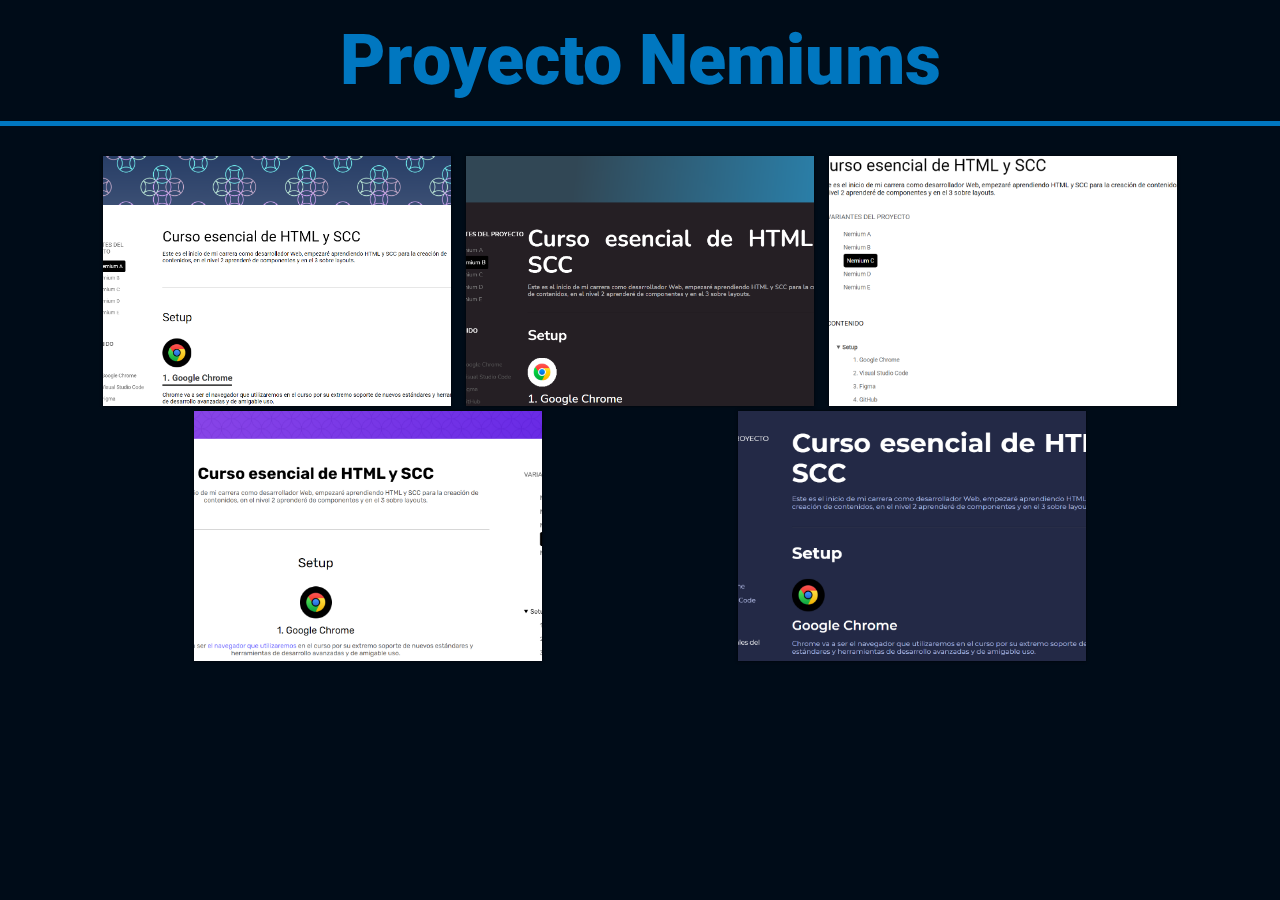
<file: index.html>
<!DOCTYPE html>
<html lang="es">
	<head>
		<meta charset="UTF-8" />
		<meta http-equiv="X-UA-Compatible" content="IE=edge" />
		<meta name="viewport" content="width=device-width, initial-scale=1.0" />
		<link rel="stylesheet" href="./css/index.css" />
		<link rel="stylesheet" href="./css/normalize.css" />
		<link rel="preconnect" href="https://fonts.googleapis.com" />
		<link rel="preconnect" href="https://fonts.gstatic.com" crossorigin />
		<link
			href="https://fonts.googleapis.com/css2?family=Roboto:wght@400;500;900&display=swap"
			rel="stylesheet"
		/>
		<link rel="apple-touch-icon" sizes="57x57" href="../Favicon/apple-icon-57x57.png" />
		<link rel="apple-touch-icon" sizes="60x60" href="../Favicon/apple-icon-60x60.png" />
		<link rel="apple-touch-icon" sizes="72x72" href="../Favicon/apple-icon-72x72.png" />
		<link rel="apple-touch-icon" sizes="76x76" href="../Favicon/apple-icon-76x76.png" />
		<link rel="apple-touch-icon" sizes="114x114" href="../Favicon/apple-icon-114x114.png" />
		<link rel="apple-touch-icon" sizes="120x120" href="../Favicon/apple-icon-120x120.png" />
		<link rel="apple-touch-icon" sizes="144x144" href="../Favicon/apple-icon-144x144.png" />
		<link rel="apple-touch-icon" sizes="152x152" href="../Favicon/apple-icon-152x152.png" />
		<link rel="apple-touch-icon" sizes="180x180" href="../Favicon/apple-icon-180x180.png" />
		<link rel="icon" type="image/png" sizes="192x192" href="../Favicon/android-icon-192x192.png" />
		<link rel="icon" type="image/png" sizes="32x32" href="../Favicon/favicon-32x32.png" />
		<link rel="icon" type="image/png" sizes="96x96" href="../Favicon/favicon-96x96.png" />
		<link rel="icon" type="image/png" sizes="16x16" href="../Favicon/favicon-16x16.png" />
		<link rel="manifest" href="../Favicon/manifest.json" />
		<title>Home</title>
	</head>
	<body>
		<div class="home-nemiums">
			<h1>Proyecto Nemiums</h1>
			<div class="line"></div>
			<div class="image-container">
				<div class="image">
					<a href="./Variantes/nemiumA.html" target="_blank"
						><img src="./images/nemiumA.png" alt=""
					/></a>
					<div class="overlay"><h2>Nemium A</h2></div>
				</div>
				<div class="image">
					<a href="./Variantes/nemiumB.html" target="_blank"
						><img src="./images/nemiumB.png" alt=""
					/></a>
					<div class="overlay"><h2>Nemium B</h2></div>
				</div>
				<div class="image">
					<a href="./Variantes/nemiumC.html" target="_blank"
						><img src="./images/nemiumC.png" alt=""
					/></a>
					<div class="overlay"><h2>Nemium C</h2></div>
				</div>
				<div class="image">
					<a href="./Variantes/nemiumD.html" target="_blank"
						><img src="./images/nemiumD.png" alt=""
					/></a>
					<div class="overlay"><h2>Nemium D</h2></div>
				</div>
				<div class="image">
					<a href="./Variantes/nemiumE.html" target="_blank"
						><img src="./images/nemiumE.png" alt=""
					/></a>
					<div class="overlay"><h2>Nemium E</h2></div>
				</div>
			</div>
		</div>
	</body>
</html>
</file>
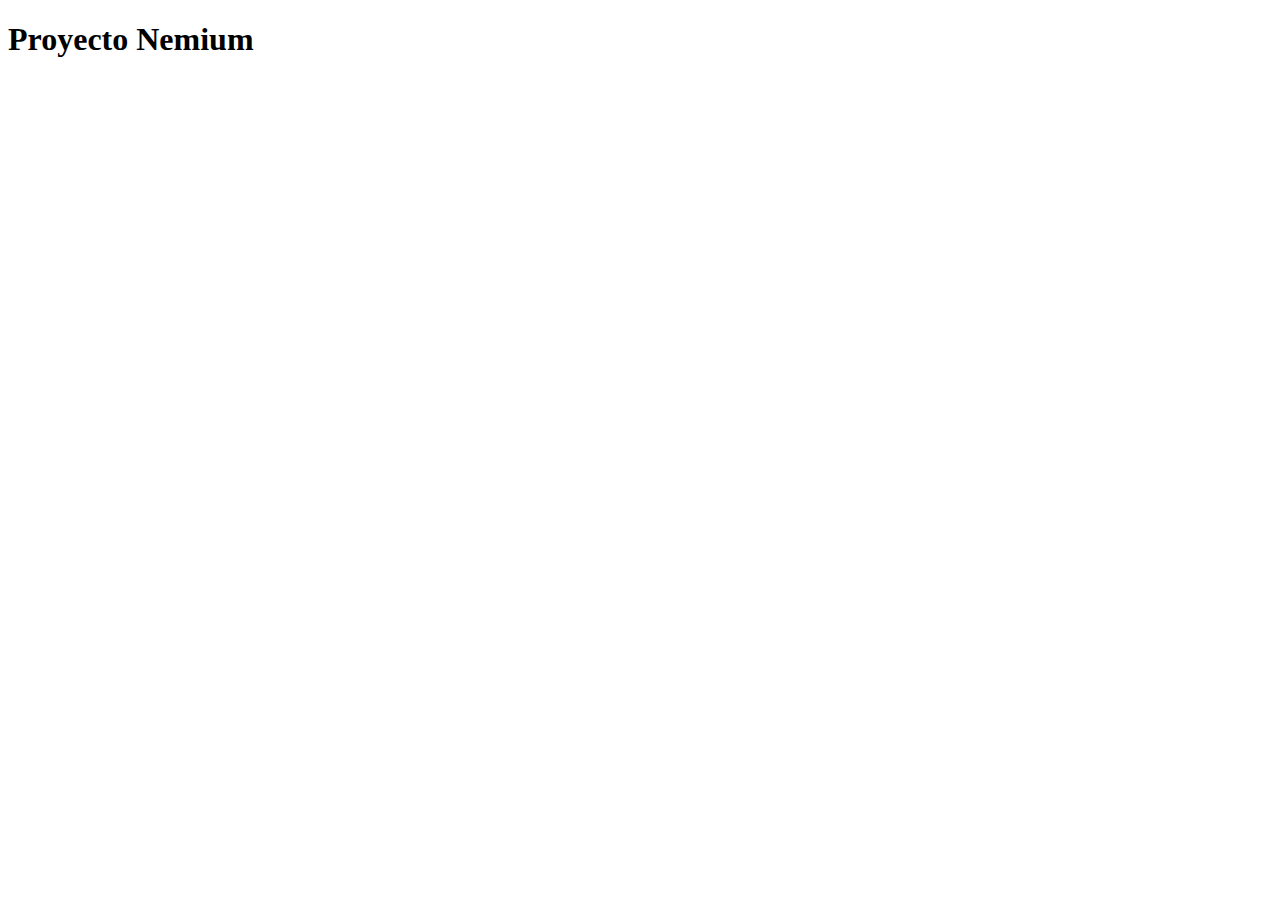
<file: index.hmtl.html>
<!DOCTYPE html>
<html lang="en">
	<head>
		<meta charset="UTF-8" />
		<meta http-equiv="X-UA-Compatible" content="IE=edge" />
		<meta name="viewport" content="width=device-width, initial-scale=1.0" />
		<title>Home</title>
	</head>
	<body>
		<h1>Proyecto Nemium</h1>
	</body>
</html>
</file>
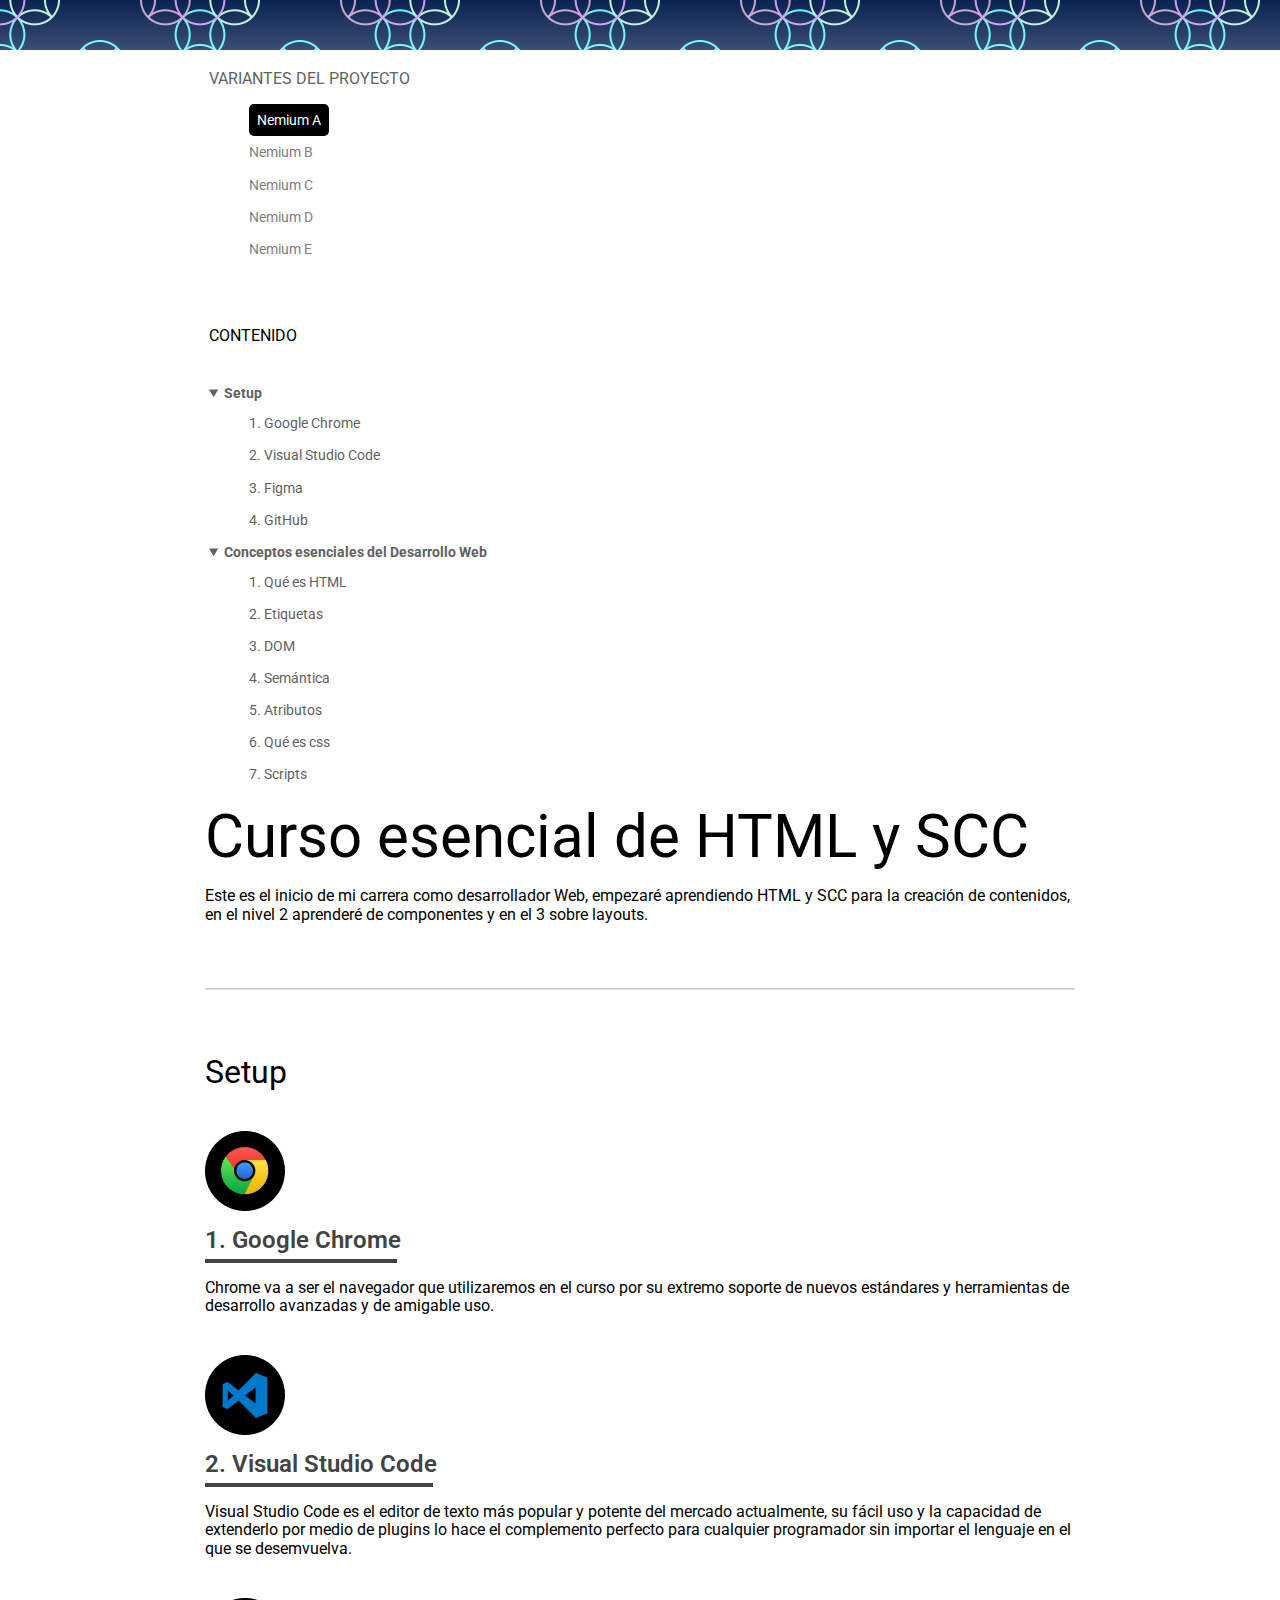
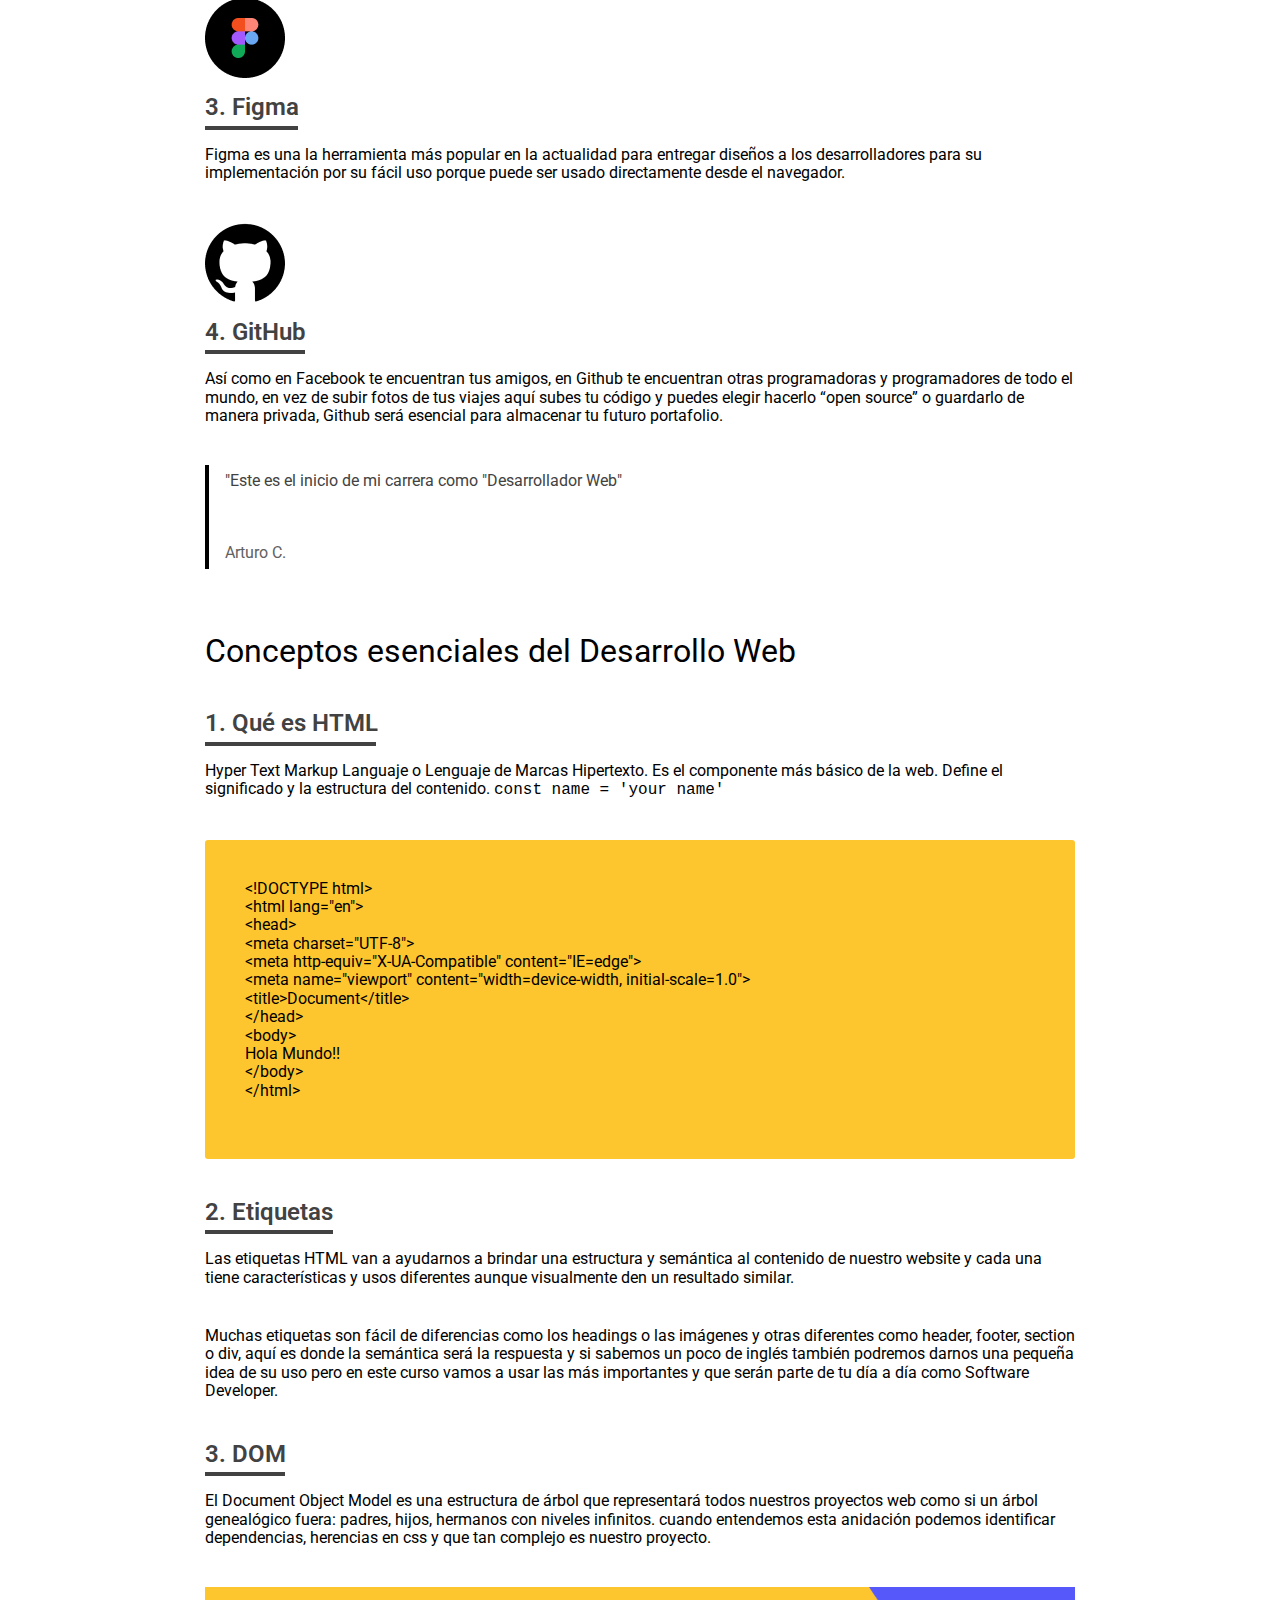
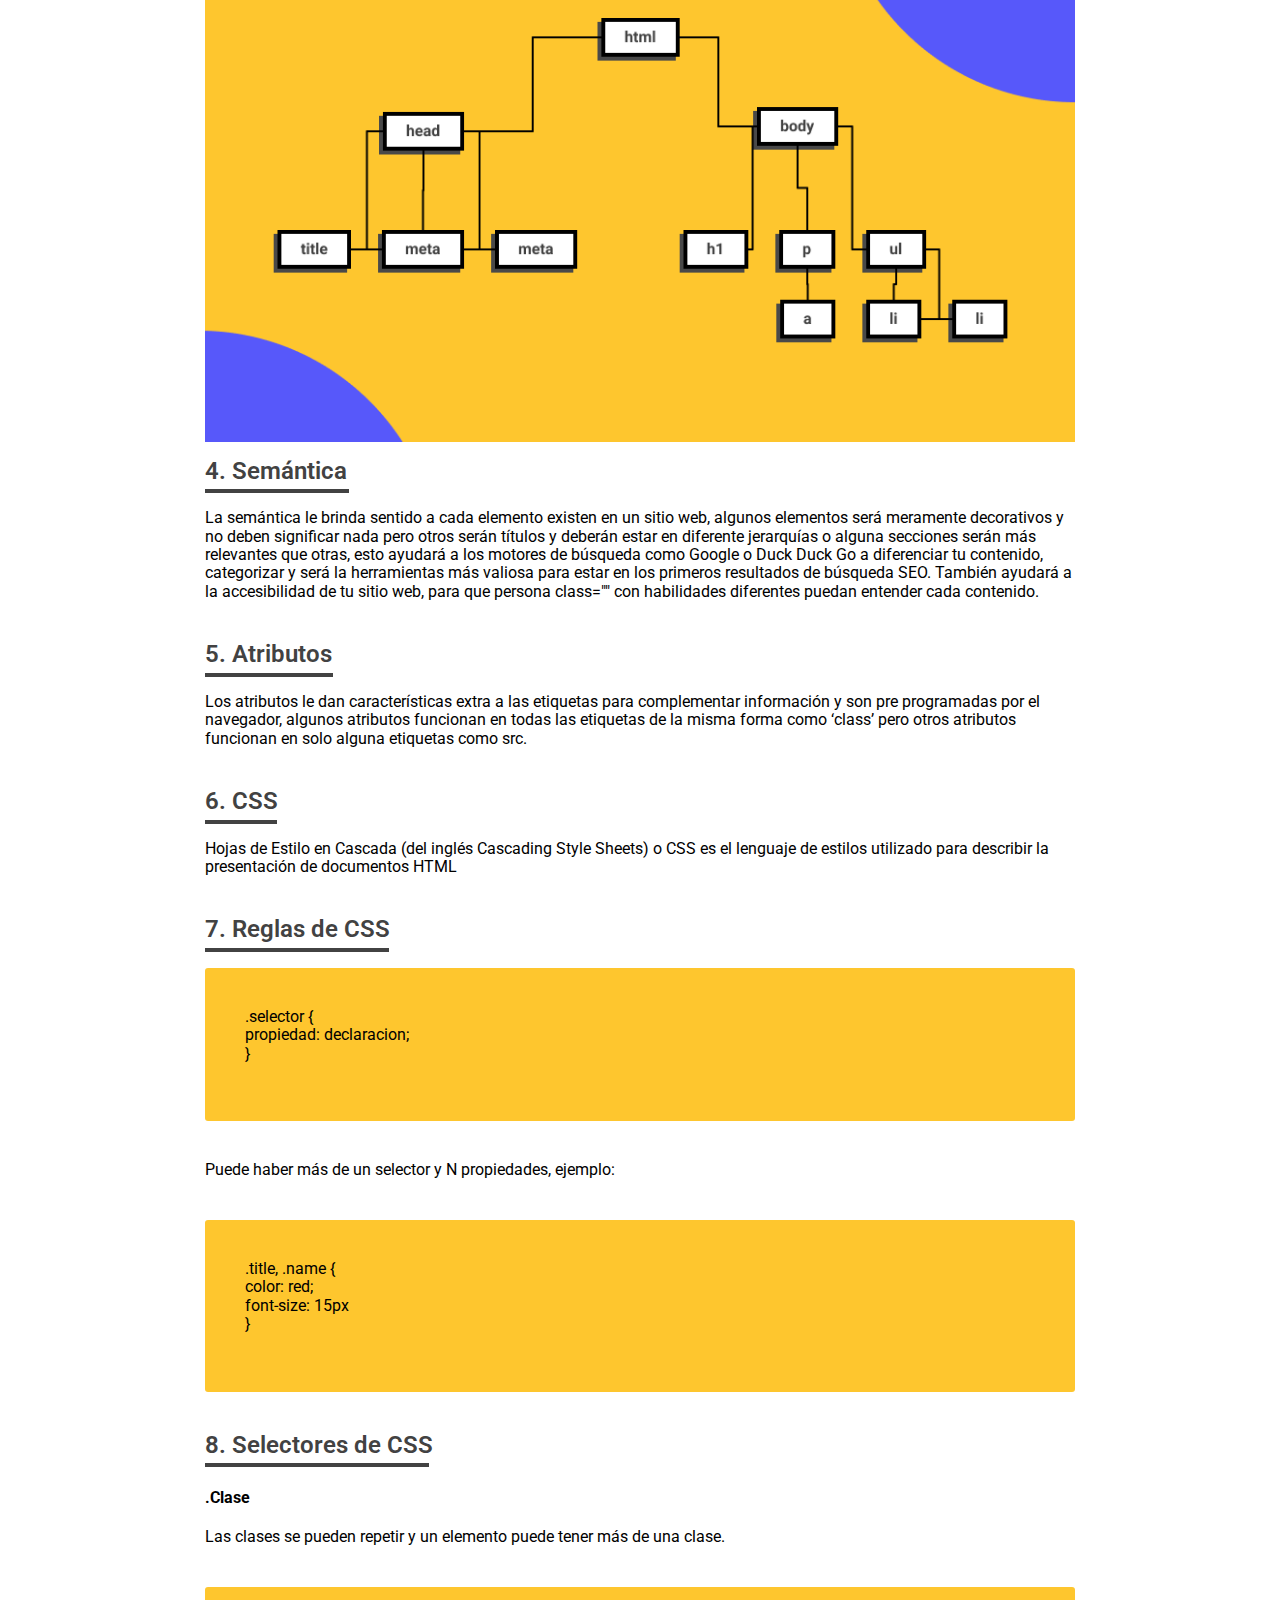
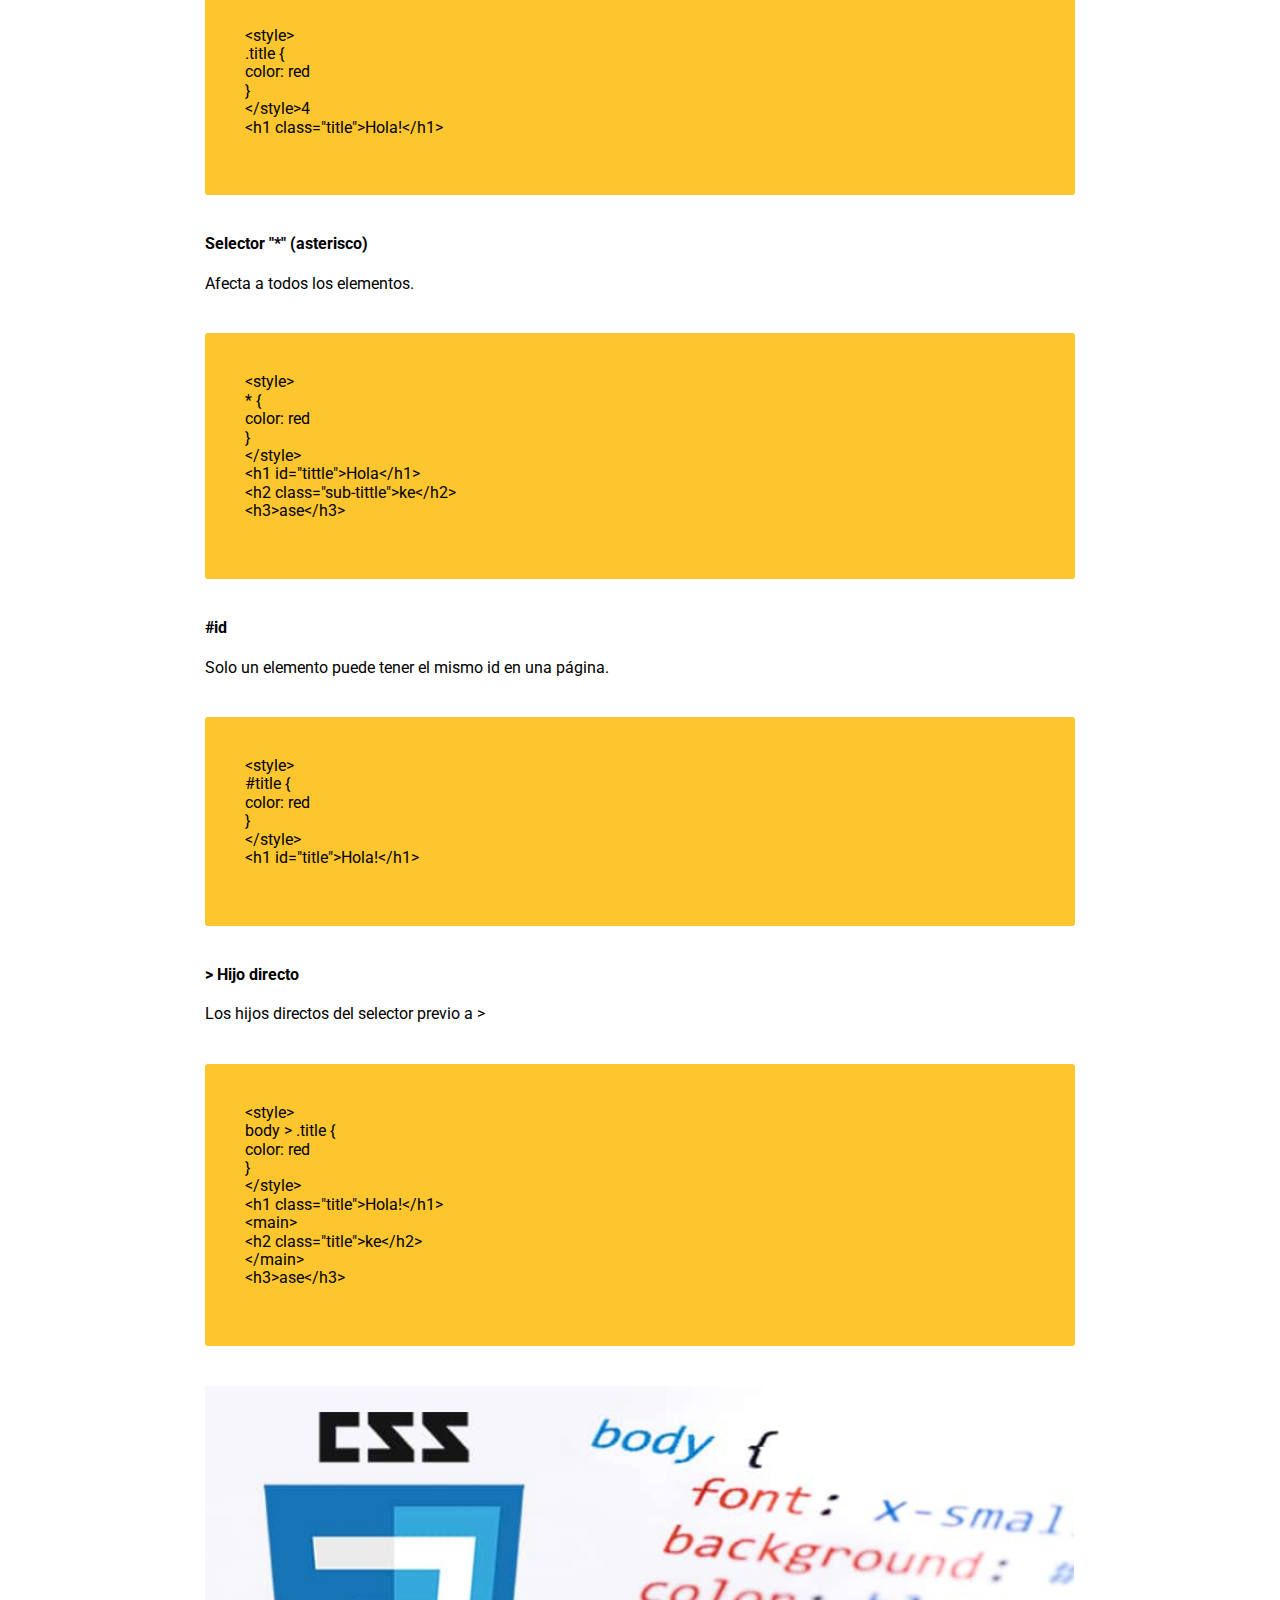
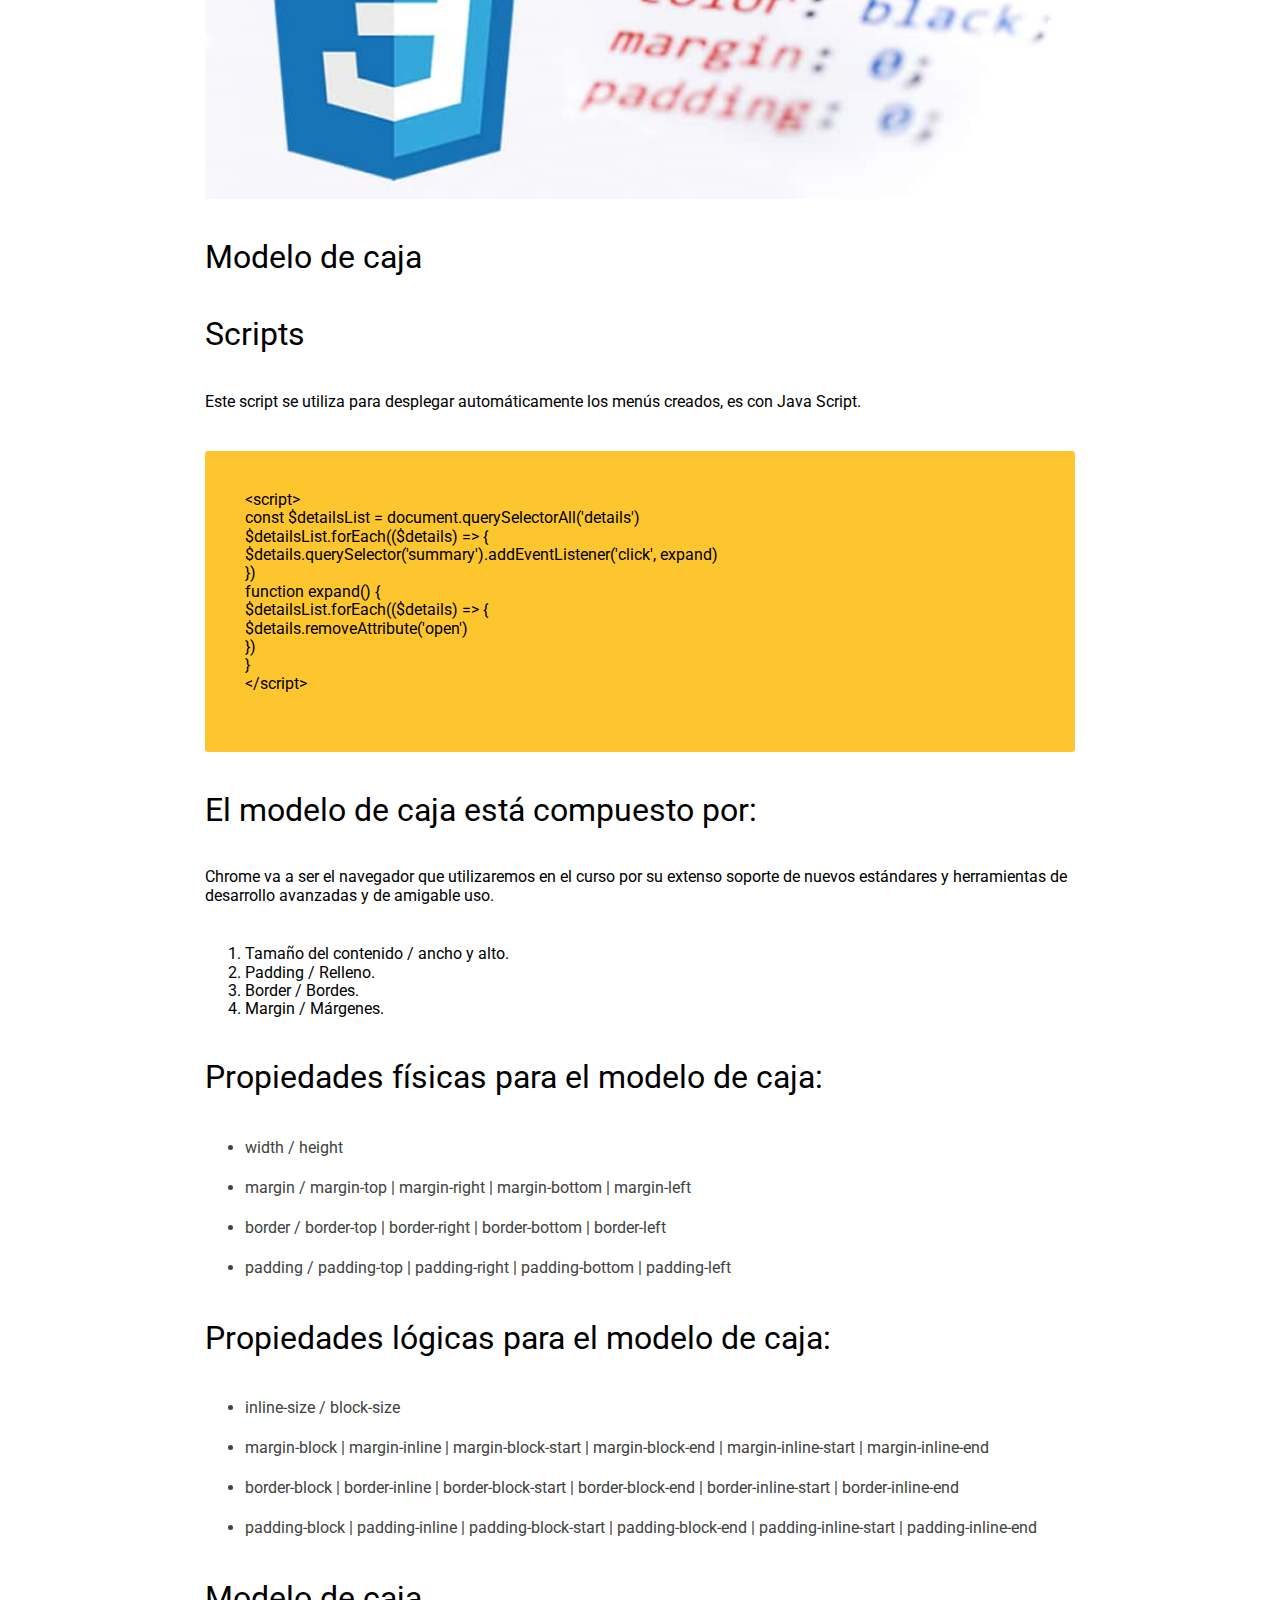
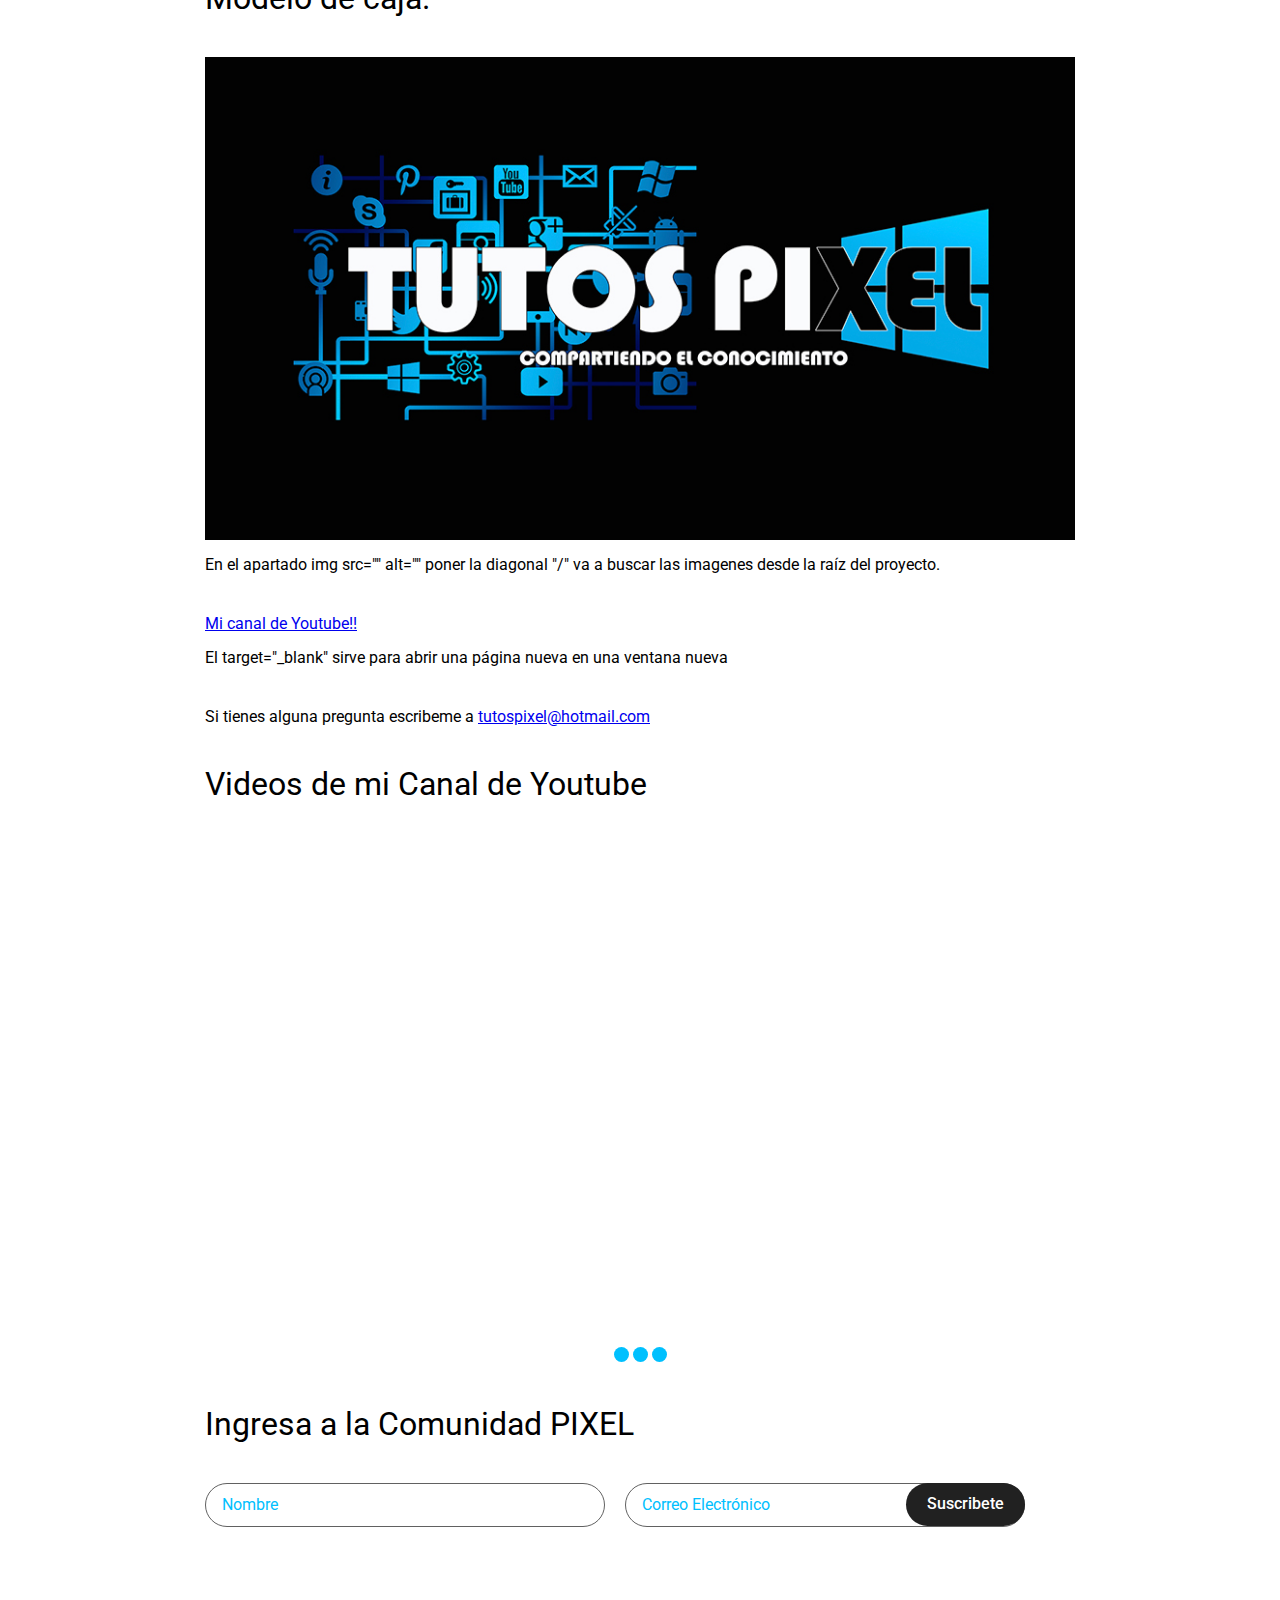
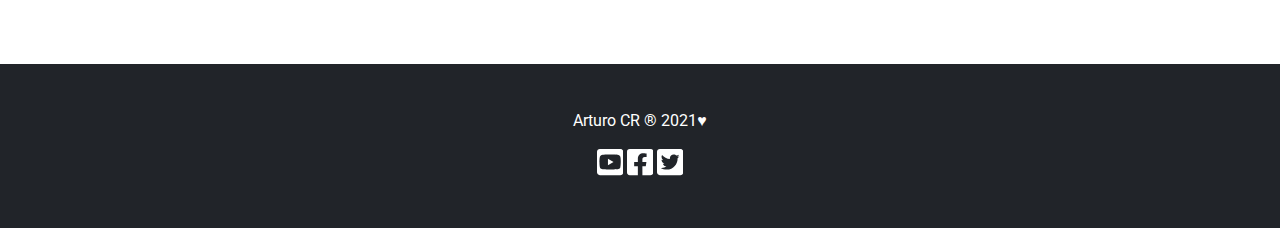
<file: Variantes/nemiumA.html>
<!DOCTYPE html>
<html lang="es">
	<head>
		<meta charset="UTF-8" />
		<meta http-equiv="X-UA-Compatible" content="IE=edge" />
		<meta name="viewport" content="width=device-width, initial-scale=1.0" />
		<link rel="stylesheet" href="../css/normalize.css">
		<link rel="stylesheet" href="../css/nemiumA.css" />
		<link rel="preconnect" href="https://fonts.googleapis.com" />
		<link rel="preconnect" href="https://fonts.gstatic.com" crossorigin />
		<link
			href="https://fonts.googleapis.com/css2?family=Roboto:wght@400;500;700&display=swap"
			rel="stylesheet"
		/>
		<title>Nemium A</title>
		<meta property="og:title" content="Proyecto del Curso Esencial de HTML y CSS" />
		<meta property="og:type" content="website" />
		<meta
			property="og:description"
			content="Todo lo que necesitas saber en tu día a día como desarrollador FrontEnd."
		/>
		<meta property="og:url" content="https://yasoom.github.io/HTML-Y-CSS/" />
		<meta property="og:image" content="https://yasoom.github.io/HTML-Y-CSS/images/dom.png" />
		<link rel="apple-touch-icon" sizes="57x57" href="../Favicon/apple-icon-57x57.png" />
		<link rel="apple-touch-icon" sizes="60x60" href="../Favicon/apple-icon-60x60.png" />
		<link rel="apple-touch-icon" sizes="72x72" href="../Favicon/apple-icon-72x72.png" />
		<link rel="apple-touch-icon" sizes="76x76" href="../Favicon/apple-icon-76x76.png" />
		<link rel="apple-touch-icon" sizes="114x114" href="../Favicon/apple-icon-114x114.png" />
		<link rel="apple-touch-icon" sizes="120x120" href="../Favicon/apple-icon-120x120.png" />
		<link rel="apple-touch-icon" sizes="144x144" href="../Favicon/apple-icon-144x144.png" />
		<link rel="apple-touch-icon" sizes="152x152" href="../Favicon/apple-icon-152x152.png" />
		<link rel="apple-touch-icon" sizes="180x180" href="../Favicon/apple-icon-180x180.png" />
		<link rel="icon" type="image/png" sizes="192x192" href="../Favicon/android-icon-192x192.png" />
		<link rel="icon" type="image/png" sizes="32x32" href="../Favicon/favicon-32x32.png" />
		<link rel="icon" type="image/png" sizes="96x96" href="../Favicon/favicon-96x96.png" />
		<link rel="icon" type="image/png" sizes="16x16" href="../Favicon/favicon-16x16.png" />
		<link rel="manifest" href="../Favicon/manifest.json" />
		<meta name="msapplication-TileColor" content="#ffffff" />
		<meta name="msapplication-TileImage" content="/ms-icon-144x144.png" />
		<meta name="theme-color" content="#ffffff" />
	</head>
	<body>
		
		<div class="hero"></div>
		
		<div class="header">
			<div class="wrapper">
				<div class="header-content">
					<header>
						<nav class="variantes">
							<div class="list">
								<div class="list1">
									<div class="list-content">
										<p class="title-nav">VARIANTES DEL PROYECTO</p>
										<ul>
											<li class="active">
												<a class="link-variantes" href="./nemiumA.html">Nemium A</a>
											</li>
											<li>
												<a class="link-variantes" href="./nemiumB.html">Nemium B</a>
											</li>
											<li>
												<a class="link-variantes" href="./nemiumC.html">Nemium C</a>
											</li>
											<li>
												<a class="link-variantes" href="./nemiumD.html">Nemium D</a>
											</li>
											<li>
												<a class="link-variantes" href="./nemiumE.html">Nemium E</a>
											</li>
										</ul>
									</div>
								</div>
							</div>
						</nav>
							<p>CONTENIDO</p>
							<nav class="content-nav">
								<details open>
									<summary>Setup</summary>
									<ol>
										<li>
											<a href="#google-chrome">1. Google Chrome </a>
										</li>
										<li>
											<a href="#vsc">2. Visual Studio Code </a>
										</li>
										<li>
											<a href="#figma">3. Figma </a>
										</li>
										<li>
											<a href="#github">4. GitHub </a>
										</li>
									</ol>
								</details>
								<details open>
									<summary>Conceptos esenciales del Desarrollo Web</summary>
									<ol>
										<li>
											<a href="#html">1. Qué es HTML </a>
										</li>
										<li>
											<a href="#etiq">2. Etiquetas </a>
										</li>
										<li>
											<a href="#dom">3. DOM </a>
										</li>
										<li>
											<a href="#seman">4. Semántica </a>
										</li>
										<li>
											<a href="#atrib">5. Atributos </a>
										</li>
										<li>
											<a href="#css">6. Qué es css </a>
										</li>
										<li>
											<a href="#script">7. Scripts </a>
										</li>
									</ol>
								</details>
								<script>
									const $detailsList = document.querySelectorAll('details');
									$detailsList.forEach(($details) => {
										$details.querySelector('summary').addEventListener('click', expand);
									});
									function expand() {
										$detailsList.forEach(($details) => {
											$details.removeAttribute('open');
										});
									}
									</script>
					</header>
				</div>
			</div>
		</div>
	</nav>
		<main class="main">
			<div class="wrapper">
				<div class="main-content">
					<h1>Curso esencial de HTML y SCC</h1>
					<p>
						Este es el inicio de mi carrera como desarrollador Web, empezaré aprendiendo HTML y SCC
						para la creación de contenidos, en el nivel 2 aprenderé de componentes y en el 3 sobre
						layouts.
					</p>
					<hr />
					<section class="section-content">
						<h2>Setup</h2>
						<img
							src="../images/google_chrome.png"
							alt="Logo de Google Chrome"
							title="Logo de Google Chrome"
						/>
						<h3 id="google-chrome" class="google underline">Google Chrome</h3>
						<p>
							Chrome va a ser el navegador que utilizaremos en el curso por su extremo soporte de
							nuevos estándares y herramientas de desarrollo avanzadas y de amigable uso.
						</p>
						<img
							src="../images/visual_studio_code.png"
							alt="Logo de Visual Studio Code"
							title="Logo de Visual Studio Code"
						/>
						<h3 id="vsc" class="vsc underline">Visual Studio Code</h3>
						<p>
							Visual Studio Code es el editor de texto más popular y potente del mercado
							actualmente, su fácil uso y la capacidad de extenderlo por medio de plugins lo hace el
							complemento perfecto para cualquier programador sin importar el lenguaje en el que se
							desemvuelva.
						</p>
						<img src="../images/figma.png" alt="Logo de Figma" title="Logo de Figma" />
						<h3 id="figma" class="fig underline">Figma</h3>
						<p>
							Figma es una la herramienta más popular en la actualidad para entregar diseños a los
							desarrolladores para su implementación por su fácil uso porque puede ser usado
							directamente desde el navegador.
						</p>
						<img src="../images/github.png" alt="Logo de GitHub" title="Logo de GitHub" />
						<h3 id="github" class="github underline">GitHub</h3>
						<p>
							Así como en Facebook te encuentran tus amigos, en Github te encuentran otras
							programadoras y programadores de todo el mundo, en vez de subir fotos de tus viajes
							aquí subes tu código y puedes elegir hacerlo “open source” o guardarlo de manera
							privada, Github será esencial para almacenar tu futuro portafolio.
						</p>
						<blockquote>
							<p class="quote-title">"Este es el inicio de mi carrera como "Desarrollador Web"</p>
							<p class="quote-user">
								<span> Arturo C. </span>
							</p>
						</blockquote>
					</section>
					<section class="section-content">
						<h2>Conceptos esenciales del Desarrollo Web</h2>
						<h3 id="html" class="html underline">Qué es HTML</h3>
						<p>
							Hyper Text Markup Languaje o Lenguaje de Marcas Hipertexto. Es el componente más
							básico de la web. Define el significado y la estructura del contenido.
							<code>const name = 'your name'</code>
						</p>
						<pre class="coding">
&lt;!DOCTYPE html&gt;
&lt;html lang=&quot;en&quot;&gt;
&lt;head&gt;
&lt;meta charset=&quot;UTF-8&quot;&gt;
&lt;meta http-equiv=&quot;X-UA-Compatible&quot; content=&quot;IE=edge&quot;&gt;
&lt;meta name=&quot;viewport&quot; content=&quot;width=device-width, initial-scale=1.0&quot;&gt;
&lt;title&gt;Document&lt;/title&gt;
&lt;/head&gt;
&lt;body&gt;
Hola Mundo!!
&lt;/body&gt;
&lt;/html&gt;
    </pre
						>
						<h3 id="etiq" class="etiq underline">Etiquetas</h3>
						<p>
							Las etiquetas HTML van a ayudarnos a brindar una estructura y semántica al contenido
							de nuestro website y cada una tiene características y usos diferentes aunque
							visualmente den un resultado similar.
						</p>
						<p>
							Muchas etiquetas son fácil de diferencias como los headings o las imágenes y otras
							diferentes como header, footer, section o div, aquí es donde la semántica será la
							respuesta y si sabemos un poco de inglés también podremos darnos una pequeña idea de
							su uso pero en este curso vamos a usar las más importantes y que serán parte de tu día
							a día como Software Developer.
						</p>
						<h3 id="dom" class="dom underline">DOM</h3>
						<p>
							El Document Object Model es una estructura de árbol que representará todos nuestros
							proyectos web como si un árbol genealógico fuera: padres, hijos, hermanos con niveles
							infinitos. cuando entendemos esta anidación podemos identificar dependencias,
							herencias en css y que tan complejo es nuestro proyecto.
						</p>
						<img
							src="../images/dom.png"
							alt="Imagen del Esquema árbol que representa al Document Object Model (DOM)"
							title="Imagen del Esquema de ártbol que representa al Document Object Model (DOM)"
						/>
						<h3 id="seman" class="seman underline">Semántica</h3>
						<p>
							La semántica le brinda sentido a cada elemento existen en un sitio web, algunos
							elementos será meramente decorativos y no deben significar nada pero otros serán
							títulos y deberán estar en diferente jerarquías o alguna secciones serán más
							relevantes que otras, esto ayudará a los motores de búsqueda como Google o Duck Duck
							Go a diferenciar tu contenido, categorizar y será la herramientas más valiosa para
							estar en los primeros resultados de búsqueda SEO. También ayudará a la accesibilidad
							de tu sitio web, para que persona class="" con habilidades diferentes puedan entender cada
							contenido.
						</p>
						<h3 id="atrib" class="atrib underline">Atributos</h3>
						<p>
							Los atributos le dan características extra a las etiquetas para complementar
							información y son pre programadas por el navegador, algunos atributos funcionan en
							todas las etiquetas de la misma forma como ‘class’ pero otros atributos funcionan en
							solo alguna etiquetas como src.
						</p>
						<h3 id="css" class="css">CSS</h3>
						<p>
							Hojas de Estilo en Cascada (del inglés Cascading Style Sheets) o CSS es el lenguaje de
							estilos utilizado para describir la presentación de documentos HTML
						</p>
						<h3 class="regla underline">Reglas de CSS</h3>
						<pre class="coding">
.selector {
propiedad: declaracion;
}
            </pre>
						<p>Puede haber más de un selector y N propiedades, ejemplo:</p>
						<pre class="coding">
.title, .name {
color: red;
font-size: 15px
}
              </pre
						>
						<h3 class="selec underline">Selectores de CSS</h3>
						<h4>.Clase</h4>
						<p>Las clases se pueden repetir y un elemento puede tener más de una clase.</p>
						<pre class="coding">
&lt;style&gt;
.title {
color: red
}
&lt;/style&gt;4
&lt;h1 class=&quot;title&quot;&gt;Hola!&lt;/h1&gt;
              </pre
						>
						<h4>Selector "*" (asterisco)</h4>
						<p>Afecta a todos los elementos.</p>
						<pre class="coding">
&lt;style&gt;
* {
color: red
}
&lt;/style&gt;
&lt;h1 id=&quot;tittle&quot;&gt;Hola&lt;/h1&gt;
&lt;h2 class=&quot;sub-tittle&quot;&gt;ke&lt;/h2&gt;
&lt;h3&gt;ase&lt;/h3&gt;
              </pre
						>
						<h4>#id</h4>
						<p>Solo un elemento puede tener el mismo id en una página.</p>
						<pre class="coding">
&lt;style&gt;
#title {
color: red
}
&lt;/style&gt;
&lt;h1 id=&quot;title&quot;&gt;Hola!&lt;/h1&gt;
              </pre
						>
						<h4>> Hijo directo</h4>
						<p>Los hijos directos del selector previo a ></p>
						<pre class="coding">
&lt;style&gt;
body &gt; .title {
color: red
}
&lt;/style&gt;
&lt;h1 class=&quot;title&quot;&gt;Hola!&lt;/h1&gt;
&lt;main&gt;
&lt;h2 class=&quot;title&quot;&gt;ke&lt;/h2&gt;
&lt;/main&gt;
&lt;h3&gt;ase&lt;/h3&gt;
              </pre
						>
						<img
							src="../images/CSS.png"
							alt="Imagen del logo de CSS con código"
							title="Imagen del logo de CSS con código"
						/>
						<h2>Modelo de caja</h2>
						<h2 id="script">Scripts</h2>
						<p>
							Este script se utiliza para desplegar automáticamente los menús creados, es con Java
							Script.
						</p>
						<pre class="coding">
&lt;script&gt;
const $detailsList = document.querySelectorAll('details')
$detailsList.forEach(($details) =&gt; {
$details.querySelector('summary').addEventListener('click', expand)
})
function expand() {
$detailsList.forEach(($details) =&gt; {
$details.removeAttribute('open')
})
}
&lt;/script&gt;
                </pre
						>
						<h2>El modelo de caja está compuesto por:</h2>
						<p>
							Chrome va a ser el navegador que utilizaremos en el curso por su extenso soporte de
							nuevos estándares y herramientas de desarrollo avanzadas y de amigable uso.
						</p>
						<ol>
							<li>Tamaño del contenido / ancho y alto.</li>
							<li>Padding / Relleno.</li>
							<li>Border / Bordes.</li>
							<li>Margin / Márgenes.</li>
						</ol>
						<h2>Propiedades físicas para el modelo de caja:</h2>
						<ul>
							<li class="li-modelBox">width / height</li>
							<li class="li-modelBox">margin / margin-top | margin-right | margin-bottom | margin-left</li>
							<li class="li-modelBox">border / border-top | border-right | border-bottom | border-left</li>
							<li class="li-modelBox">padding / padding-top | padding-right | padding-bottom | padding-left</li>
						</ul>
						<h2>Propiedades lógicas para el modelo de caja:</h2>
						<ul>
							<li class="li-modelBox">inline-size / block-size</li>
							<li class="li-modelBox">
								margin-block | margin-inline | margin-block-start | margin-block-end |
								margin-inline-start | margin-inline-end
							</li>
							<li class="li-modelBox">
								border-block | border-inline | border-block-start | border-block-end |
								border-inline-start | border-inline-end
							</li>
							<li class="li-modelBox">
								padding-block | padding-inline | padding-block-start | padding-block-end |
								padding-inline-start | padding-inline-end
							</li>
						</ul>
						<h2>Modelo de caja.</h2>
						<img
							src="../images/pixel.jpg"
							alt="Imagen de mi banner del canal de Youtube"
							title="Imagen de mi banner del canal de Youtube"
						/>
						<p>
							En el apartado img src="" alt="" poner la diagonal "/" va a buscar las imagenes desde
							la raíz del proyecto.
						</p>
						<a href="https://www.youtube.com/c/TUTOSPIXEL" target="_blank">
							Mi canal de Youtube!!
						</a>
						<p>El target="_blank" sirve para abrir una página nueva en una ventana nueva</p>
						<p>
							Si tienes alguna pregunta escribeme a
							<a href="mailto:tutospixel@hotmail.com">tutospixel@hotmail.com</a>
						</p>
					</section>
					<!-- CREACION DE SLIDER -->
					<div class="section-content">
						<h2>Videos de mi Canal de Youtube</h2>
						<div class="slider">
							<scroll-container class="slider-container">
								<scroll-page class="slider-slide" id="video-1">
									<iframe
										class="video"
										width="560"
										height="315"
										src="https://www.youtube.com/embed/mhiHRI13uW0"
										title="YouTube video player"
										frameborder="0"
										allow="accelerometer; autoplay; clipboard-write; encrypted-media; gyroscope; picture-in-picture"
										allowfullscreen
									></iframe>
								</scroll-page>
								<scroll-page class="slider-slide" id="video-2">
									<iframe
										class="video"
										width="560"
										height="315"
										src="https://www.youtube.com/embed/AzuiirmeB8Y"
										title="YouTube video player"
										frameborder="0"
										allow="accelerometer; autoplay; clipboard-write; encrypted-media; gyroscope; picture-in-picture"
										allowfullscreen
									></iframe>
								</scroll-page>
								<scroll-page class="slider-slide" id="video-3">
									<iframe
										class="video"
										width="560"
										height="315"
										src="https://www.youtube.com/embed/gb-d9k3soWU"
										title="YouTube video player"
										frameborder="0"
										allow="accelerometer; autoplay; clipboard-write; encrypted-media; gyroscope; picture-in-picture"
										allowfullscreen
									></iframe>
								</scroll-page>
							</scroll-container>
							<div class="slider-bullet-list">
								<a href="#video-1" class="slider-bullet"></a>
								<a href="#video-2" class="slider-bullet"></a>
								<a href="#video-3" class="slider-bullet"></a>
							</div>
						</div>
					</div>
					<!-- FORMULARIO -->
					<div class="form">
						<h2>Ingresa a la Comunidad PIXEL</h2>
						<form action="#">					
							  <div class="input-name">
									<input class="input" type="text" required placeholder="Nombre" />
								</div>
								<div class="input-email">
									<input class="input" type="email" required placeholder="Correo Electrónico" />
									<button class="button" type="submit">Suscribete</button>
								</div>							
						</form>
					</div>
				</div>
			</div>
		</main>
		<footer class="footer">
			<div class="footer-content">
				<p class="text-footer">Arturo CR ® 2021♥</p>
				<div class="social-networks">
					<a href="https://www.youtube.com/c/TUTOSPIXEL/join" target="_blank"><svg aria-hidden="true" data-prefix="fab" data-icon="youtube-square" class="svg-inline--fa fa-youtube-square fa-w-14" xmlns="http://www.w3.org/2000/svg" viewBox="0 0 448 512">
						<path class="youtube" d="M186.8 202.1l95.2 54.1-95.2 54.1V202.1zM448 80v352c0 26.5-21.5 48-48 48H48c-26.5 0-48-21.5-48-48V80c0-26.5 21.5-48 48-48h352c26.5 0 48 21.5 48 48zm-42 176.3s0-59.6-7.6-88.2c-4.2-15.8-16.5-28.2-32.2-32.4C337.9 128 224 128 224 128s-113.9 0-142.2 7.7c-15.7 4.2-28 16.6-32.2 32.4-7.6 28.5-7.6 88.2-7.6 88.2s0 59.6 7.6 88.2c4.2 15.8 16.5 27.7 32.2 31.9C110.1 384 224 384 224 384s113.9 0 142.2-7.7c15.7-4.2 28-16.1 32.2-31.9 7.6-28.5 7.6-88.1 7.6-88.1z"/></svg></a>
					<a href="https://www.facebook.com/tutospixel" target="_blank"><svg aria-hidden="true" data-prefix="fab" data-icon="facebook-square" class="svg-inline--fa fa-facebook-square fa-w-14" xmlns="http://www.w3.org/2000/svg" viewBox="0 0 448 512">
						<path class="facebook" d="M400 32H48A48 48 0 000 80v352a48 48 0 0048 48h137.25V327.69h-63V256h63v-54.64c0-62.15 37-96.48 93.67-96.48 27.14 0 55.52 4.84 55.52 4.84v61h-31.27c-30.81 0-40.42 19.12-40.42 38.73V256h68.78l-11 71.69h-57.78V480H400a48 48 0 0048-48V80a48 48 0 00-48-48z"/></svg></a>
					<a href="https://twitter.com/iPiixeeL" target="_blank"><svg aria-hidden="true" data-prefix="fab" data-icon="twitter-square" class="svg-inline--fa fa-twitter-square fa-w-14" xmlns="http://www.w3.org/2000/svg" viewBox="0 0 448 512">
						<path class="twitter" d="M400 32H48C21.5 32 0 53.5 0 80v352c0 26.5 21.5 48 48 48h352c26.5 0 48-21.5 48-48V80c0-26.5-21.5-48-48-48zm-48.9 158.8c.2 2.8.2 5.7.2 8.5 0 86.7-66 186.6-186.6 186.6-37.2 0-71.7-10.8-100.7-29.4 5.3.6 10.4.8 15.8.8 30.7 0 58.9-10.4 81.4-28-28.8-.6-53-19.5-61.3-45.5 10.1 1.5 19.2 1.5 29.6-1.2-30-6.1-52.5-32.5-52.5-64.4v-.8c8.7 4.9 18.9 7.9 29.6 8.3a65.447 65.447 0 01-29.2-54.6c0-12.2 3.2-23.4 8.9-33.1 32.3 39.8 80.8 65.8 135.2 68.6-9.3-44.5 24-80.6 64-80.6 18.9 0 35.9 7.9 47.9 20.7 14.8-2.8 29-8.3 41.6-15.8-4.9 15.2-15.2 28-28.8 36.1 13.2-1.4 26-5.1 37.8-10.2-8.9 13.1-20.1 24.7-32.9 34z"/></svg></a>
				</div>
			</div>
		</footer>
	</body>
</html>
</file>
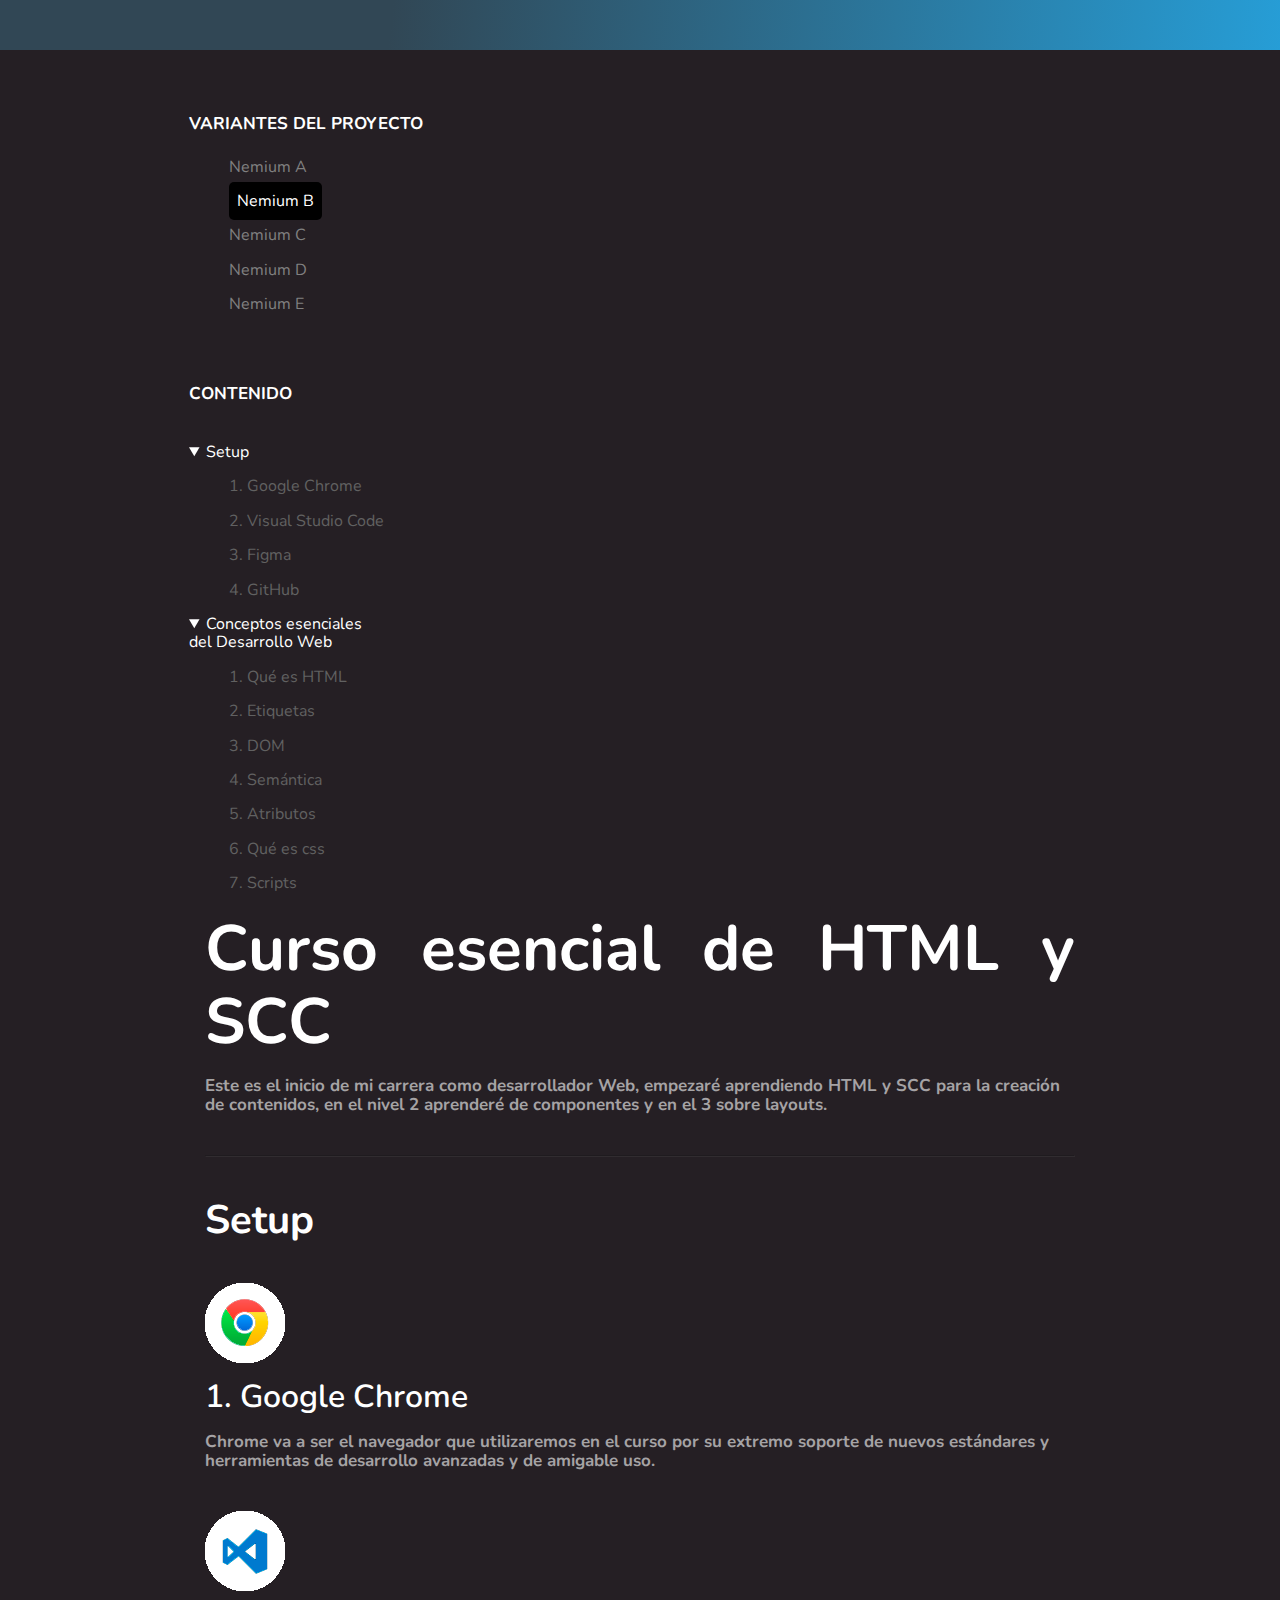
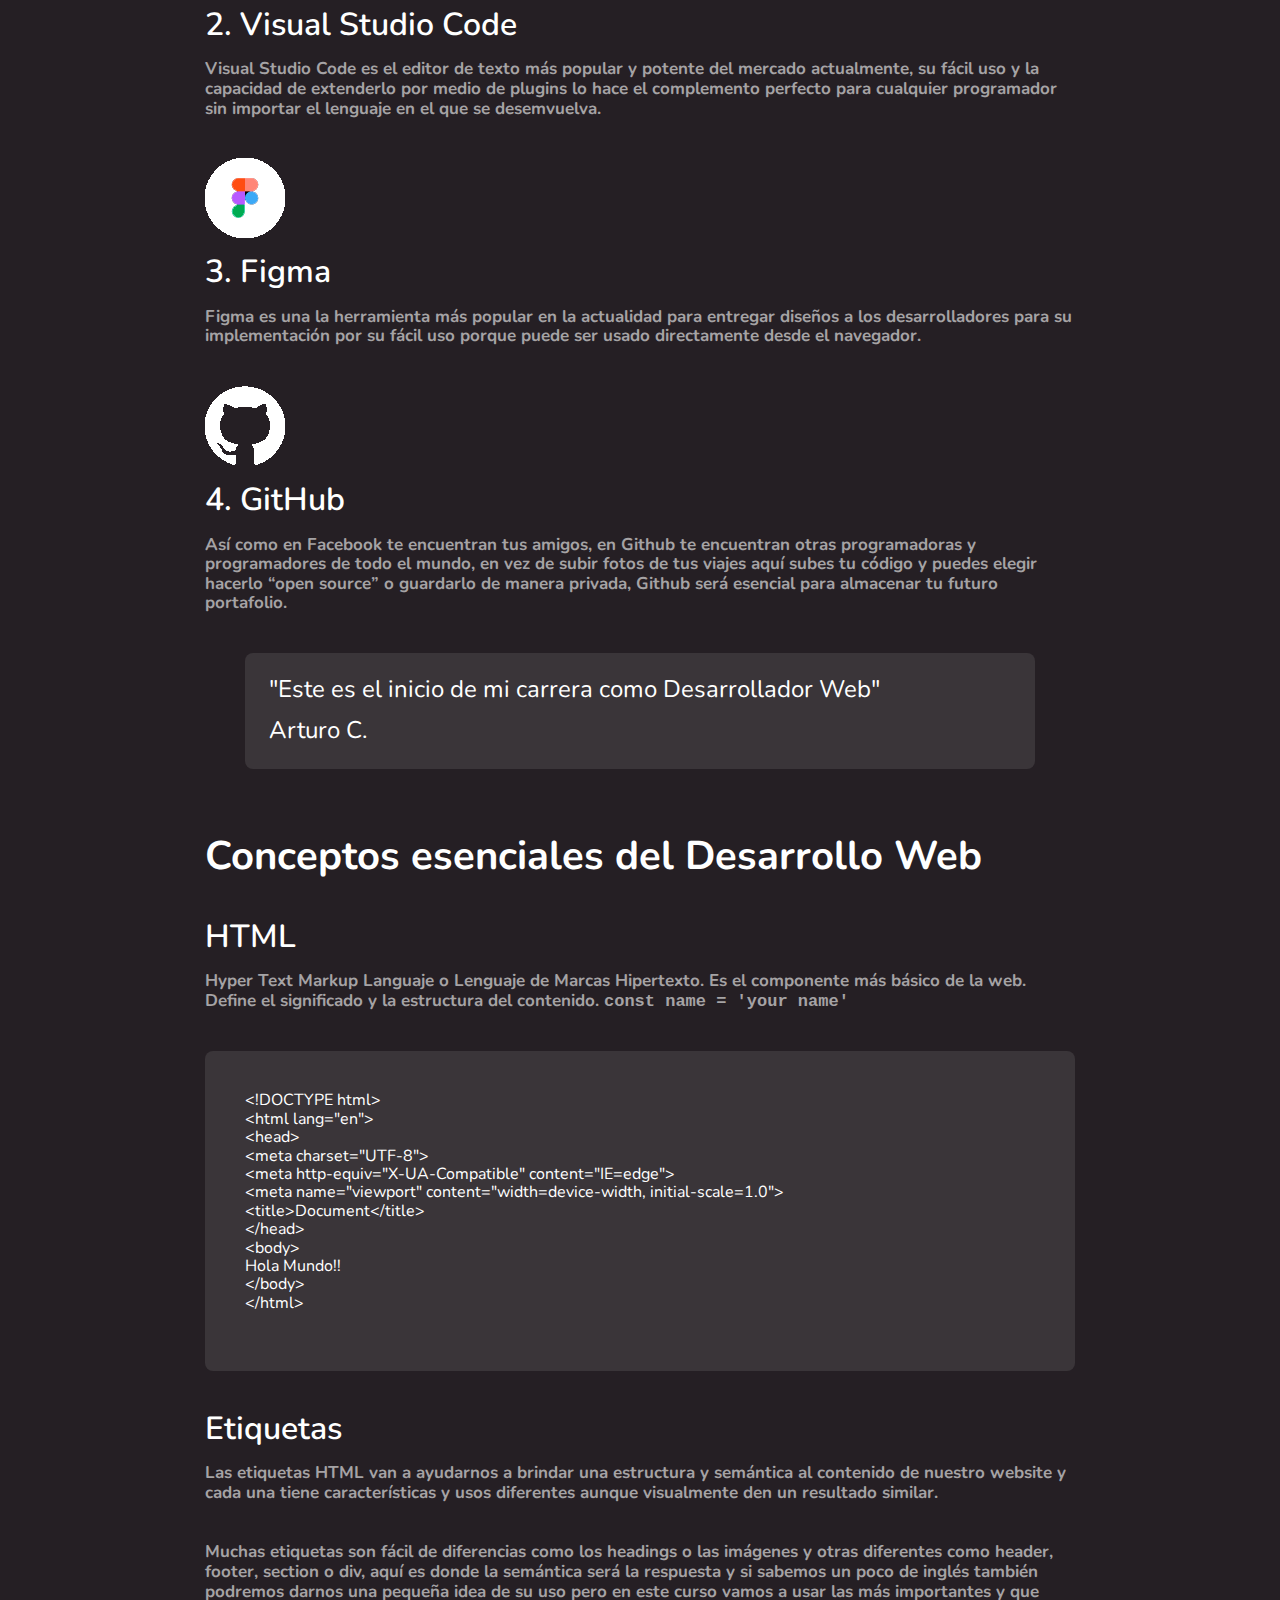
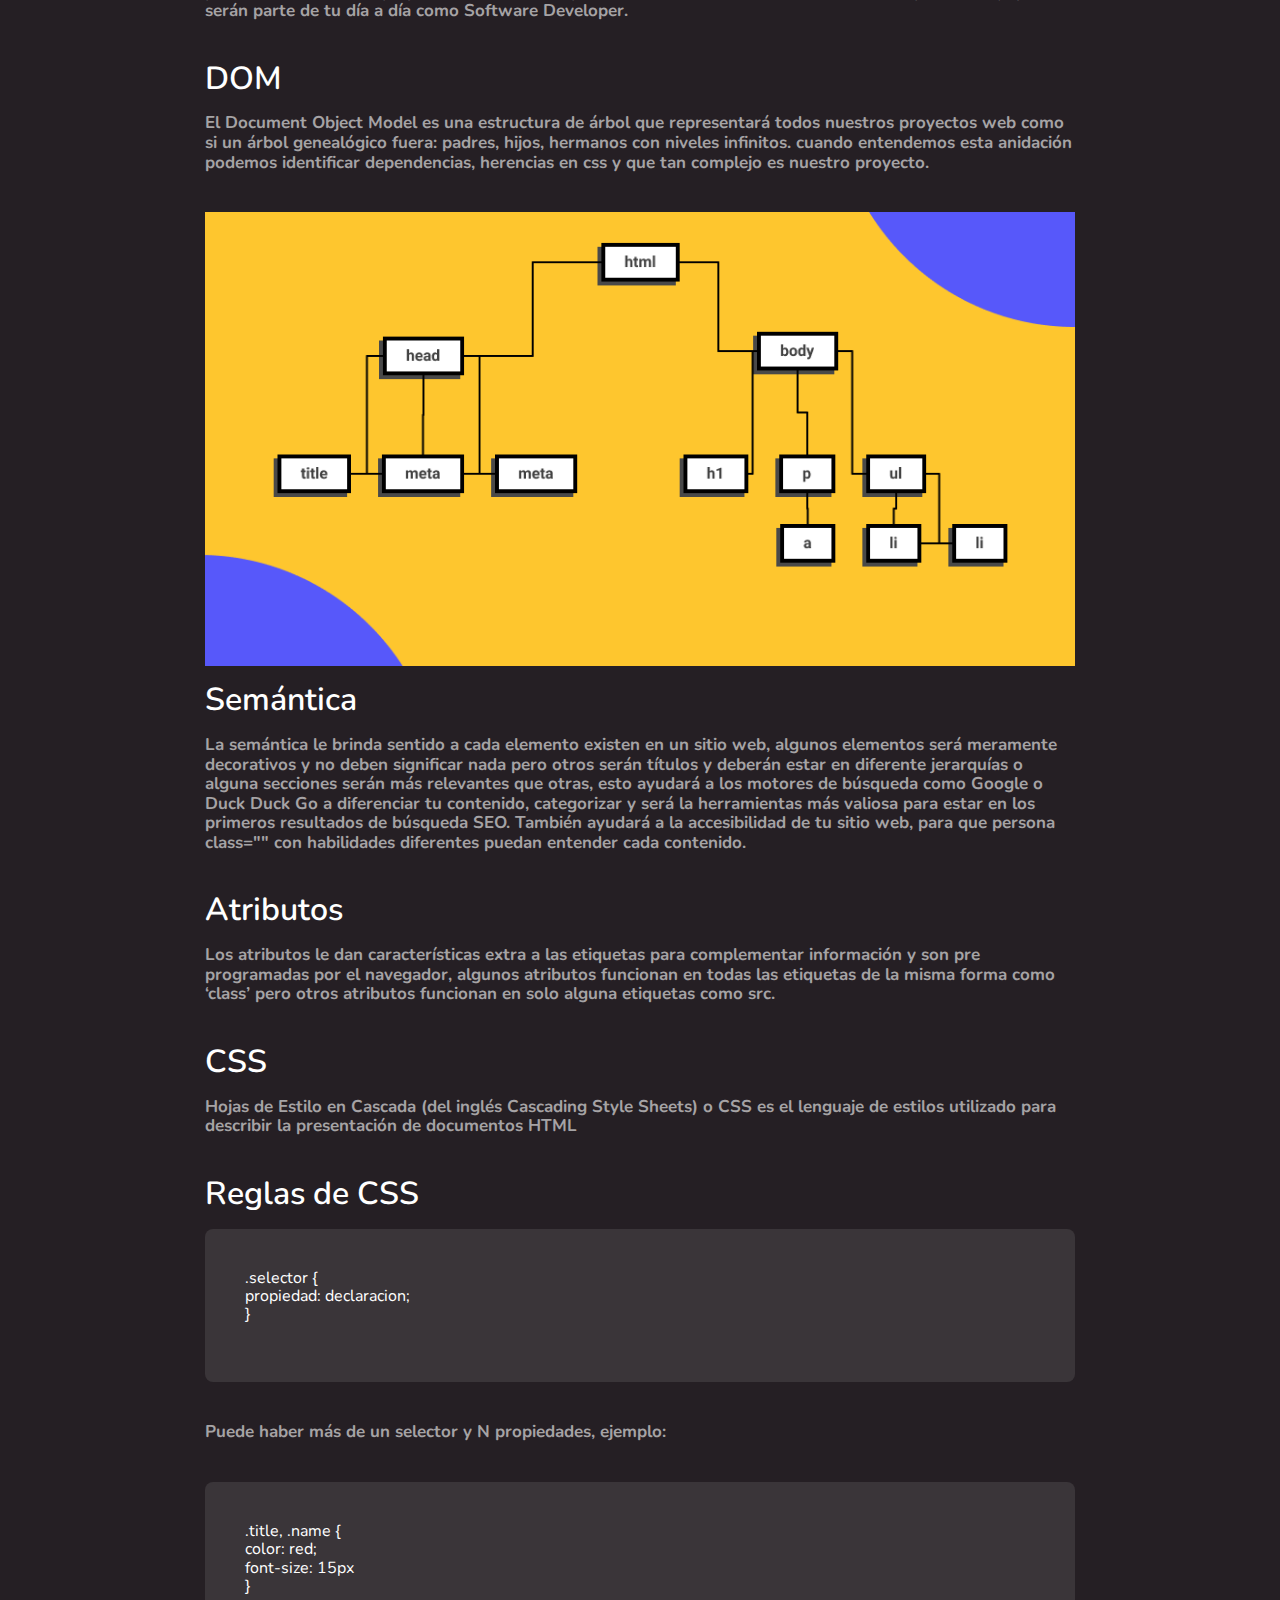
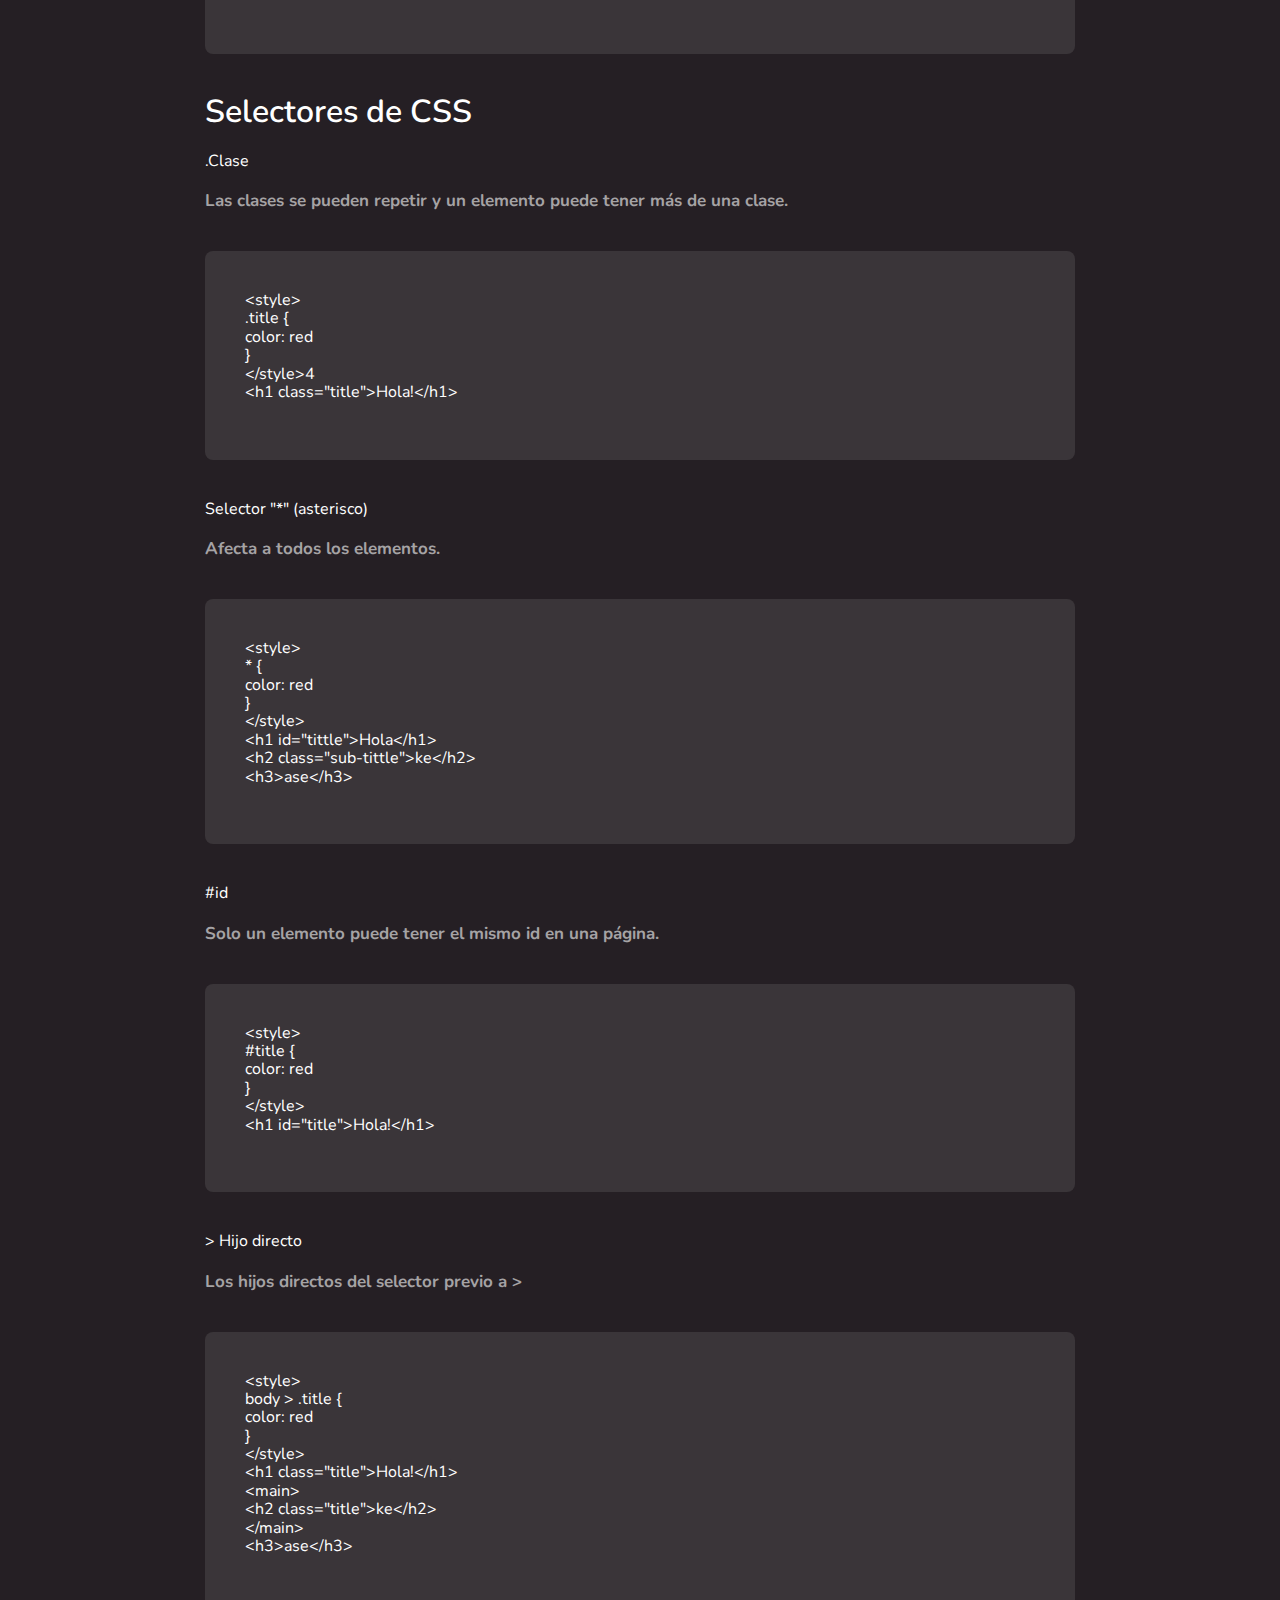
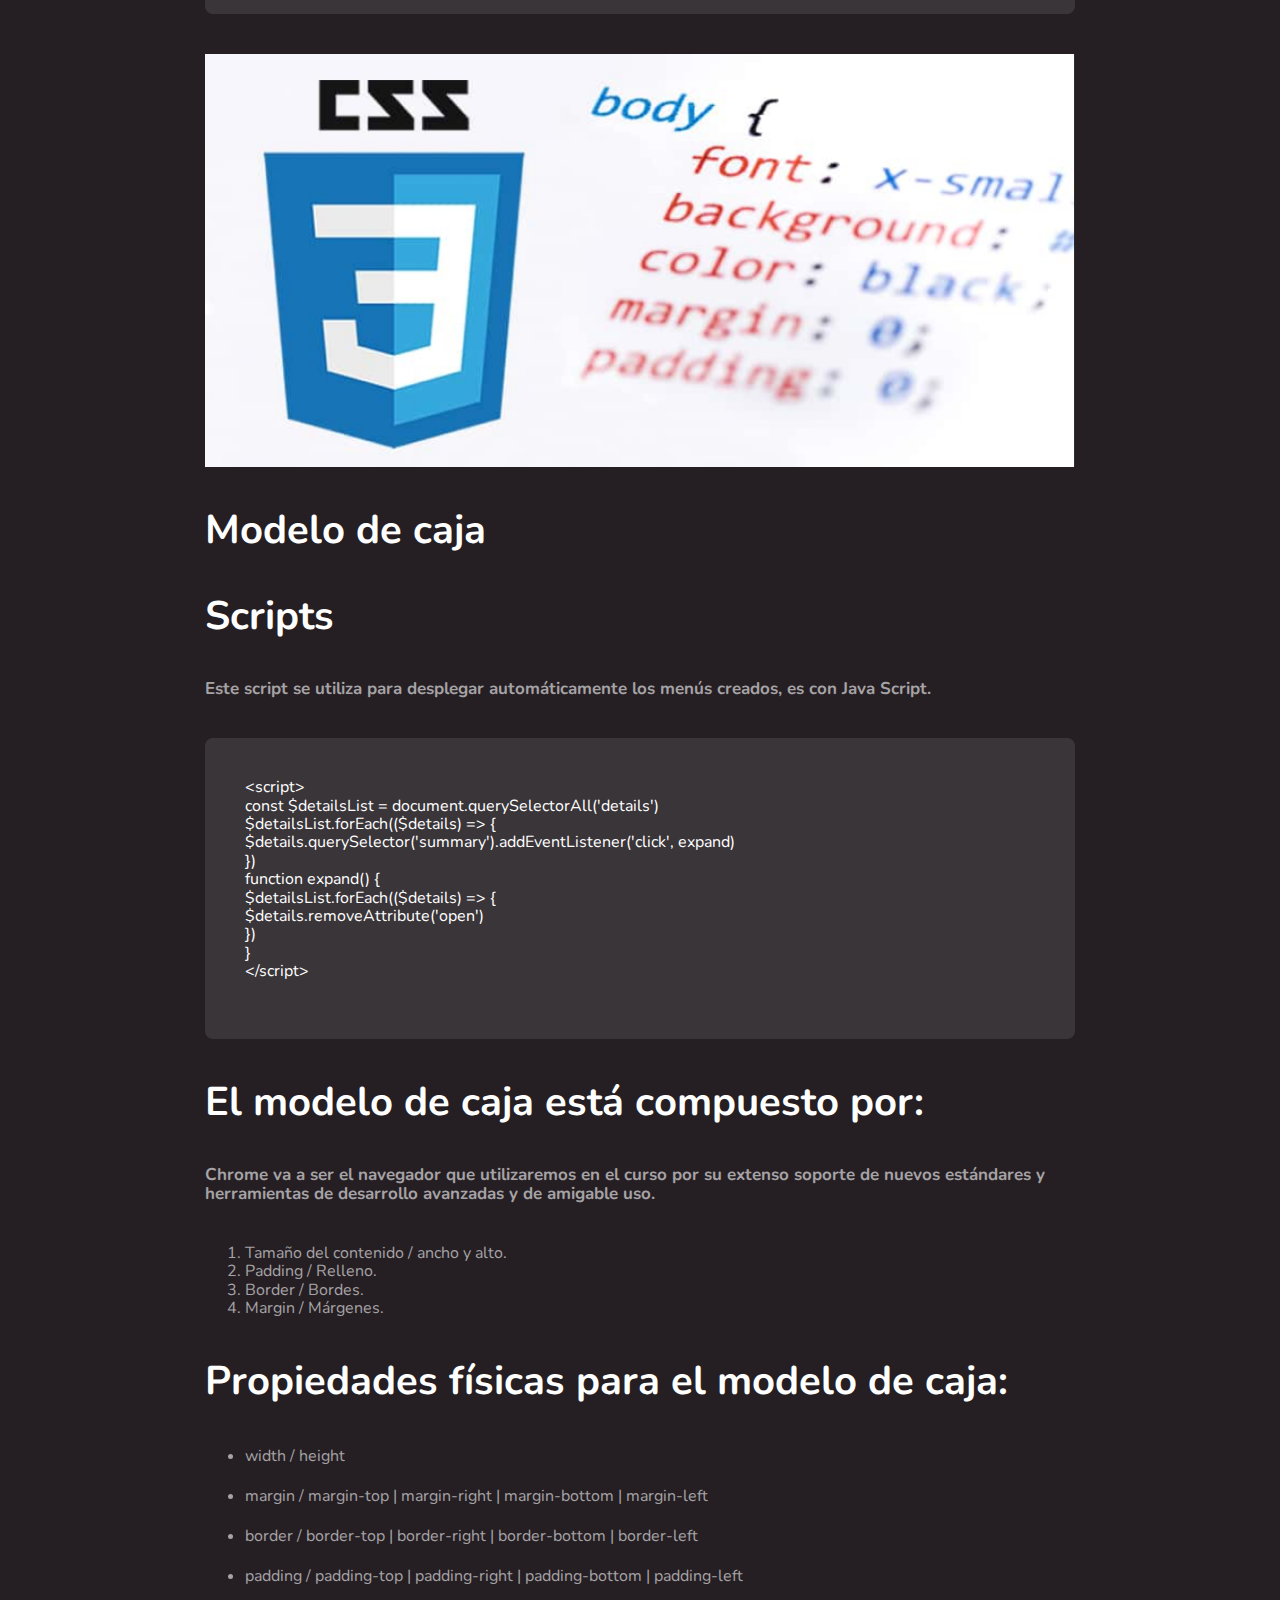
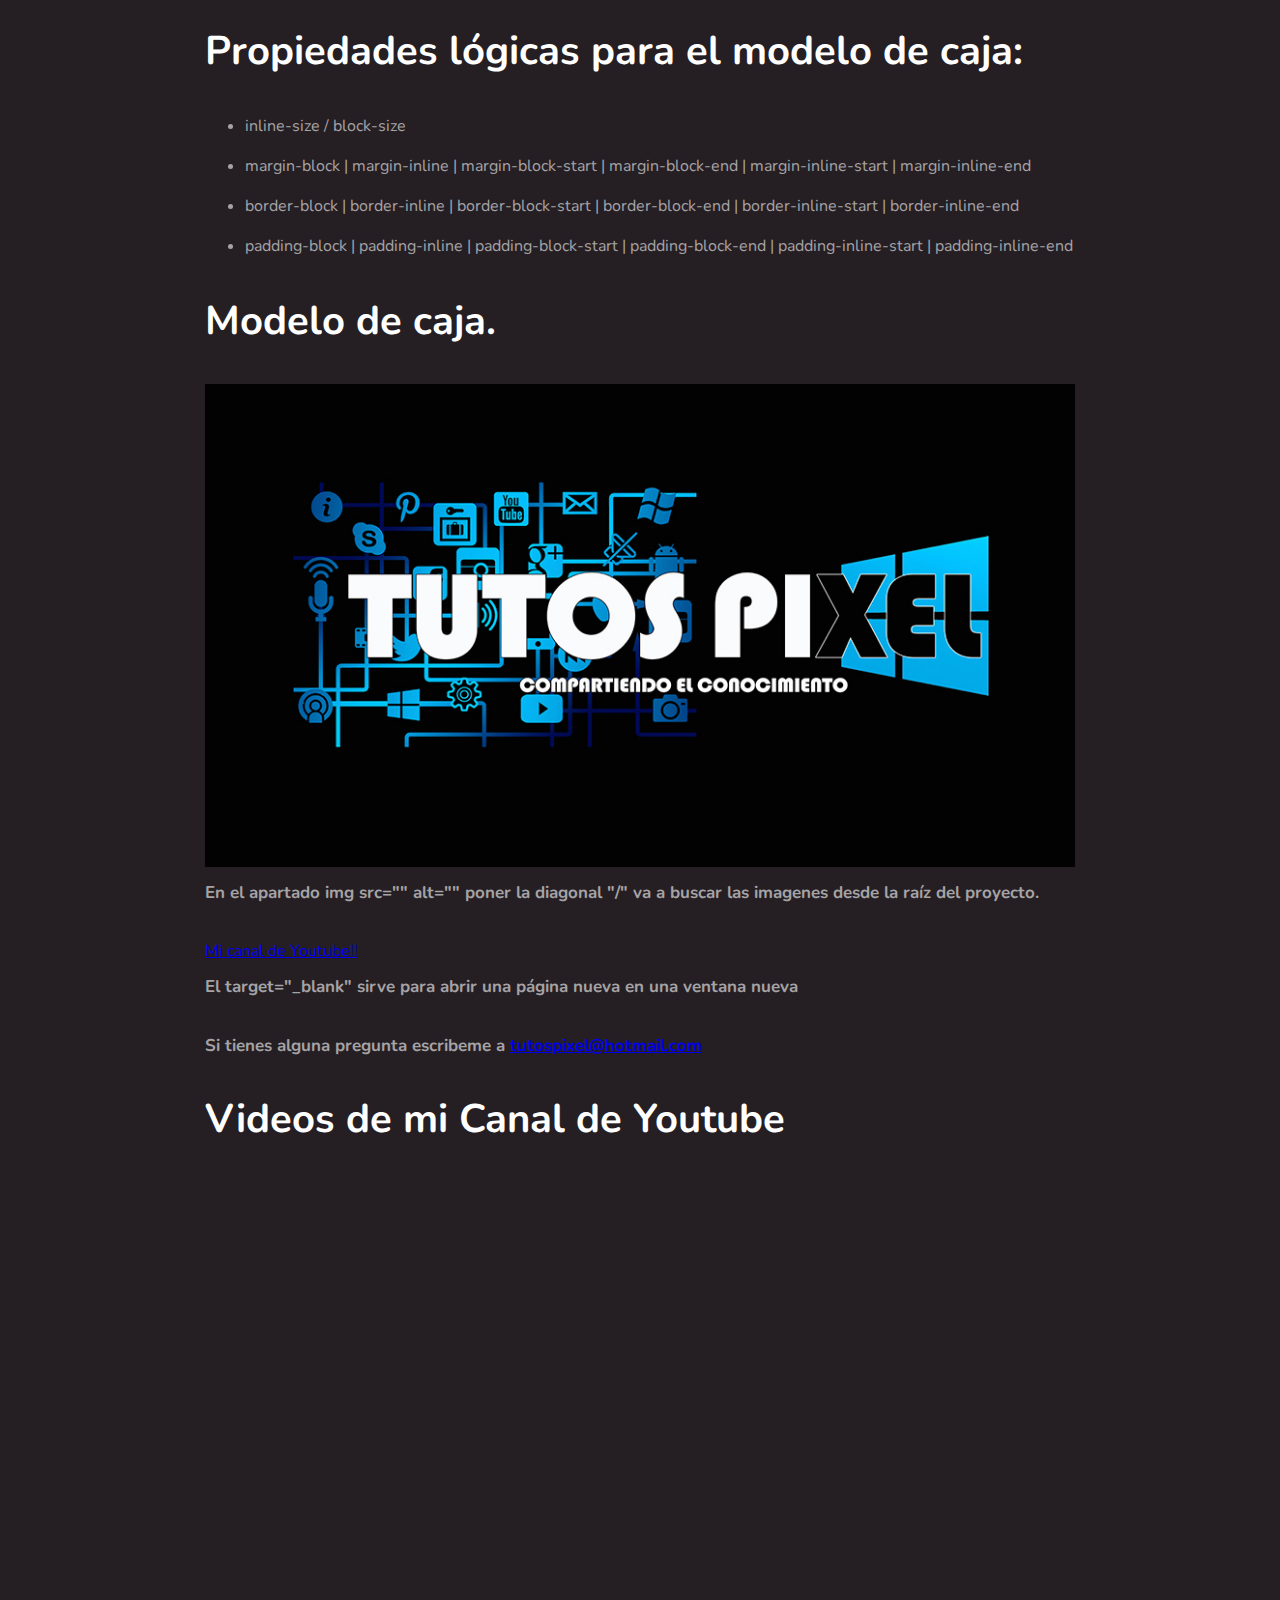
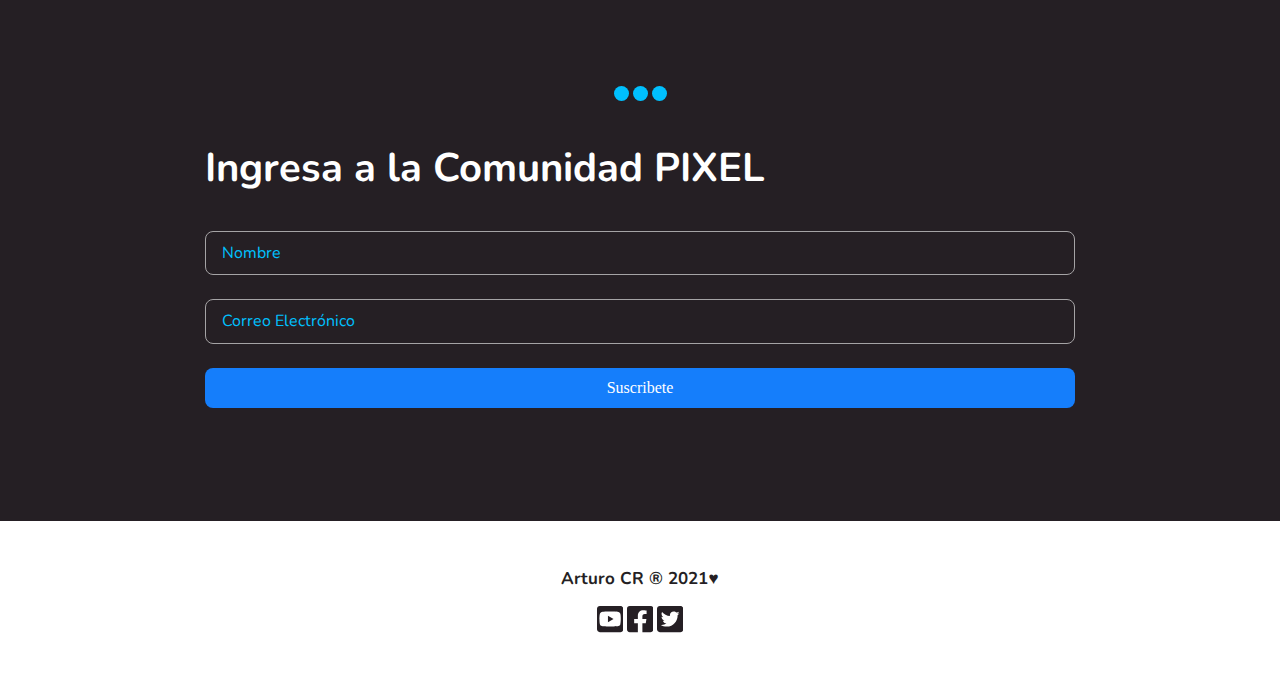
<file: Variantes/nemiumB.html>
<!DOCTYPE html>
<html lang="es">
	<head>
		<meta charset="UTF-8" />
		<meta http-equiv="X-UA-Compatible" content="IE=edge" />
		<meta name="viewport" content="width=device-width, initial-scale=1.0" />
		<link rel="stylesheet" href="../css/normalize.css">
		<link rel="stylesheet" href="../css/nemiumB.css" />
		<link rel="preconnect" href="https://fonts.googleapis.com">
		<link rel="preconnect" href="https://fonts.gstatic.com" crossorigin>
		<link href="https://fonts.googleapis.com/css2?family=Nunito:wght@400;600;700&display=swap" rel="stylesheet">
		<title>Nemium B</title>
		<meta property="og:title" content="Proyecto del Curso Esencial de HTML y CSS" />
		<meta property="og:type" content="website" />
		<meta
			property="og:description"
			content="Todo lo que necesitas saber en tu día a día como desarrollador FrontEnd."
		/>
		<meta property="og:url" content="https://yasoom.github.io/HTML-Y-CSS/" />
		<meta property="og:image" content="https://yasoom.github.io/HTML-Y-CSS/images/dom.png" />
		<link rel="apple-touch-icon" sizes="57x57" href="../Favicon/apple-icon-57x57.png" />
		<link rel="apple-touch-icon" sizes="60x60" href="../Favicon/apple-icon-60x60.png" />
		<link rel="apple-touch-icon" sizes="72x72" href="../Favicon/apple-icon-72x72.png" />
		<link rel="apple-touch-icon" sizes="76x76" href="../Favicon/apple-icon-76x76.png" />
		<link rel="apple-touch-icon" sizes="114x114" href="../Favicon/apple-icon-114x114.png" />
		<link rel="apple-touch-icon" sizes="120x120" href="../Favicon/apple-icon-120x120.png" />
		<link rel="apple-touch-icon" sizes="144x144" href="../Favicon/apple-icon-144x144.png" />
		<link rel="apple-touch-icon" sizes="152x152" href="../Favicon/apple-icon-152x152.png" />
		<link rel="apple-touch-icon" sizes="180x180" href="../Favicon/apple-icon-180x180.png" />
		<link rel="icon" type="image/png" sizes="192x192" href="../Favicon/android-icon-192x192.png" />
		<link rel="icon" type="image/png" sizes="32x32" href="../Favicon/favicon-32x32.png" />
		<link rel="icon" type="image/png" sizes="96x96" href="../Favicon/favicon-96x96.png" />
		<link rel="icon" type="image/png" sizes="16x16" href="../Favicon/favicon-16x16.png" />
		<link rel="manifest" href="../Favicon/manifest.json" />
		<meta name="msapplication-TileColor" content="#ffffff" />
		<meta name="msapplication-TileImage" content="/ms-icon-144x144.png" />
		<meta name="theme-color" content="#ffffff" />
	</head>
	<body>
		
		<div class="hero"></div>
		
		<header class="header">
			<div class="wrapper">
				<div class="header-content">
						<nav class="variantes">
							<div class="list">
								<div class="list1">
									<div class="list-content">
										<p class="title-nav">VARIANTES DEL PROYECTO</p>
										<ul>
											<li>
												<a class="link-variantes" href="./nemiumA.html">Nemium A</a>
											</li>
											<li class="active">
												<a class="link-variantes" href="./nemiumB.html">Nemium B</a>
											</li>
											<li>
												<a class="link-variantes" href="./nemiumC.html">Nemium C</a>
											</li>
											<li>
												<a class="link-variantes" href="./nemiumD.html">Nemium D</a>
											</li>
											<li>
												<a class="link-variantes" href="./nemiumE.html">Nemium E</a>
											</li>
										</ul>
									</div>
								</div>
							</div>
						</nav>
							<p class="title-nav">CONTENIDO</p>
							<nav class="content-nav">
								<details open>
									<summary class="title-menu">Setup</summary>
									<ol>
										<li>
											<a href="#google-chrome">1. Google Chrome </a>
										</li>
										<li>
											<a href="#vsc">2. Visual Studio Code </a>
										</li>
										<li>
											<a href="#figma">3. Figma </a>
										</li>
										<li>
											<a href="#github">4. GitHub </a>
										</li>
									</ol>
								</details>
								<details open>
									<summary class="title-menu">Conceptos esenciales <br> del Desarrollo Web</summary>
									<ol>
										<li>
											<a href="#html">1. Qué es HTML </a>
										</li>
										<li>
											<a href="#etiq">2. Etiquetas </a>
										</li>
										<li>
											<a href="#dom">3. DOM </a>
										</li>
										<li>
											<a href="#seman">4. Semántica </a>
										</li>
										<li>
											<a href="#atrib">5. Atributos </a>
										</li>
										<li>
											<a href="#css">6. Qué es css </a>
										</li>
										<li>
											<a href="#script">7. Scripts </a>
										</li>
									</ol>
								</details>
								<script>
									const $detailsList = document.querySelectorAll('details');
									$detailsList.forEach(($details) => {
										$details.querySelector('summary').addEventListener('click', expand);
									});
									function expand() {
										$detailsList.forEach(($details) => {
											$details.removeAttribute('open');
										});
									}
									</script>
					</header>
				</div>
			</div>
	</nav>
		<main class="main">
			<div class="wrapper">
				<div class="main-content">
					<h1>Curso esencial de HTML y SCC</h1>
					<p>
						Este es el inicio de mi carrera como desarrollador Web, empezaré aprendiendo HTML y SCC
						para la creación de contenidos, en el nivel 2 aprenderé de componentes y en el 3 sobre
						layouts.
					</p>
					<hr />
					<section class="section-content">
						<h2>Setup</h2>
						<picture>
							<img
							src="../images/google_chrome - blanco.png"
							alt="Logo de Google Chrome"
							title="Logo de Google Chrome"
							/>
						</picture>
						<h3 id="google-chrome" class="google underline">1. Google Chrome</h3>
						<p>
							Chrome va a ser el navegador que utilizaremos en el curso por su extremo soporte de
							nuevos estándares y herramientas de desarrollo avanzadas y de amigable uso.
						</p>
						<picture>
							<img
							src="../images/vsc.png"
							alt="Logo de Visual Studio Code"
							title="Logo de Visual Studio Code"
							/>
						</picture>
							<h3 id="vsc" class="vsc underline">2. Visual Studio Code</h3>
							<p>
							Visual Studio Code es el editor de texto más popular y potente del mercado
							actualmente, su fácil uso y la capacidad de extenderlo por medio de plugins lo hace el
							complemento perfecto para cualquier programador sin importar el lenguaje en el que se
							desemvuelva.
						</p>
						<picture>
							<img class="picture" src="../images/figma-blanco.png" alt="Logo de Figma" title="Logo de Figma" />
						</picture>
							<h3 id="figma" class="fig underline">3. Figma</h3>
							<p>
							Figma es una la herramienta más popular en la actualidad para entregar diseños a los
							desarrolladores para su implementación por su fácil uso porque puede ser usado
							directamente desde el navegador.
						</p>
						<picture>
							<img src="../images/github-blanco.png" alt="Logo de GitHub" title="Logo de GitHub" />
						</picture>
							<h3 id="github" class="github underline">4. GitHub</h3>
							<p>
							Así como en Facebook te encuentran tus amigos, en Github te encuentran otras
							programadoras y programadores de todo el mundo, en vez de subir fotos de tus viajes
							aquí subes tu código y puedes elegir hacerlo “open source” o guardarlo de manera
							privada, Github será esencial para almacenar tu futuro portafolio.
						</p>
						<blockquote>
							<p class="quote-title">"Este es el inicio de mi carrera como Desarrollador Web"</p>
							<p class="quote-user">
								 Arturo C.
							</p>
						</blockquote>
					</section>
					<section class="section-content">
						<h2>Conceptos esenciales del Desarrollo Web</h2>
						<h3 id="html" class="html underline">HTML</h3>
						<p>
							Hyper Text Markup Languaje o Lenguaje de Marcas Hipertexto. Es el componente más
							básico de la web. Define el significado y la estructura del contenido.
							<code>const name = 'your name'</code>
						</p>
						<pre class="coding">
&lt;!DOCTYPE html&gt;
&lt;html lang=&quot;en&quot;&gt;
&lt;head&gt;
&lt;meta charset=&quot;UTF-8&quot;&gt;
&lt;meta http-equiv=&quot;X-UA-Compatible&quot; content=&quot;IE=edge&quot;&gt;
&lt;meta name=&quot;viewport&quot; content=&quot;width=device-width, initial-scale=1.0&quot;&gt;
&lt;title&gt;Document&lt;/title&gt;
&lt;/head&gt;
&lt;body&gt;
Hola Mundo!!
&lt;/body&gt;
&lt;/html&gt;
    </pre
						>
						<h3 id="etiq" class="etiq underline">Etiquetas</h3>
						<p>
							Las etiquetas HTML van a ayudarnos a brindar una estructura y semántica al contenido
							de nuestro website y cada una tiene características y usos diferentes aunque
							visualmente den un resultado similar.
						</p>
						<p>
							Muchas etiquetas son fácil de diferencias como los headings o las imágenes y otras
							diferentes como header, footer, section o div, aquí es donde la semántica será la
							respuesta y si sabemos un poco de inglés también podremos darnos una pequeña idea de
							su uso pero en este curso vamos a usar las más importantes y que serán parte de tu día
							a día como Software Developer.
						</p>
						<h3 id="dom" class="dom underline">DOM</h3>
						<p>
							El Document Object Model es una estructura de árbol que representará todos nuestros
							proyectos web como si un árbol genealógico fuera: padres, hijos, hermanos con niveles
							infinitos. cuando entendemos esta anidación podemos identificar dependencias,
							herencias en css y que tan complejo es nuestro proyecto.
						</p>
						<img
							src="../images/dom.png"
							alt="Imagen del Esquema árbol que representa al Document Object Model (DOM)"
							title="Imagen del Esquema de ártbol que representa al Document Object Model (DOM)"
						/>
						<h3 id="seman" class="seman underline">Semántica</h3>
						<p>
							La semántica le brinda sentido a cada elemento existen en un sitio web, algunos
							elementos será meramente decorativos y no deben significar nada pero otros serán
							títulos y deberán estar en diferente jerarquías o alguna secciones serán más
							relevantes que otras, esto ayudará a los motores de búsqueda como Google o Duck Duck
							Go a diferenciar tu contenido, categorizar y será la herramientas más valiosa para
							estar en los primeros resultados de búsqueda SEO. También ayudará a la accesibilidad
							de tu sitio web, para que persona class="" con habilidades diferentes puedan entender cada
							contenido.
						</p>
						<h3 id="atrib" class="atrib underline">Atributos</h3>
						<p>
							Los atributos le dan características extra a las etiquetas para complementar
							información y son pre programadas por el navegador, algunos atributos funcionan en
							todas las etiquetas de la misma forma como ‘class’ pero otros atributos funcionan en
							solo alguna etiquetas como src.
						</p>
						<h3 id="css" class="css">CSS</h3>
						<p>
							Hojas de Estilo en Cascada (del inglés Cascading Style Sheets) o CSS es el lenguaje de
							estilos utilizado para describir la presentación de documentos HTML
						</p>
						<h3 class="regla underline">Reglas de CSS</h3>
						<pre class="coding">
.selector {
propiedad: declaracion;
}
            </pre>
						<p>Puede haber más de un selector y N propiedades, ejemplo:</p>
						<pre class="coding">
.title, .name {
color: red;
font-size: 15px
}
              </pre
						>
						<h3 class="selec underline">Selectores de CSS</h3>
						<h4>.Clase</h4>
						<p>Las clases se pueden repetir y un elemento puede tener más de una clase.</p>
						<pre class="coding">
&lt;style&gt;
.title {
color: red
}
&lt;/style&gt;4
&lt;h1 class=&quot;title&quot;&gt;Hola!&lt;/h1&gt;
              </pre
						>
						<h4>Selector "*" (asterisco)</h4>
						<p>Afecta a todos los elementos.</p>
						<pre class="coding">
&lt;style&gt;
* {
color: red
}
&lt;/style&gt;
&lt;h1 id=&quot;tittle&quot;&gt;Hola&lt;/h1&gt;
&lt;h2 class=&quot;sub-tittle&quot;&gt;ke&lt;/h2&gt;
&lt;h3&gt;ase&lt;/h3&gt;
              </pre
						>
						<h4>#id</h4>
						<p>Solo un elemento puede tener el mismo id en una página.</p>
						<pre class="coding">
&lt;style&gt;
#title {
color: red
}
&lt;/style&gt;
&lt;h1 id=&quot;title&quot;&gt;Hola!&lt;/h1&gt;
              </pre
						>
						<h4>> Hijo directo</h4>
						<p>Los hijos directos del selector previo a ></p>
						<pre class="coding">
&lt;style&gt;
body &gt; .title {
color: red
}
&lt;/style&gt;
&lt;h1 class=&quot;title&quot;&gt;Hola!&lt;/h1&gt;
&lt;main&gt;
&lt;h2 class=&quot;title&quot;&gt;ke&lt;/h2&gt;
&lt;/main&gt;
&lt;h3&gt;ase&lt;/h3&gt;
              </pre
						>
						<img
							src="../images/CSS.png"
							alt="Imagen del logo de CSS con código"
							title="Imagen del logo de CSS con código"
						/>
						<h2>Modelo de caja</h2>
						<h2 id="script">Scripts</h2>
						<p>
							Este script se utiliza para desplegar automáticamente los menús creados, es con Java
							Script.
						</p>
						<pre class="coding">
&lt;script&gt;
const $detailsList = document.querySelectorAll('details')
$detailsList.forEach(($details) =&gt; {
$details.querySelector('summary').addEventListener('click', expand)
})
function expand() {
$detailsList.forEach(($details) =&gt; {
$details.removeAttribute('open')
})
}
&lt;/script&gt;
                </pre
						>
						<h2>El modelo de caja está compuesto por:</h2>
						<p>
							Chrome va a ser el navegador que utilizaremos en el curso por su extenso soporte de
							nuevos estándares y herramientas de desarrollo avanzadas y de amigable uso.
						</p>
						<ol class="modelbox">
							<li>Tamaño del contenido / ancho y alto.</li>
							<li>Padding / Relleno.</li>
							<li>Border / Bordes.</li>
							<li>Margin / Márgenes.</li>
						</ol>
						<h2>Propiedades físicas para el modelo de caja:</h2>
						<ul>
							<li class="li-modelBox">width / height</li>
							<li class="li-modelBox">margin / margin-top | margin-right | margin-bottom | margin-left</li>
							<li class="li-modelBox">border / border-top | border-right | border-bottom | border-left</li>
							<li class="li-modelBox">padding / padding-top | padding-right | padding-bottom | padding-left</li>
						</ul>
						<h2>Propiedades lógicas para el modelo de caja:</h2>
						<ul>
							<li class="li-modelBox">inline-size / block-size</li>
							<li class="li-modelBox">
								margin-block | margin-inline | margin-block-start | margin-block-end |
								margin-inline-start | margin-inline-end
							</li>
							<li class="li-modelBox">
								border-block | border-inline | border-block-start | border-block-end |
								border-inline-start | border-inline-end
							</li>
							<li class="li-modelBox">
								padding-block | padding-inline | padding-block-start | padding-block-end |
								padding-inline-start | padding-inline-end
							</li>
						</ul>
						<h2>Modelo de caja.</h2>
						<img
							src="../images/pixel.jpg"
							alt="Imagen de mi banner del canal de Youtube"
							title="Imagen de mi banner del canal de Youtube"
						/>
						<p>
							En el apartado img src="" alt="" poner la diagonal "/" va a buscar las imagenes desde
							la raíz del proyecto.
						</p>
						<a href="https://www.youtube.com/c/TUTOSPIXEL" target="_blank">
							Mi canal de Youtube!!
						</a>
						<p>El target="_blank" sirve para abrir una página nueva en una ventana nueva</p>
						<p>
							Si tienes alguna pregunta escribeme a
							<a href="mailto:tutospixel@hotmail.com">tutospixel@hotmail.com</a>
						</p>
					</section>
					<!-- CREACION DE SLIDER -->
					<div class="section-content">
						<h2>Videos de mi Canal de Youtube</h2>
						<div class="slider">
							<scroll-container class="slider-container">
								<scroll-page class="slider-slide" id="video-1">
									<iframe
										class="video"
										width="560"
										height="315"
										src="https://www.youtube.com/embed/mhiHRI13uW0"
										title="YouTube video player"
										frameborder="0"
										allow="accelerometer; autoplay; clipboard-write; encrypted-media; gyroscope; picture-in-picture"
										allowfullscreen
									></iframe>
								</scroll-page>
								<scroll-page class="slider-slide" id="video-2">
									<iframe
										class="video"
										width="560"
										height="315"
										src="https://www.youtube.com/embed/AzuiirmeB8Y"
										title="YouTube video player"
										frameborder="0"
										allow="accelerometer; autoplay; clipboard-write; encrypted-media; gyroscope; picture-in-picture"
										allowfullscreen
									></iframe>
								</scroll-page>
								<scroll-page class="slider-slide" id="video-3">
									<iframe
										class="video"
										width="560"
										height="315"
										src="https://www.youtube.com/embed/gb-d9k3soWU"
										title="YouTube video player"
										frameborder="0"
										allow="accelerometer; autoplay; clipboard-write; encrypted-media; gyroscope; picture-in-picture"
										allowfullscreen
									></iframe>
								</scroll-page>
							</scroll-container>
							<div class="slider-bullet-list">
								<a href="#video-1" class="slider-bullet"></a>
								<a href="#video-2" class="slider-bullet"></a>
								<a href="#video-3" class="slider-bullet"></a>
							</div>
						</div>
					</div>
					<!-- FORMULARIO -->
					<div class="form">
						<h2>Ingresa a la Comunidad PIXEL</h2>
						<form action="#">					
							  <div class="input-name">
									<input class="input" type="text" required placeholder="Nombre" />
								</div>
								<div class="input-email">
									<input class="input" type="email" required placeholder="Correo Electrónico" />
									<button class="button" type="submit">Suscribete</button>
								</div>							
						</form>
					</div>
				</div>
			</div>
		</main>
		<footer class="footer">
			<div class="footer-content">
				<p class="text-footer">Arturo CR ® 2021♥</p>
				<div class="social-networks">
					<a href="https://www.youtube.com/c/TUTOSPIXEL/join" target="_blank"><svg aria-hidden="true" data-prefix="fab" data-icon="youtube-square" class="svg-inline--fa fa-youtube-square fa-w-14" xmlns="http://www.w3.org/2000/svg" viewBox="0 0 448 512">
						<path class="youtube" d="M186.8 202.1l95.2 54.1-95.2 54.1V202.1zM448 80v352c0 26.5-21.5 48-48 48H48c-26.5 0-48-21.5-48-48V80c0-26.5 21.5-48 48-48h352c26.5 0 48 21.5 48 48zm-42 176.3s0-59.6-7.6-88.2c-4.2-15.8-16.5-28.2-32.2-32.4C337.9 128 224 128 224 128s-113.9 0-142.2 7.7c-15.7 4.2-28 16.6-32.2 32.4-7.6 28.5-7.6 88.2-7.6 88.2s0 59.6 7.6 88.2c4.2 15.8 16.5 27.7 32.2 31.9C110.1 384 224 384 224 384s113.9 0 142.2-7.7c15.7-4.2 28-16.1 32.2-31.9 7.6-28.5 7.6-88.1 7.6-88.1z"/></svg></a>
					<a href="https://www.facebook.com/tutospixel" target="_blank"><svg aria-hidden="true" data-prefix="fab" data-icon="facebook-square" class="svg-inline--fa fa-facebook-square fa-w-14" xmlns="http://www.w3.org/2000/svg" viewBox="0 0 448 512">
						<path class="facebook" d="M400 32H48A48 48 0 000 80v352a48 48 0 0048 48h137.25V327.69h-63V256h63v-54.64c0-62.15 37-96.48 93.67-96.48 27.14 0 55.52 4.84 55.52 4.84v61h-31.27c-30.81 0-40.42 19.12-40.42 38.73V256h68.78l-11 71.69h-57.78V480H400a48 48 0 0048-48V80a48 48 0 00-48-48z"/></svg></a>
					<a href="https://twitter.com/iPiixeeL" target="_blank"><svg aria-hidden="true" data-prefix="fab" data-icon="twitter-square" class="svg-inline--fa fa-twitter-square fa-w-14" xmlns="http://www.w3.org/2000/svg" viewBox="0 0 448 512">
						<path class="twitter" d="M400 32H48C21.5 32 0 53.5 0 80v352c0 26.5 21.5 48 48 48h352c26.5 0 48-21.5 48-48V80c0-26.5-21.5-48-48-48zm-48.9 158.8c.2 2.8.2 5.7.2 8.5 0 86.7-66 186.6-186.6 186.6-37.2 0-71.7-10.8-100.7-29.4 5.3.6 10.4.8 15.8.8 30.7 0 58.9-10.4 81.4-28-28.8-.6-53-19.5-61.3-45.5 10.1 1.5 19.2 1.5 29.6-1.2-30-6.1-52.5-32.5-52.5-64.4v-.8c8.7 4.9 18.9 7.9 29.6 8.3a65.447 65.447 0 01-29.2-54.6c0-12.2 3.2-23.4 8.9-33.1 32.3 39.8 80.8 65.8 135.2 68.6-9.3-44.5 24-80.6 64-80.6 18.9 0 35.9 7.9 47.9 20.7 14.8-2.8 29-8.3 41.6-15.8-4.9 15.2-15.2 28-28.8 36.1 13.2-1.4 26-5.1 37.8-10.2-8.9 13.1-20.1 24.7-32.9 34z"/></svg></a>
				</div>
			</div>
		</footer>
	</body>
</html>
</file>
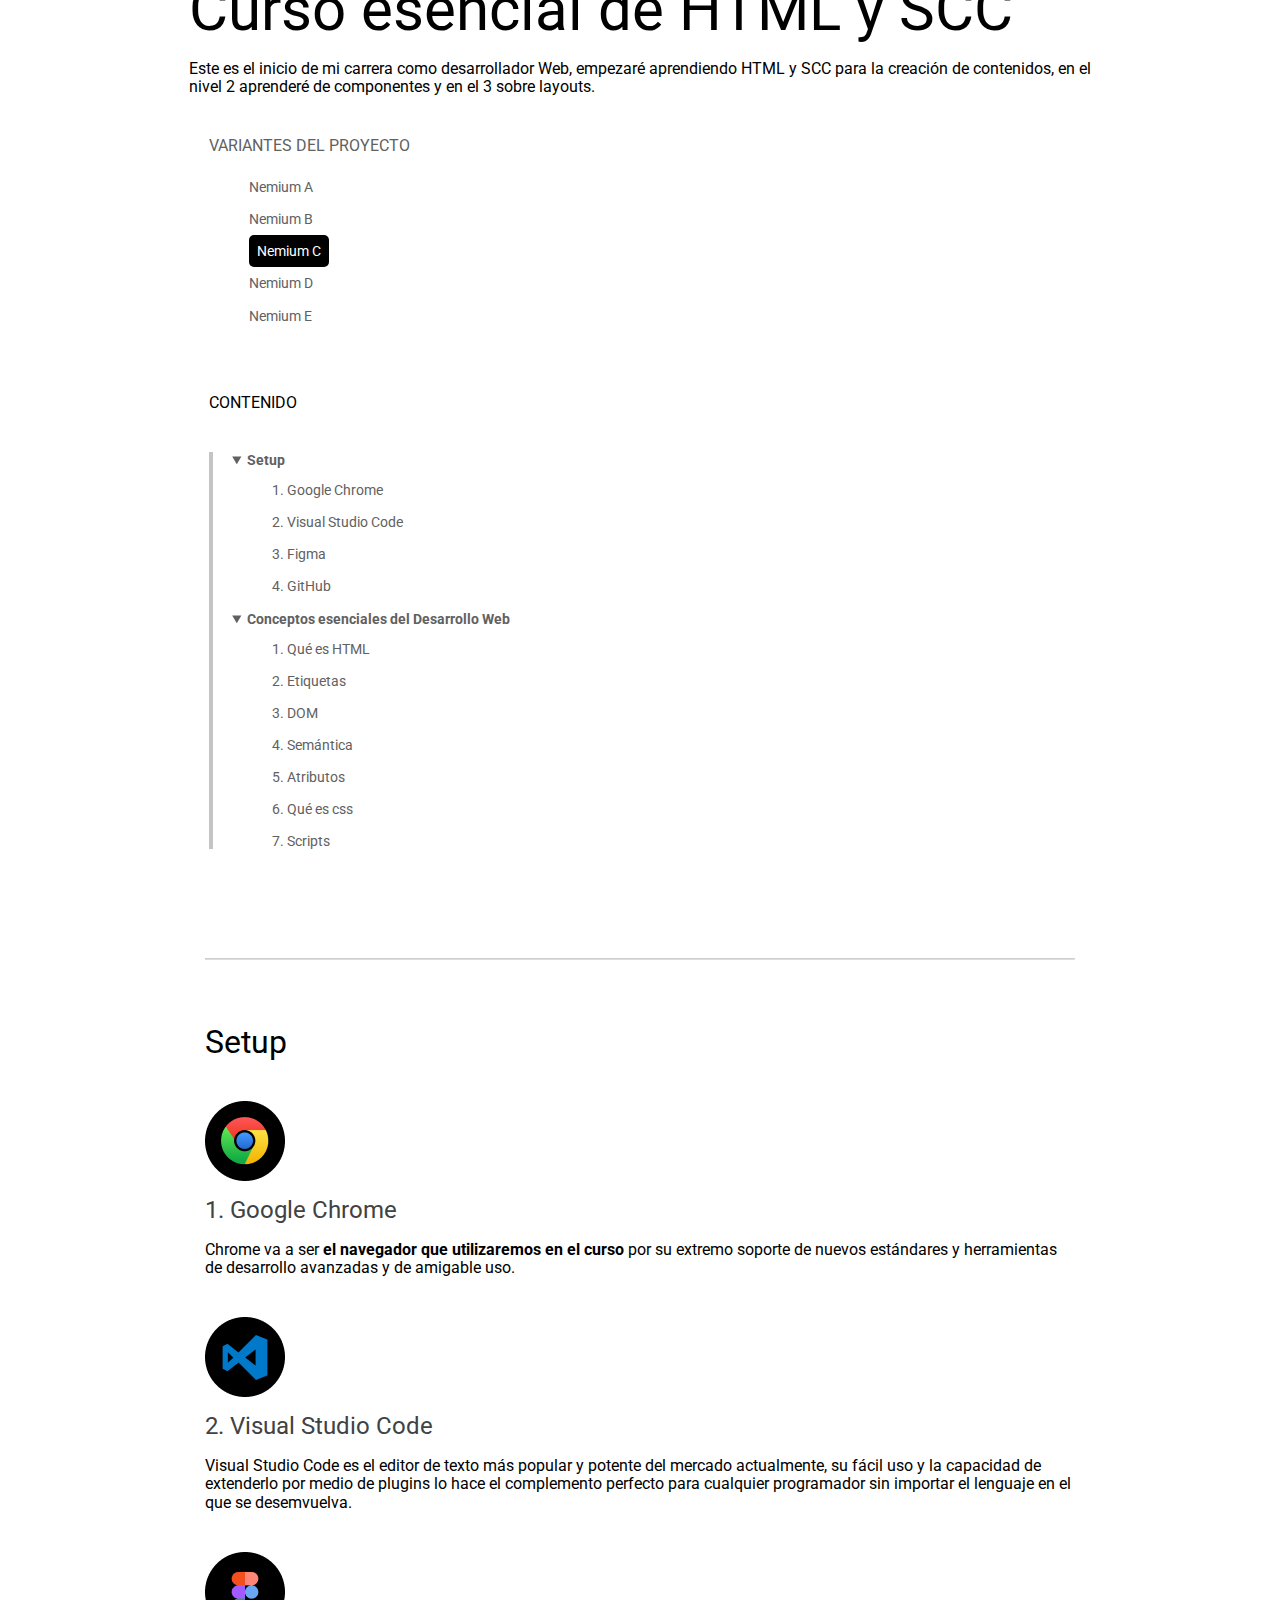
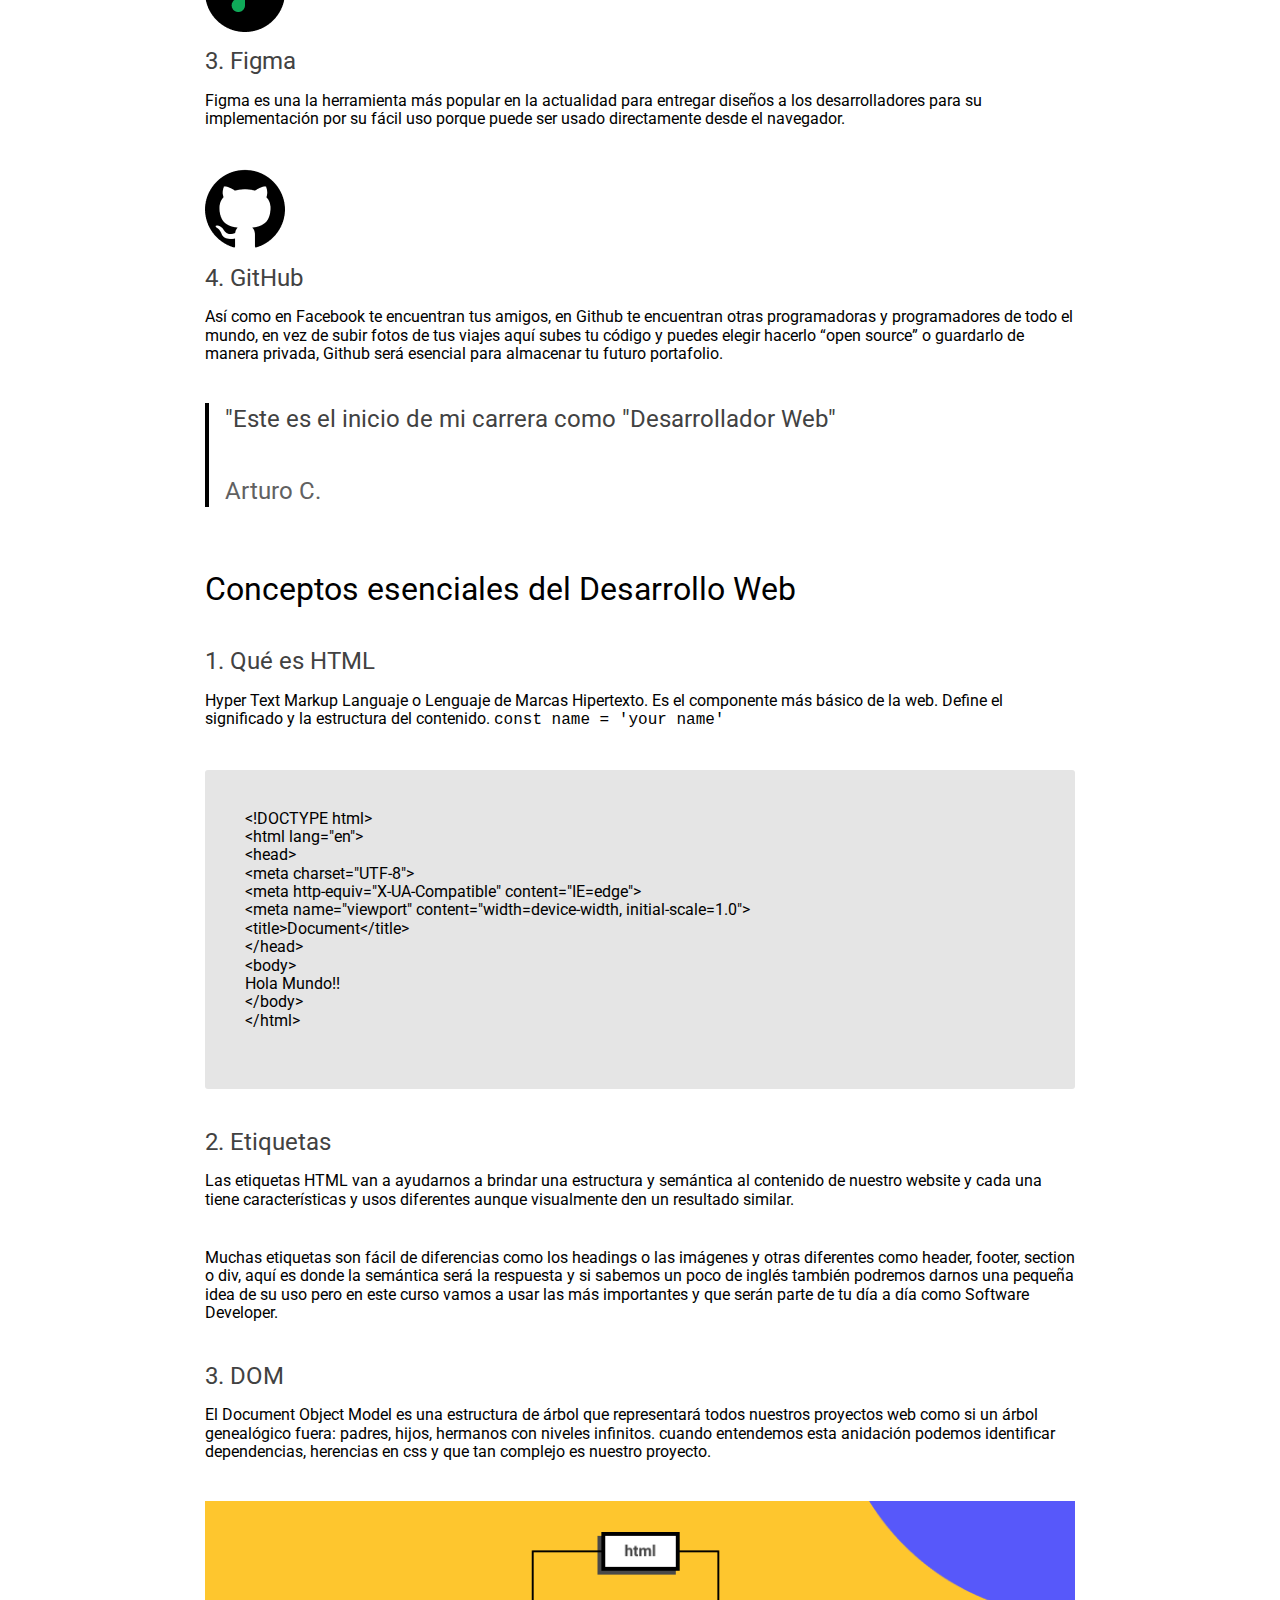
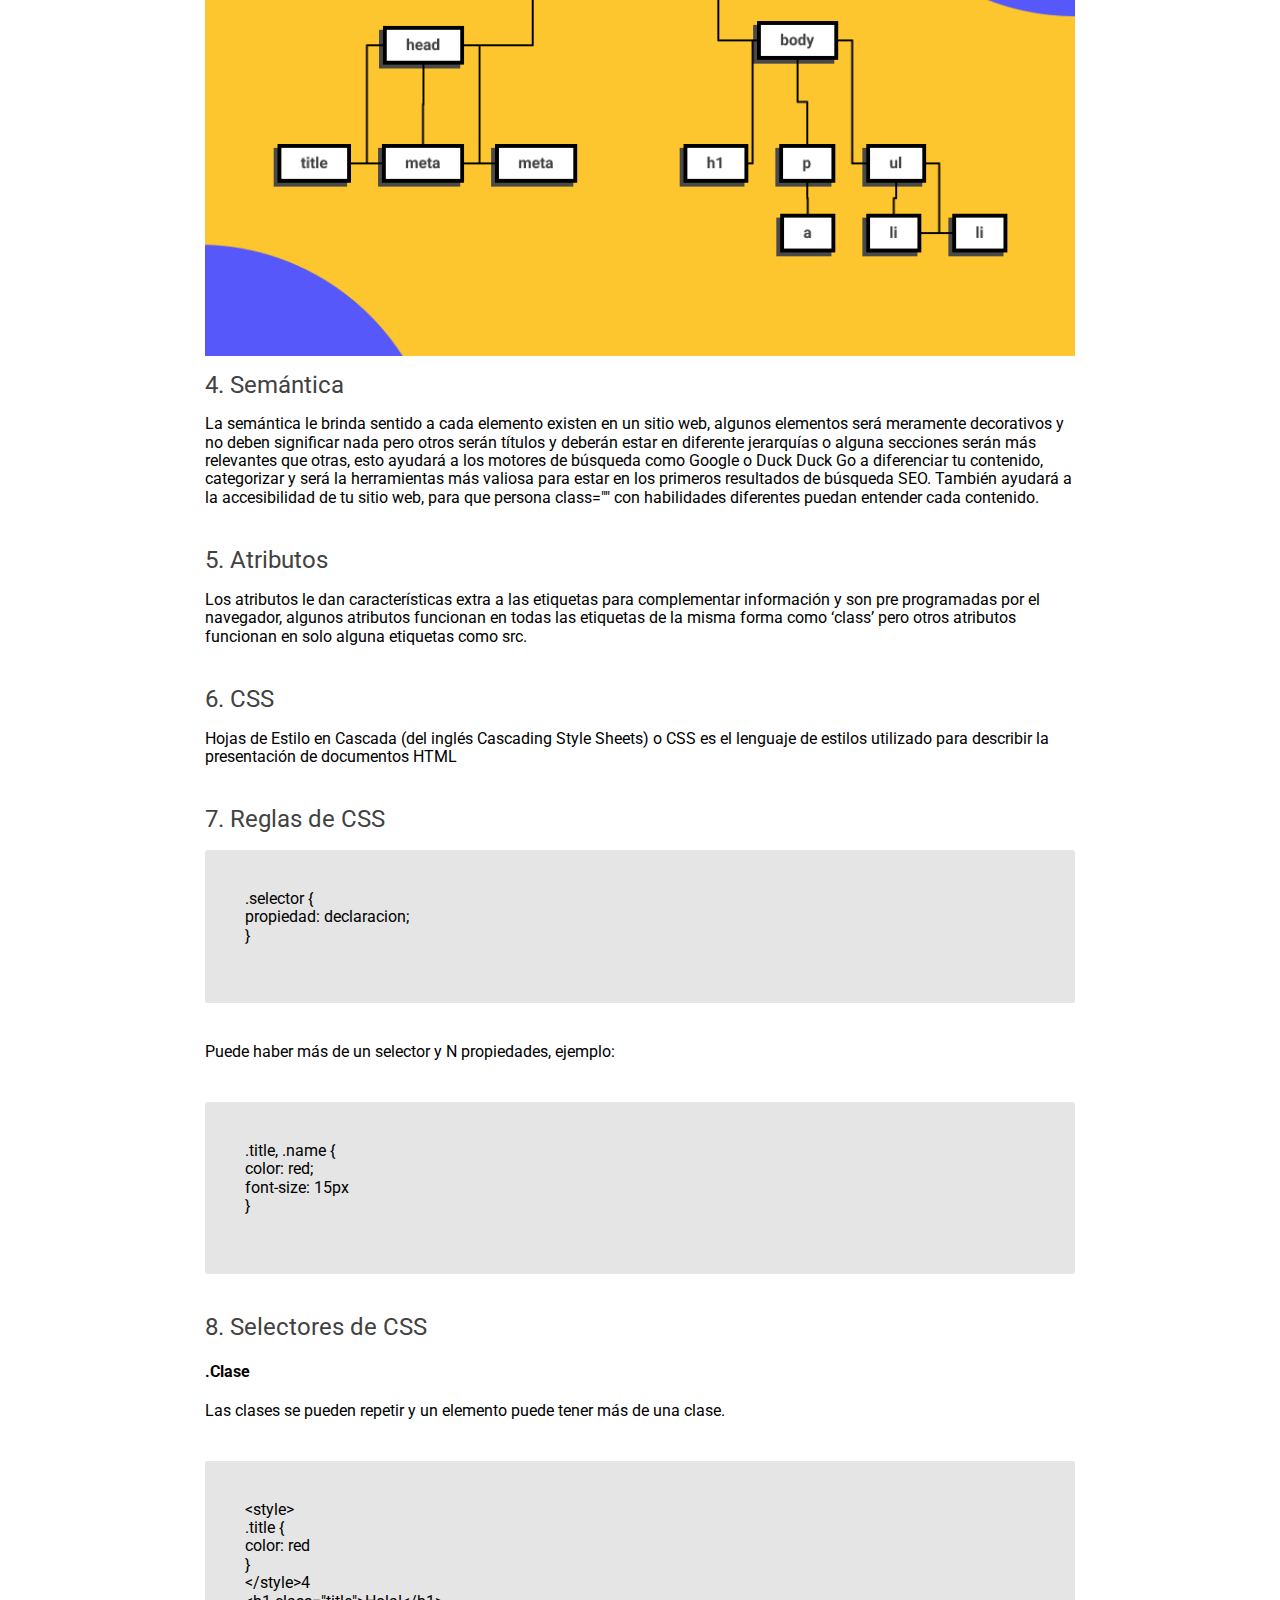
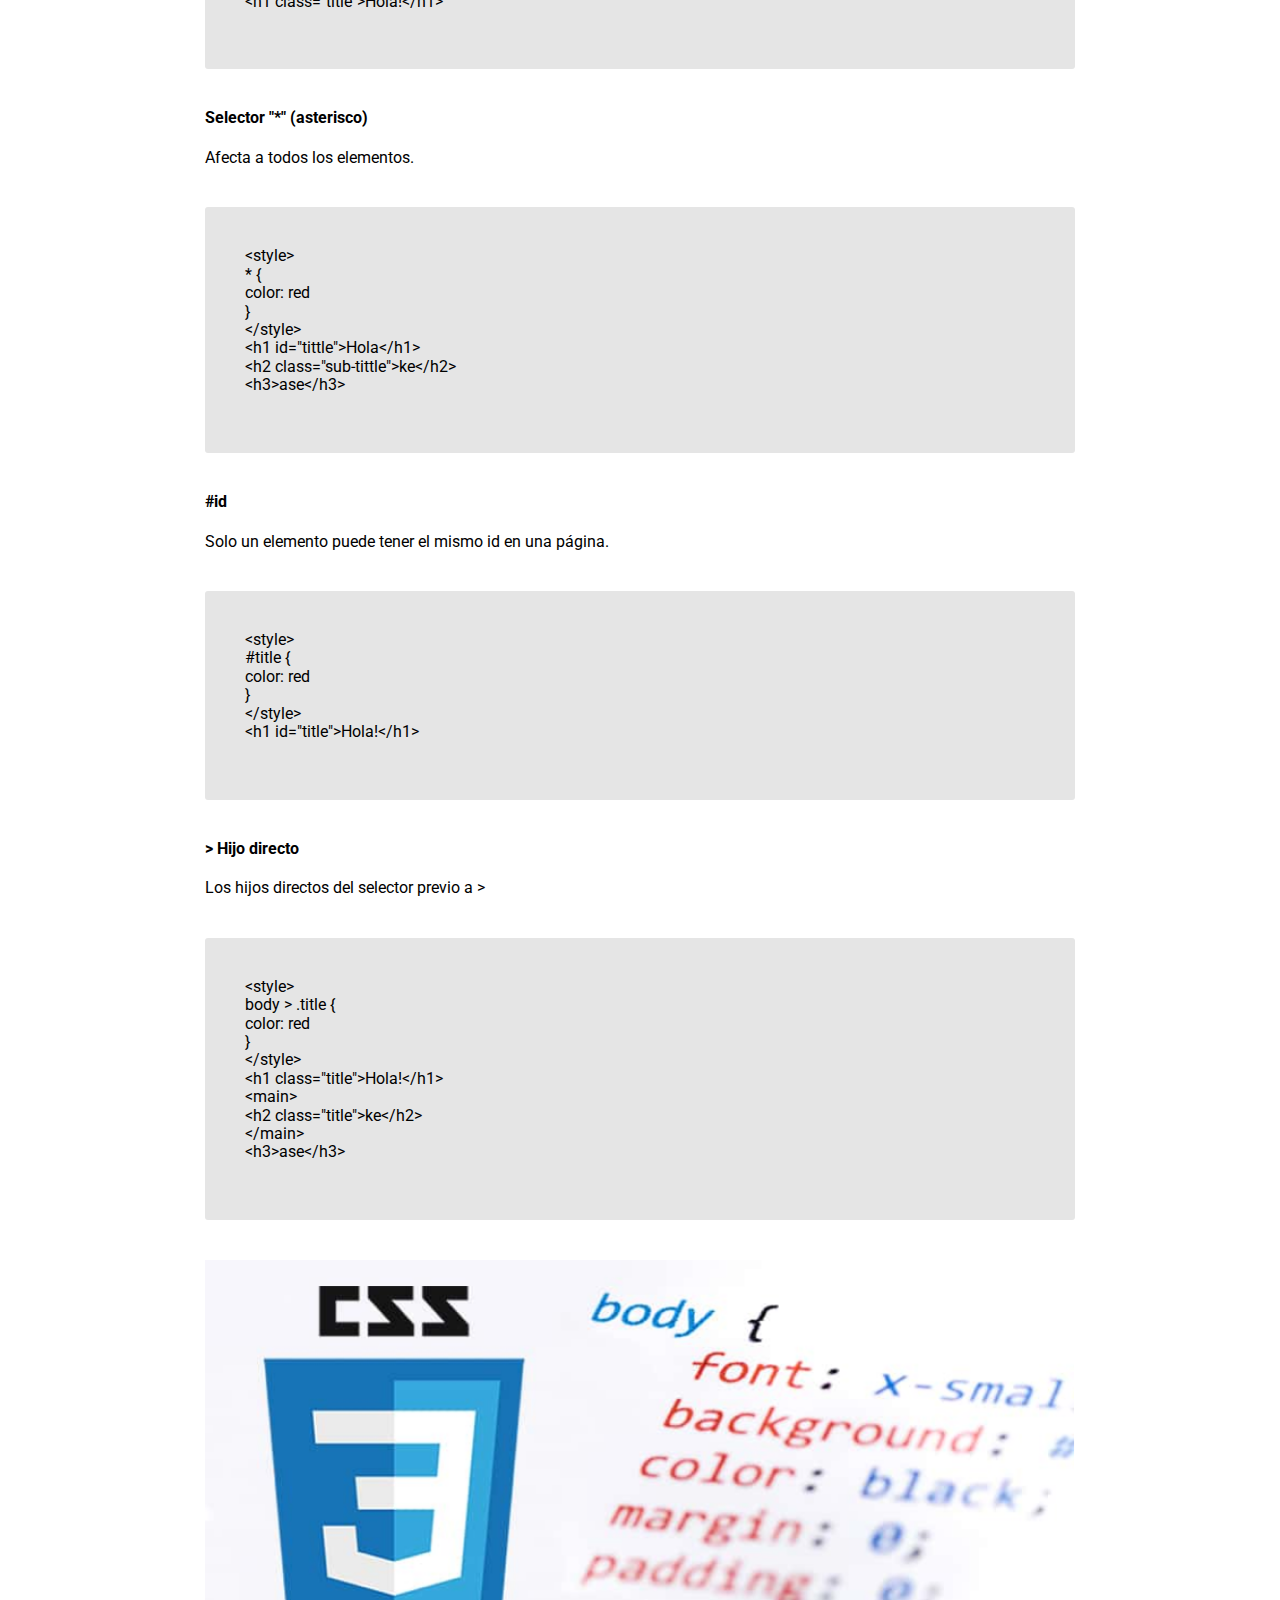
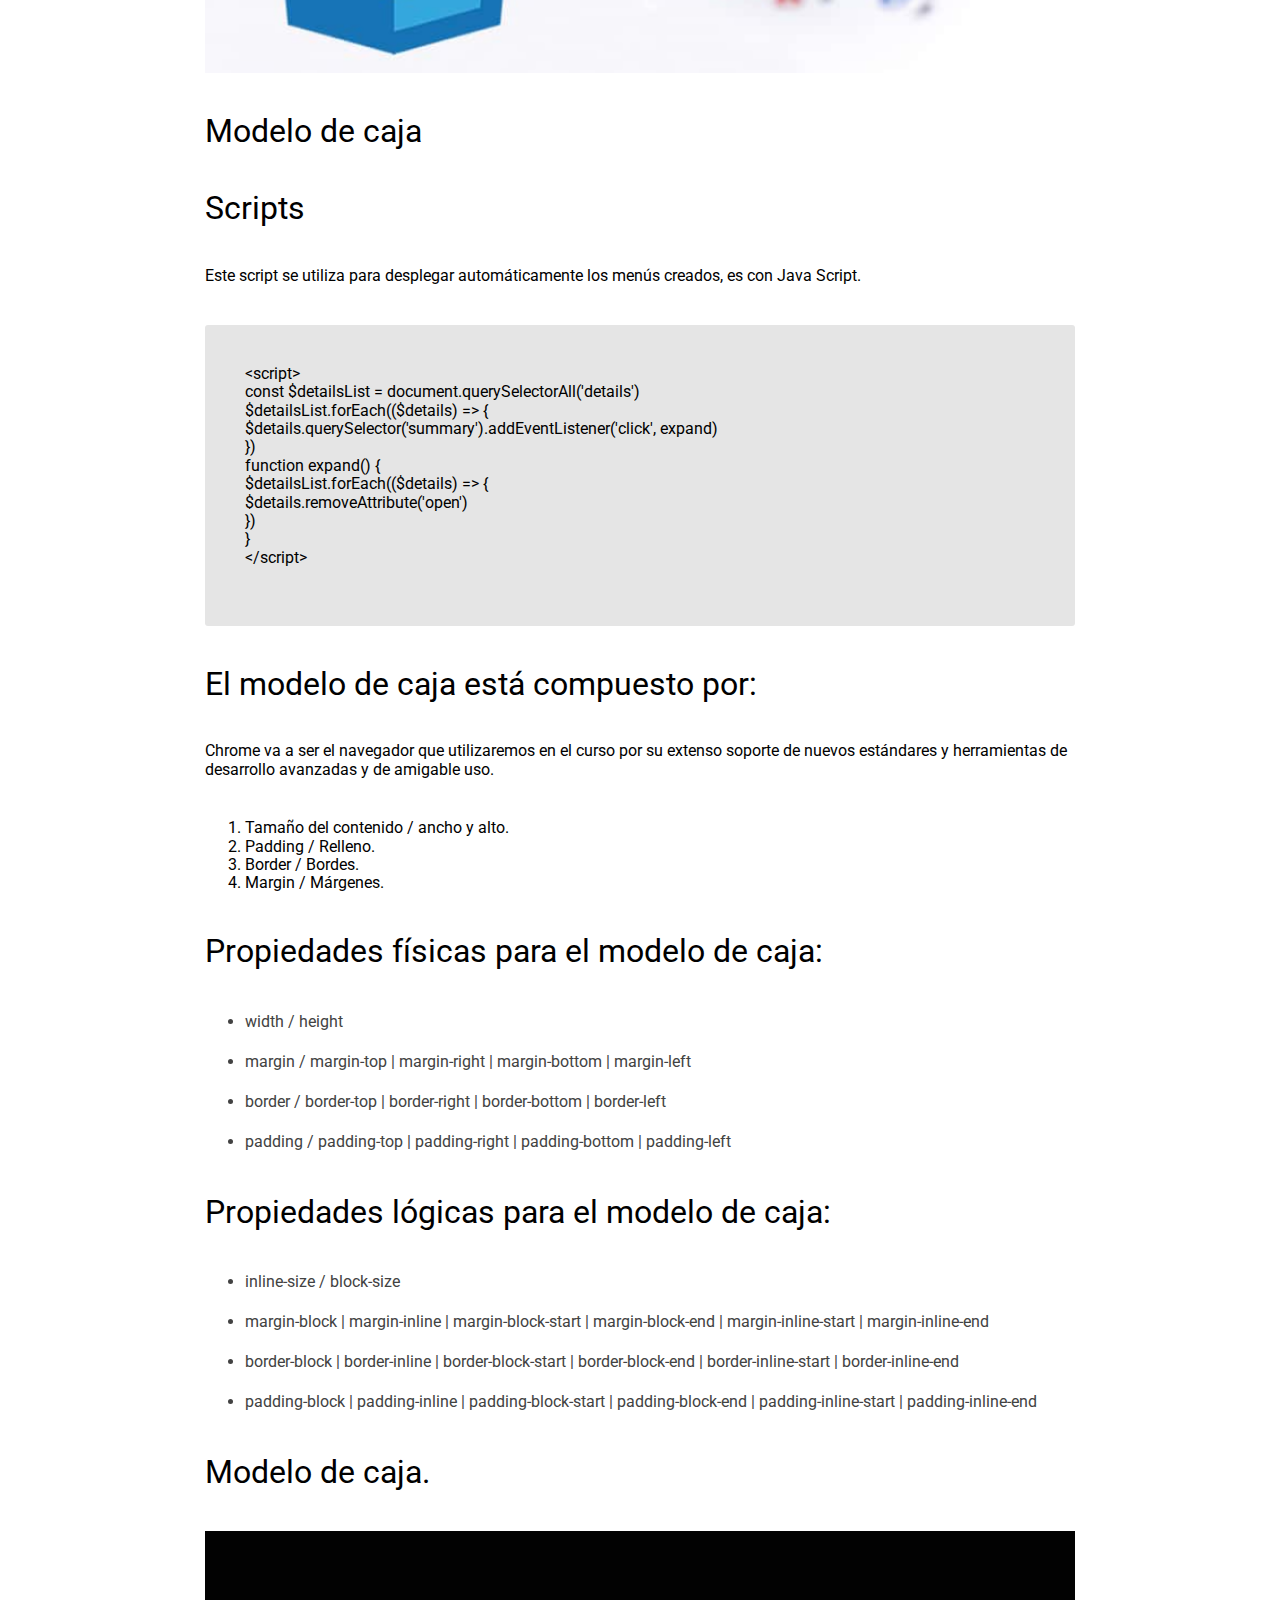
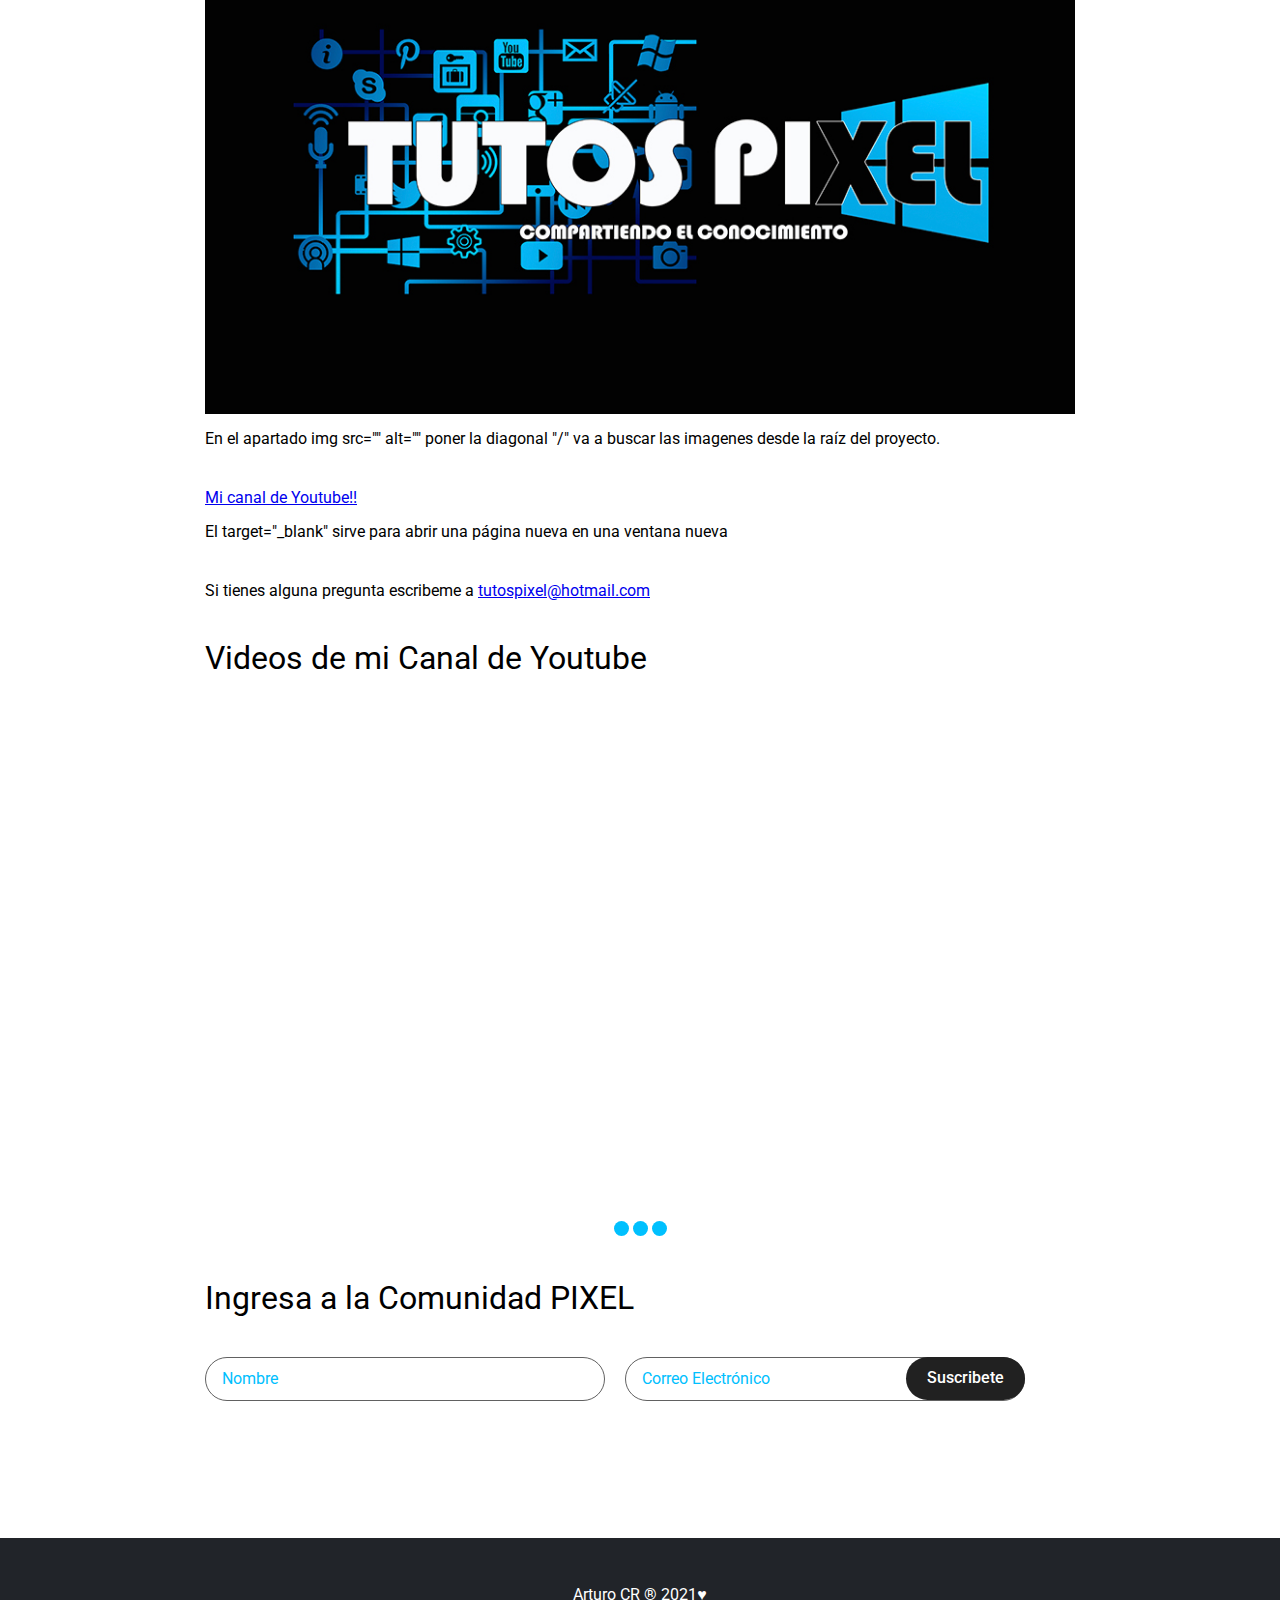
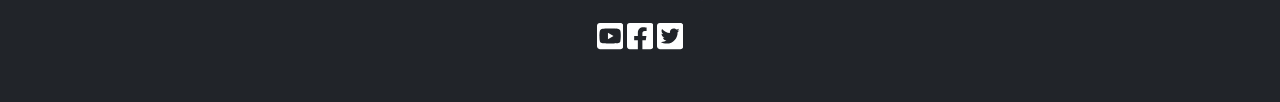
<file: Variantes/nemiumC.html>
<!DOCTYPE html>
<html lang="es">
	<head>
		<meta charset="UTF-8" />
		<meta http-equiv="X-UA-Compatible" content="IE=edge" />
		<meta name="viewport" content="width=device-width, initial-scale=1.0" />
		<link rel="stylesheet" href="../css/normalize.css">
		<link rel="stylesheet" href="../css/nemiumC.css" />
		<link rel="preconnect" href="https://fonts.googleapis.com" />
		<link rel="preconnect" href="https://fonts.gstatic.com" crossorigin />
		<link
			href="https://fonts.googleapis.com/css2?family=Roboto:wght@400;500;700&display=swap"
			rel="stylesheet"
		/>
		<title>Nemium C</title>
		<meta property="og:title" content="Proyecto del Curso Esencial de HTML y CSS" />
		<meta property="og:type" content="website" />
		<meta
			property="og:description"
			content="Todo lo que necesitas saber en tu día a día como desarrollador FrontEnd."
		/>
		<meta property="og:url" content="https://yasoom.github.io/HTML-Y-CSS/" />
		<meta property="og:image" content="https://yasoom.github.io/HTML-Y-CSS/images/dom.png" />
		<link rel="apple-touch-icon" sizes="57x57" href="../Favicon/apple-icon-57x57.png" />
		<link rel="apple-touch-icon" sizes="60x60" href="../Favicon/apple-icon-60x60.png" />
		<link rel="apple-touch-icon" sizes="72x72" href="../Favicon/apple-icon-72x72.png" />
		<link rel="apple-touch-icon" sizes="76x76" href="../Favicon/apple-icon-76x76.png" />
		<link rel="apple-touch-icon" sizes="114x114" href="../Favicon/apple-icon-114x114.png" />
		<link rel="apple-touch-icon" sizes="120x120" href="../Favicon/apple-icon-120x120.png" />
		<link rel="apple-touch-icon" sizes="144x144" href="../Favicon/apple-icon-144x144.png" />
		<link rel="apple-touch-icon" sizes="152x152" href="../Favicon/apple-icon-152x152.png" />
		<link rel="apple-touch-icon" sizes="180x180" href="../Favicon/apple-icon-180x180.png" />
		<link rel="icon" type="image/png" sizes="192x192" href="../Favicon/android-icon-192x192.png" />
		<link rel="icon" type="image/png" sizes="32x32" href="../Favicon/favicon-32x32.png" />
		<link rel="icon" type="image/png" sizes="96x96" href="../Favicon/favicon-96x96.png" />
		<link rel="icon" type="image/png" sizes="16x16" href="../Favicon/favicon-16x16.png" />
		<link rel="manifest" href="../Favicon/manifest.json" />
		<meta name="msapplication-TileColor" content="#ffffff" />
		<meta name="msapplication-TileImage" content="/ms-icon-144x144.png" />
		<meta name="theme-color" content="#ffffff" />
	</head>
	<body>
		
		<div class="hero"></div>
		
		<header class="header">
			<div class="wrapper">
				<h1>Curso esencial de HTML y SCC</h1>
					<p>
						Este es el inicio de mi carrera como desarrollador Web, empezaré aprendiendo HTML y SCC
						para la creación de contenidos, en el nivel 2 aprenderé de componentes y en el 3 sobre
						layouts.
					</p>
				<div class="header-content">
						<nav class="variantes">
							<div class="list">
								<div class="list1">
									<div class="list-content">
										<p class="title-nav">VARIANTES DEL PROYECTO</p>
										<ul>
											<li>
												<a class="link-variantes" href="./nemiumA.html">Nemium A</a>
											</li>
											<li>
												<a class="link-variantes" href="./nemiumB.html">Nemium B</a>
											</li>
											<li class="active">
												<a class="link-variantes" href="./nemiumC.html">Nemium C</a>
											</li>
											<li>
												<a class="link-variantes" href="./nemiumD.html">Nemium D</a>
											</li>
											<li>
												<a class="link-variantes" href="./nemiumE.html">Nemium E</a>
											</li>
										</ul>
									</div>
								</div>
							</div>
						</nav>
							<p>CONTENIDO</p>
							<nav class="content-nav">
								<details open>
									<summary>Setup</summary>
									<ol>
										<li>
											<a href="#google-chrome">1. Google Chrome </a>
										</li>
										<li>
											<a href="#vsc">2. Visual Studio Code </a>
										</li>
										<li>
											<a href="#figma">3. Figma </a>
										</li>
										<li>
											<a href="#github">4. GitHub </a>
										</li>
									</ol>
								</details>
								<details open>
									<summary>Conceptos esenciales del Desarrollo Web</summary>
									<ol>
										<li>
											<a href="#html">1. Qué es HTML </a>
										</li>
										<li>
											<a href="#etiq">2. Etiquetas </a>
										</li>
										<li>
											<a href="#dom">3. DOM </a>
										</li>
										<li>
											<a href="#seman">4. Semántica </a>
										</li>
										<li>
											<a href="#atrib">5. Atributos </a>
										</li>
										<li>
											<a href="#css">6. Qué es css </a>
										</li>
										<li>
											<a href="#script">7. Scripts </a>
										</li>
									</ol>
								</details>
								<!-- <script>
									const $detailsList = document.querySelectorAll('details');
									$detailsList.forEach(($details) => {
										$details.querySelector('summary').addEventListener('click', expand);
									});
									function expand() {
										$detailsList.forEach(($details) => {
											$details.removeAttribute('open');
										});
									}
									</script> -->
					</header>
				</div>
			</div>
	</nav>
		<main class="main">
			<div class="wrapper">
				<div class="main-content">
					
					<hr />
					<section class="section-content">
						<h2>Setup</h2>
						<img
							src="../images/google_chrome.png"
							alt="Logo de Google Chrome"
							title="Logo de Google Chrome"
						/>
						<h3 id="google-chrome" class="google underline">Google Chrome</h3>
						<p>
							Chrome va a ser <b>el navegador que utilizaremos en el curso</b> por su extremo soporte de
							nuevos estándares y herramientas de desarrollo avanzadas y de amigable uso.
						</p>
						<img
							src="../images/visual_studio_code.png"
							alt="Logo de Visual Studio Code"
							title="Logo de Visual Studio Code"
						/>
						<h3 id="vsc" class="vsc underline">Visual Studio Code</h3>
						<p>
							Visual Studio Code es el editor de texto más popular y potente del mercado
							actualmente, su fácil uso y la capacidad de extenderlo por medio de plugins lo hace el
							complemento perfecto para cualquier programador sin importar el lenguaje en el que se
							desemvuelva.
						</p>
						<img src="../images/figma.png" alt="Logo de Figma" title="Logo de Figma" />
						<h3 id="figma" class="fig underline">Figma</h3>
						<p>
							Figma es una la herramienta más popular en la actualidad para entregar diseños a los
							desarrolladores para su implementación por su fácil uso porque puede ser usado
							directamente desde el navegador.
						</p>
						<img src="../images/github.png" alt="Logo de GitHub" title="Logo de GitHub" />
						<h3 id="github" class="github underline">GitHub</h3>
						<p>
							Así como en Facebook te encuentran tus amigos, en Github te encuentran otras
							programadoras y programadores de todo el mundo, en vez de subir fotos de tus viajes
							aquí subes tu código y puedes elegir hacerlo “open source” o guardarlo de manera
							privada, Github será esencial para almacenar tu futuro portafolio.
						</p>
						<blockquote>
							<p class="quote-title">"Este es el inicio de mi carrera como "Desarrollador Web"</p>
							<p class="quote-user">
								<span> Arturo C. </span>
							</p>
						</blockquote>
					</section>
					<section class="section-content">
						<h2>Conceptos esenciales del Desarrollo Web</h2>
						<h3 id="html" class="html underline">Qué es HTML</h3>
						<p>
							Hyper Text Markup Languaje o Lenguaje de Marcas Hipertexto. Es el componente más
							básico de la web. Define el significado y la estructura del contenido.
							<code>const name = 'your name'</code>
						</p>
						<pre class="coding">
&lt;!DOCTYPE html&gt;
&lt;html lang=&quot;en&quot;&gt;
&lt;head&gt;
&lt;meta charset=&quot;UTF-8&quot;&gt;
&lt;meta http-equiv=&quot;X-UA-Compatible&quot; content=&quot;IE=edge&quot;&gt;
&lt;meta name=&quot;viewport&quot; content=&quot;width=device-width, initial-scale=1.0&quot;&gt;
&lt;title&gt;Document&lt;/title&gt;
&lt;/head&gt;
&lt;body&gt;
Hola Mundo!!
&lt;/body&gt;
&lt;/html&gt;
    </pre
						>
						<h3 id="etiq" class="etiq underline">Etiquetas</h3>
						<p>
							Las etiquetas HTML van a ayudarnos a brindar una estructura y semántica al contenido
							de nuestro website y cada una tiene características y usos diferentes aunque
							visualmente den un resultado similar.
						</p>
						<p>
							Muchas etiquetas son fácil de diferencias como los headings o las imágenes y otras
							diferentes como header, footer, section o div, aquí es donde la semántica será la
							respuesta y si sabemos un poco de inglés también podremos darnos una pequeña idea de
							su uso pero en este curso vamos a usar las más importantes y que serán parte de tu día
							a día como Software Developer.
						</p>
						<h3 id="dom" class="dom underline">DOM</h3>
						<p>
							El Document Object Model es una estructura de árbol que representará todos nuestros
							proyectos web como si un árbol genealógico fuera: padres, hijos, hermanos con niveles
							infinitos. cuando entendemos esta anidación podemos identificar dependencias,
							herencias en css y que tan complejo es nuestro proyecto.
						</p>
						<img
							src="../images/dom.png"
							alt="Imagen del Esquema árbol que representa al Document Object Model (DOM)"
							title="Imagen del Esquema de ártbol que representa al Document Object Model (DOM)"
						/>
						<h3 id="seman" class="seman underline">Semántica</h3>
						<p>
							La semántica le brinda sentido a cada elemento existen en un sitio web, algunos
							elementos será meramente decorativos y no deben significar nada pero otros serán
							títulos y deberán estar en diferente jerarquías o alguna secciones serán más
							relevantes que otras, esto ayudará a los motores de búsqueda como Google o Duck Duck
							Go a diferenciar tu contenido, categorizar y será la herramientas más valiosa para
							estar en los primeros resultados de búsqueda SEO. También ayudará a la accesibilidad
							de tu sitio web, para que persona class="" con habilidades diferentes puedan entender cada
							contenido.
						</p>
						<h3 id="atrib" class="atrib underline">Atributos</h3>
						<p>
							Los atributos le dan características extra a las etiquetas para complementar
							información y son pre programadas por el navegador, algunos atributos funcionan en
							todas las etiquetas de la misma forma como ‘class’ pero otros atributos funcionan en
							solo alguna etiquetas como src.
						</p>
						<h3 id="css" class="css">CSS</h3>
						<p>
							Hojas de Estilo en Cascada (del inglés Cascading Style Sheets) o CSS es el lenguaje de
							estilos utilizado para describir la presentación de documentos HTML
						</p>
						<h3 class="regla underline">Reglas de CSS</h3>
						<pre class="coding">
.selector {
propiedad: declaracion;
}
            </pre>
						<p>Puede haber más de un selector y N propiedades, ejemplo:</p>
						<pre class="coding">
.title, .name {
color: red;
font-size: 15px
}
              </pre
						>
						<h3 class="selec underline">Selectores de CSS</h3>
						<h4>.Clase</h4>
						<p>Las clases se pueden repetir y un elemento puede tener más de una clase.</p>
						<pre class="coding">
&lt;style&gt;
.title {
color: red
}
&lt;/style&gt;4
&lt;h1 class=&quot;title&quot;&gt;Hola!&lt;/h1&gt;
              </pre
						>
						<h4>Selector "*" (asterisco)</h4>
						<p>Afecta a todos los elementos.</p>
						<pre class="coding">
&lt;style&gt;
* {
color: red
}
&lt;/style&gt;
&lt;h1 id=&quot;tittle&quot;&gt;Hola&lt;/h1&gt;
&lt;h2 class=&quot;sub-tittle&quot;&gt;ke&lt;/h2&gt;
&lt;h3&gt;ase&lt;/h3&gt;
              </pre
						>
						<h4>#id</h4>
						<p>Solo un elemento puede tener el mismo id en una página.</p>
						<pre class="coding">
&lt;style&gt;
#title {
color: red
}
&lt;/style&gt;
&lt;h1 id=&quot;title&quot;&gt;Hola!&lt;/h1&gt;
              </pre
						>
						<h4>> Hijo directo</h4>
						<p>Los hijos directos del selector previo a ></p>
						<pre class="coding">
&lt;style&gt;
body &gt; .title {
color: red
}
&lt;/style&gt;
&lt;h1 class=&quot;title&quot;&gt;Hola!&lt;/h1&gt;
&lt;main&gt;
&lt;h2 class=&quot;title&quot;&gt;ke&lt;/h2&gt;
&lt;/main&gt;
&lt;h3&gt;ase&lt;/h3&gt;
              </pre
						>
						<img
							src="../images/CSS.png"
							alt="Imagen del logo de CSS con código"
							title="Imagen del logo de CSS con código"
						/>
						<h2>Modelo de caja</h2>
						<h2 id="script">Scripts</h2>
						<p>
							Este script se utiliza para desplegar automáticamente los menús creados, es con Java
							Script.
						</p>
						<pre class="coding">
&lt;script&gt;
const $detailsList = document.querySelectorAll('details')
$detailsList.forEach(($details) =&gt; {
$details.querySelector('summary').addEventListener('click', expand)
})
function expand() {
$detailsList.forEach(($details) =&gt; {
$details.removeAttribute('open')
})
}
&lt;/script&gt;
                </pre
						>
						<h2>El modelo de caja está compuesto por:</h2>
						<p>
							Chrome va a ser el navegador que utilizaremos en el curso por su extenso soporte de
							nuevos estándares y herramientas de desarrollo avanzadas y de amigable uso.
						</p>
						<ol>
							<li>Tamaño del contenido / ancho y alto.</li>
							<li>Padding / Relleno.</li>
							<li>Border / Bordes.</li>
							<li>Margin / Márgenes.</li>
						</ol>
						<h2>Propiedades físicas para el modelo de caja:</h2>
						<ul>
							<li class="li-modelBox">width / height</li>
							<li class="li-modelBox">margin / margin-top | margin-right | margin-bottom | margin-left</li>
							<li class="li-modelBox">border / border-top | border-right | border-bottom | border-left</li>
							<li class="li-modelBox">padding / padding-top | padding-right | padding-bottom | padding-left</li>
						</ul>
						<h2>Propiedades lógicas para el modelo de caja:</h2>
						<ul>
							<li class="li-modelBox">inline-size / block-size</li>
							<li class="li-modelBox">
								margin-block | margin-inline | margin-block-start | margin-block-end |
								margin-inline-start | margin-inline-end
							</li>
							<li class="li-modelBox">
								border-block | border-inline | border-block-start | border-block-end |
								border-inline-start | border-inline-end
							</li>
							<li class="li-modelBox">
								padding-block | padding-inline | padding-block-start | padding-block-end |
								padding-inline-start | padding-inline-end
							</li>
						</ul>
						<h2>Modelo de caja.</h2>
						<img
							src="../images/pixel.jpg"
							alt="Imagen de mi banner del canal de Youtube"
							title="Imagen de mi banner del canal de Youtube"
						/>
						<p>
							En el apartado img src="" alt="" poner la diagonal "/" va a buscar las imagenes desde
							la raíz del proyecto.
						</p>
						<a href="https://www.youtube.com/c/TUTOSPIXEL" target="_blank">
							Mi canal de Youtube!!
						</a>
						<p>El target="_blank" sirve para abrir una página nueva en una ventana nueva</p>
						<p>
							Si tienes alguna pregunta escribeme a
							<a href="mailto:tutospixel@hotmail.com">tutospixel@hotmail.com</a>
						</p>
					</section>
					<!-- CREACION DE SLIDER -->
					<div class="section-content">
						<h2>Videos de mi Canal de Youtube</h2>
						<div class="slider">
							<scroll-container class="slider-container">
								<scroll-page class="slider-slide" id="video-1">
									<iframe
										class="video"
										width="560"
										height="315"
										src="https://www.youtube.com/embed/mhiHRI13uW0"
										title="YouTube video player"
										frameborder="0"
										allow="accelerometer; autoplay; clipboard-write; encrypted-media; gyroscope; picture-in-picture"
										allowfullscreen
									></iframe>
								</scroll-page>
								<scroll-page class="slider-slide" id="video-2">
									<iframe
										class="video"
										width="560"
										height="315"
										src="https://www.youtube.com/embed/AzuiirmeB8Y"
										title="YouTube video player"
										frameborder="0"
										allow="accelerometer; autoplay; clipboard-write; encrypted-media; gyroscope; picture-in-picture"
										allowfullscreen
									></iframe>
								</scroll-page>
								<scroll-page class="slider-slide" id="video-3">
									<iframe
										class="video"
										width="560"
										height="315"
										src="https://www.youtube.com/embed/gb-d9k3soWU"
										title="YouTube video player"
										frameborder="0"
										allow="accelerometer; autoplay; clipboard-write; encrypted-media; gyroscope; picture-in-picture"
										allowfullscreen
									></iframe>
								</scroll-page>
							</scroll-container>
							<div class="slider-bullet-list">
								<a href="#video-1" class="slider-bullet"></a>
								<a href="#video-2" class="slider-bullet"></a>
								<a href="#video-3" class="slider-bullet"></a>
							</div>
						</div>
					</div>
					<!-- FORMULARIO -->
					<div class="form">
						<h2>Ingresa a la Comunidad PIXEL</h2>
						<form action="#">					
							  <div class="input-name">
									<input class="input" type="text" required placeholder="Nombre" />
								</div>
								<div class="input-email">
									<input class="input" type="email" required placeholder="Correo Electrónico" />
									<button class="button" type="submit">Suscribete</button>
								</div>							
						</form>
					</div>
				</div>
			</div>
		</main>
		<footer class="footer">
			<div class="footer-content">
				<p class="text-footer">Arturo CR ® 2021♥</p>
				<div class="social-networks">
					<a href="https://www.youtube.com/c/TUTOSPIXEL/join" target="_blank"><svg aria-hidden="true" data-prefix="fab" data-icon="youtube-square" class="svg-inline--fa fa-youtube-square fa-w-14" xmlns="http://www.w3.org/2000/svg" viewBox="0 0 448 512">
						<path class="youtube" d="M186.8 202.1l95.2 54.1-95.2 54.1V202.1zM448 80v352c0 26.5-21.5 48-48 48H48c-26.5 0-48-21.5-48-48V80c0-26.5 21.5-48 48-48h352c26.5 0 48 21.5 48 48zm-42 176.3s0-59.6-7.6-88.2c-4.2-15.8-16.5-28.2-32.2-32.4C337.9 128 224 128 224 128s-113.9 0-142.2 7.7c-15.7 4.2-28 16.6-32.2 32.4-7.6 28.5-7.6 88.2-7.6 88.2s0 59.6 7.6 88.2c4.2 15.8 16.5 27.7 32.2 31.9C110.1 384 224 384 224 384s113.9 0 142.2-7.7c15.7-4.2 28-16.1 32.2-31.9 7.6-28.5 7.6-88.1 7.6-88.1z"/></svg></a>
					<a href="https://www.facebook.com/tutospixel" target="_blank"><svg aria-hidden="true" data-prefix="fab" data-icon="facebook-square" class="svg-inline--fa fa-facebook-square fa-w-14" xmlns="http://www.w3.org/2000/svg" viewBox="0 0 448 512">
						<path class="facebook" d="M400 32H48A48 48 0 000 80v352a48 48 0 0048 48h137.25V327.69h-63V256h63v-54.64c0-62.15 37-96.48 93.67-96.48 27.14 0 55.52 4.84 55.52 4.84v61h-31.27c-30.81 0-40.42 19.12-40.42 38.73V256h68.78l-11 71.69h-57.78V480H400a48 48 0 0048-48V80a48 48 0 00-48-48z"/></svg></a>
					<a href="https://twitter.com/iPiixeeL" target="_blank"><svg aria-hidden="true" data-prefix="fab" data-icon="twitter-square" class="svg-inline--fa fa-twitter-square fa-w-14" xmlns="http://www.w3.org/2000/svg" viewBox="0 0 448 512">
						<path class="twitter" d="M400 32H48C21.5 32 0 53.5 0 80v352c0 26.5 21.5 48 48 48h352c26.5 0 48-21.5 48-48V80c0-26.5-21.5-48-48-48zm-48.9 158.8c.2 2.8.2 5.7.2 8.5 0 86.7-66 186.6-186.6 186.6-37.2 0-71.7-10.8-100.7-29.4 5.3.6 10.4.8 15.8.8 30.7 0 58.9-10.4 81.4-28-28.8-.6-53-19.5-61.3-45.5 10.1 1.5 19.2 1.5 29.6-1.2-30-6.1-52.5-32.5-52.5-64.4v-.8c8.7 4.9 18.9 7.9 29.6 8.3a65.447 65.447 0 01-29.2-54.6c0-12.2 3.2-23.4 8.9-33.1 32.3 39.8 80.8 65.8 135.2 68.6-9.3-44.5 24-80.6 64-80.6 18.9 0 35.9 7.9 47.9 20.7 14.8-2.8 29-8.3 41.6-15.8-4.9 15.2-15.2 28-28.8 36.1 13.2-1.4 26-5.1 37.8-10.2-8.9 13.1-20.1 24.7-32.9 34z"/></svg></a>
				</div>
			</div>
		</footer>
	</body>
</html>
</file>
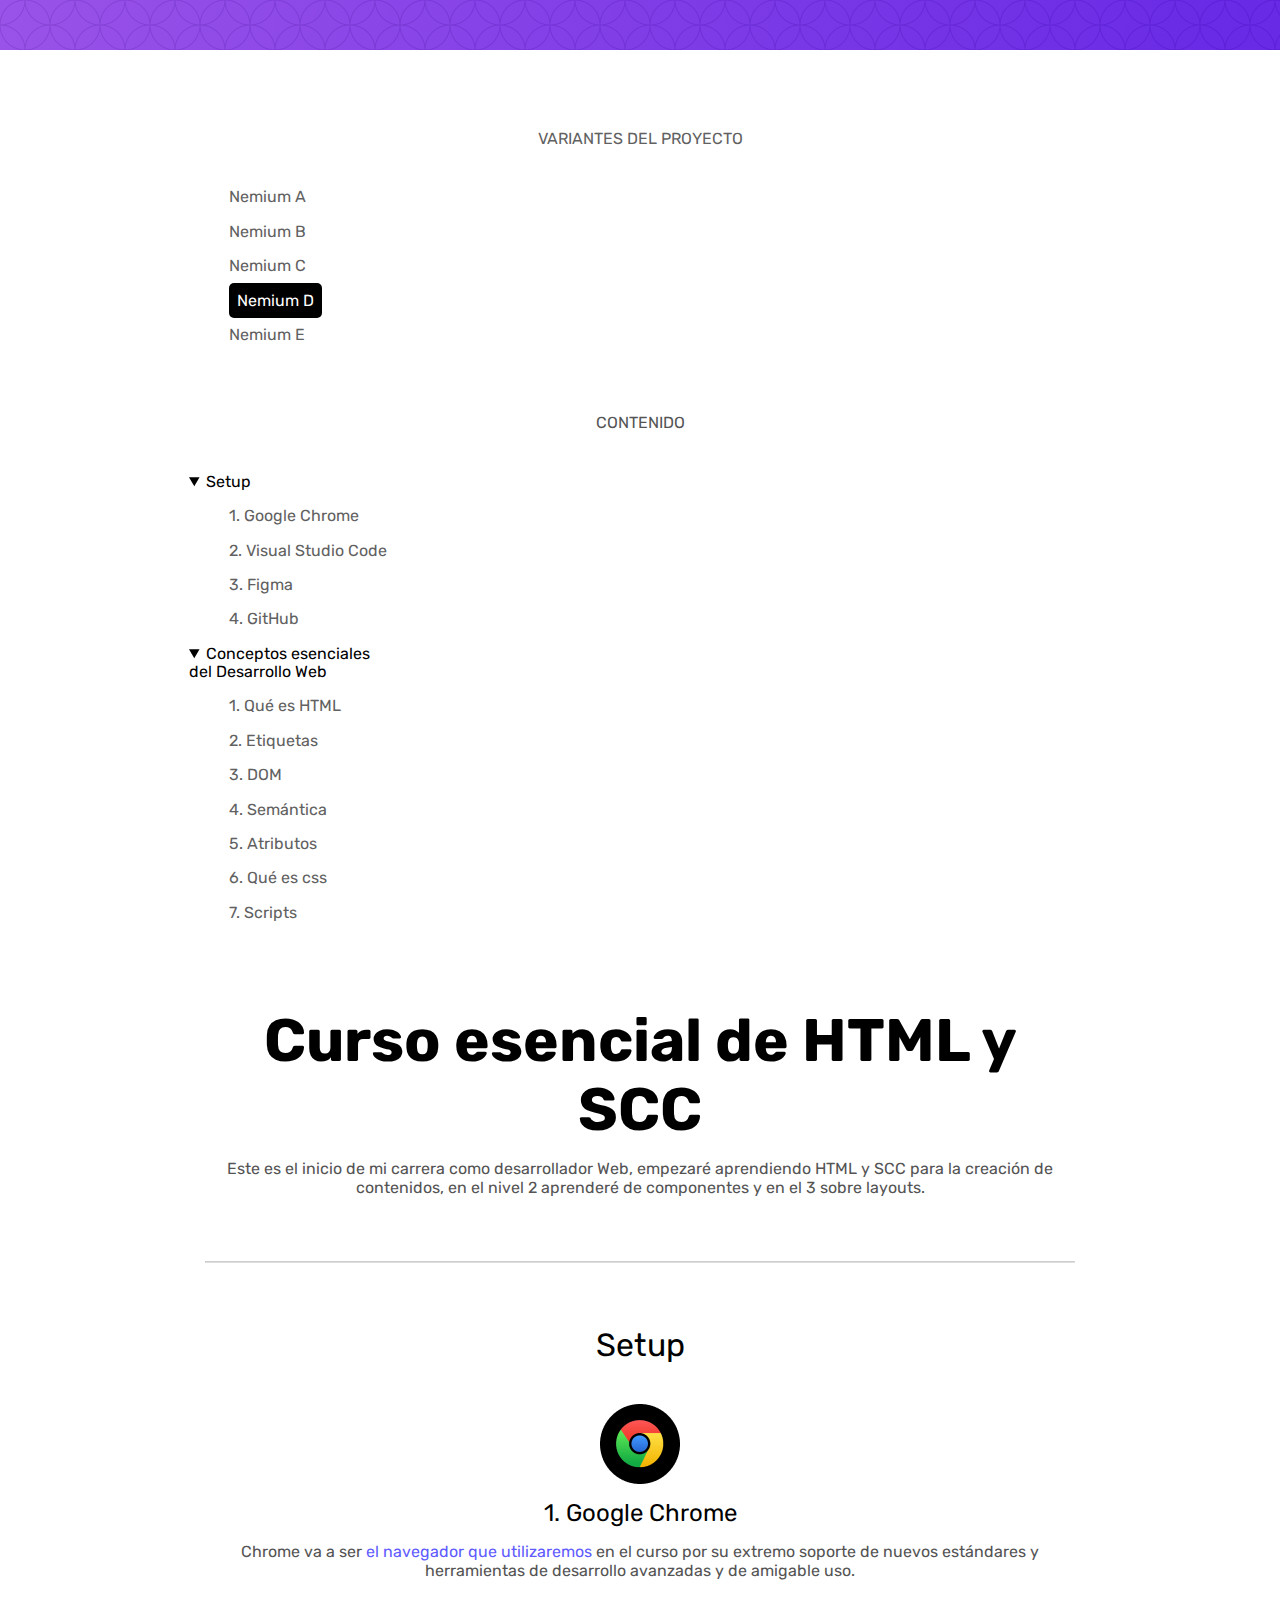
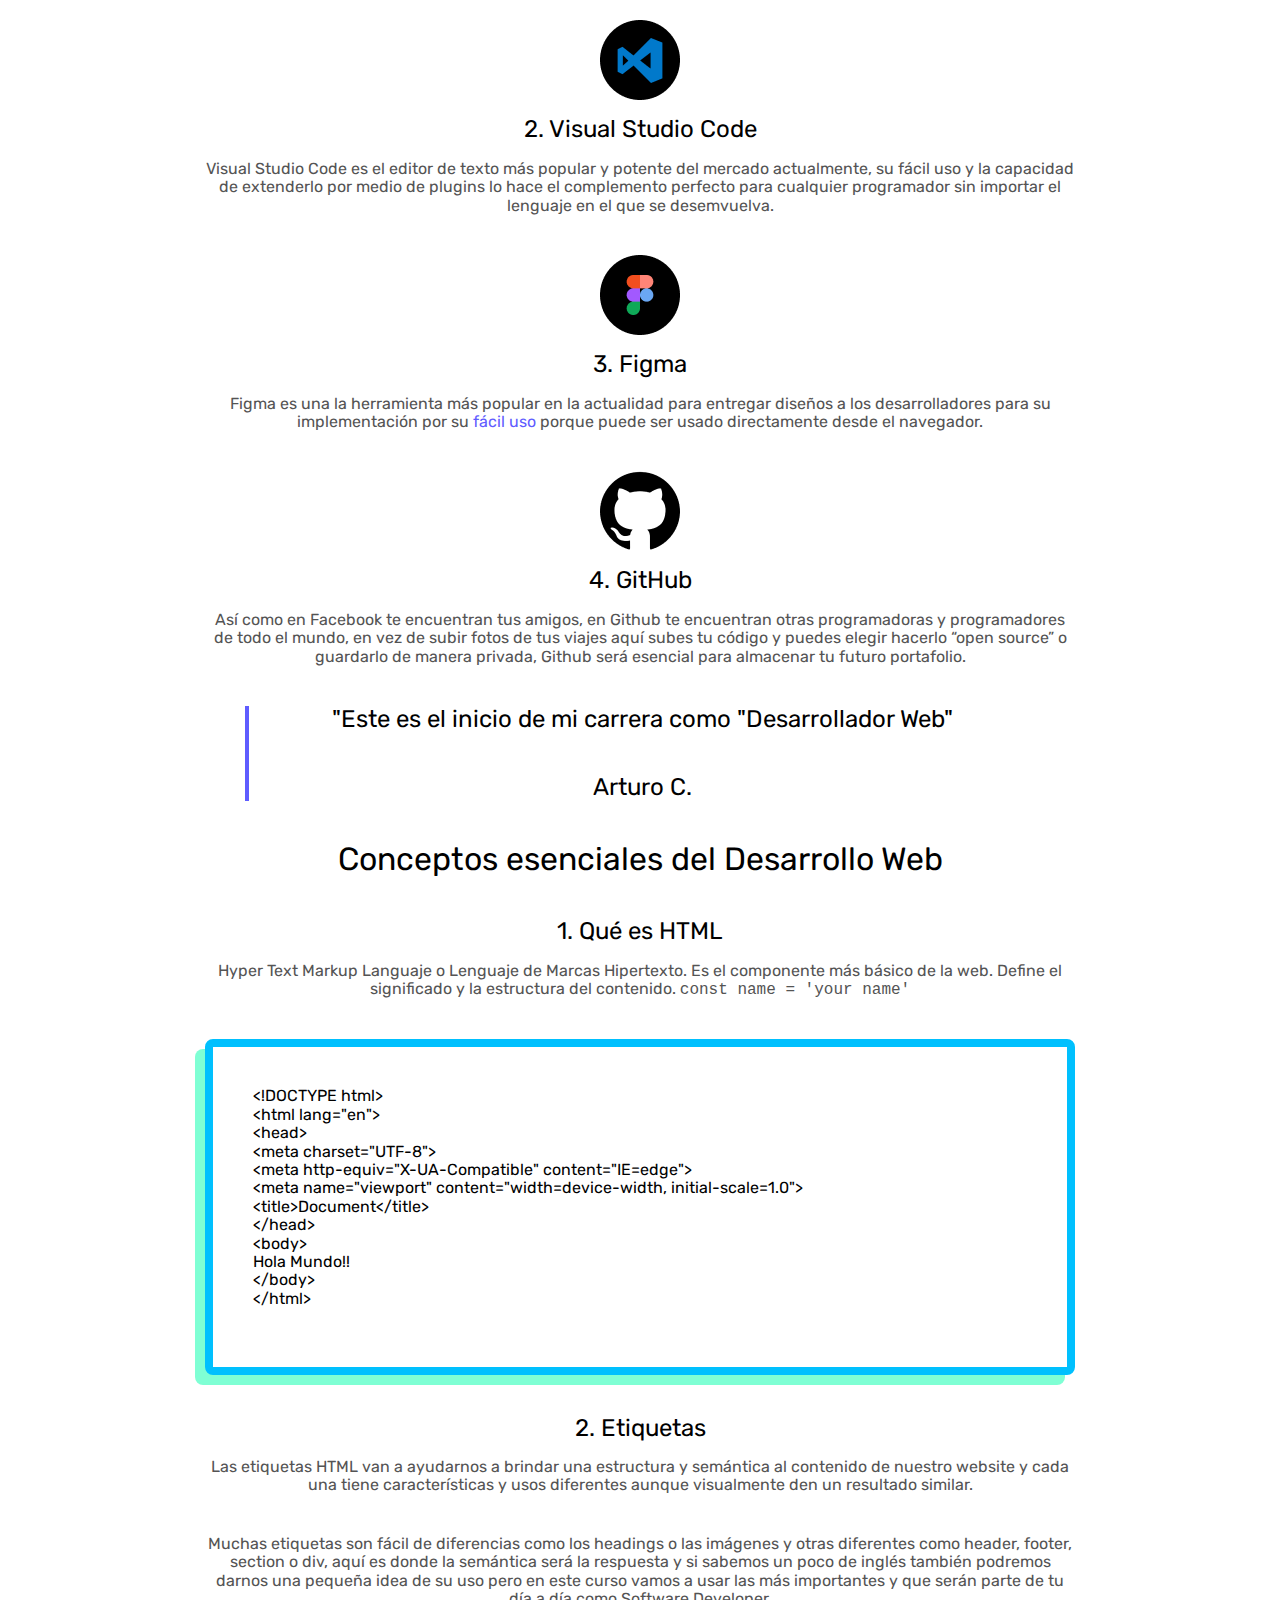
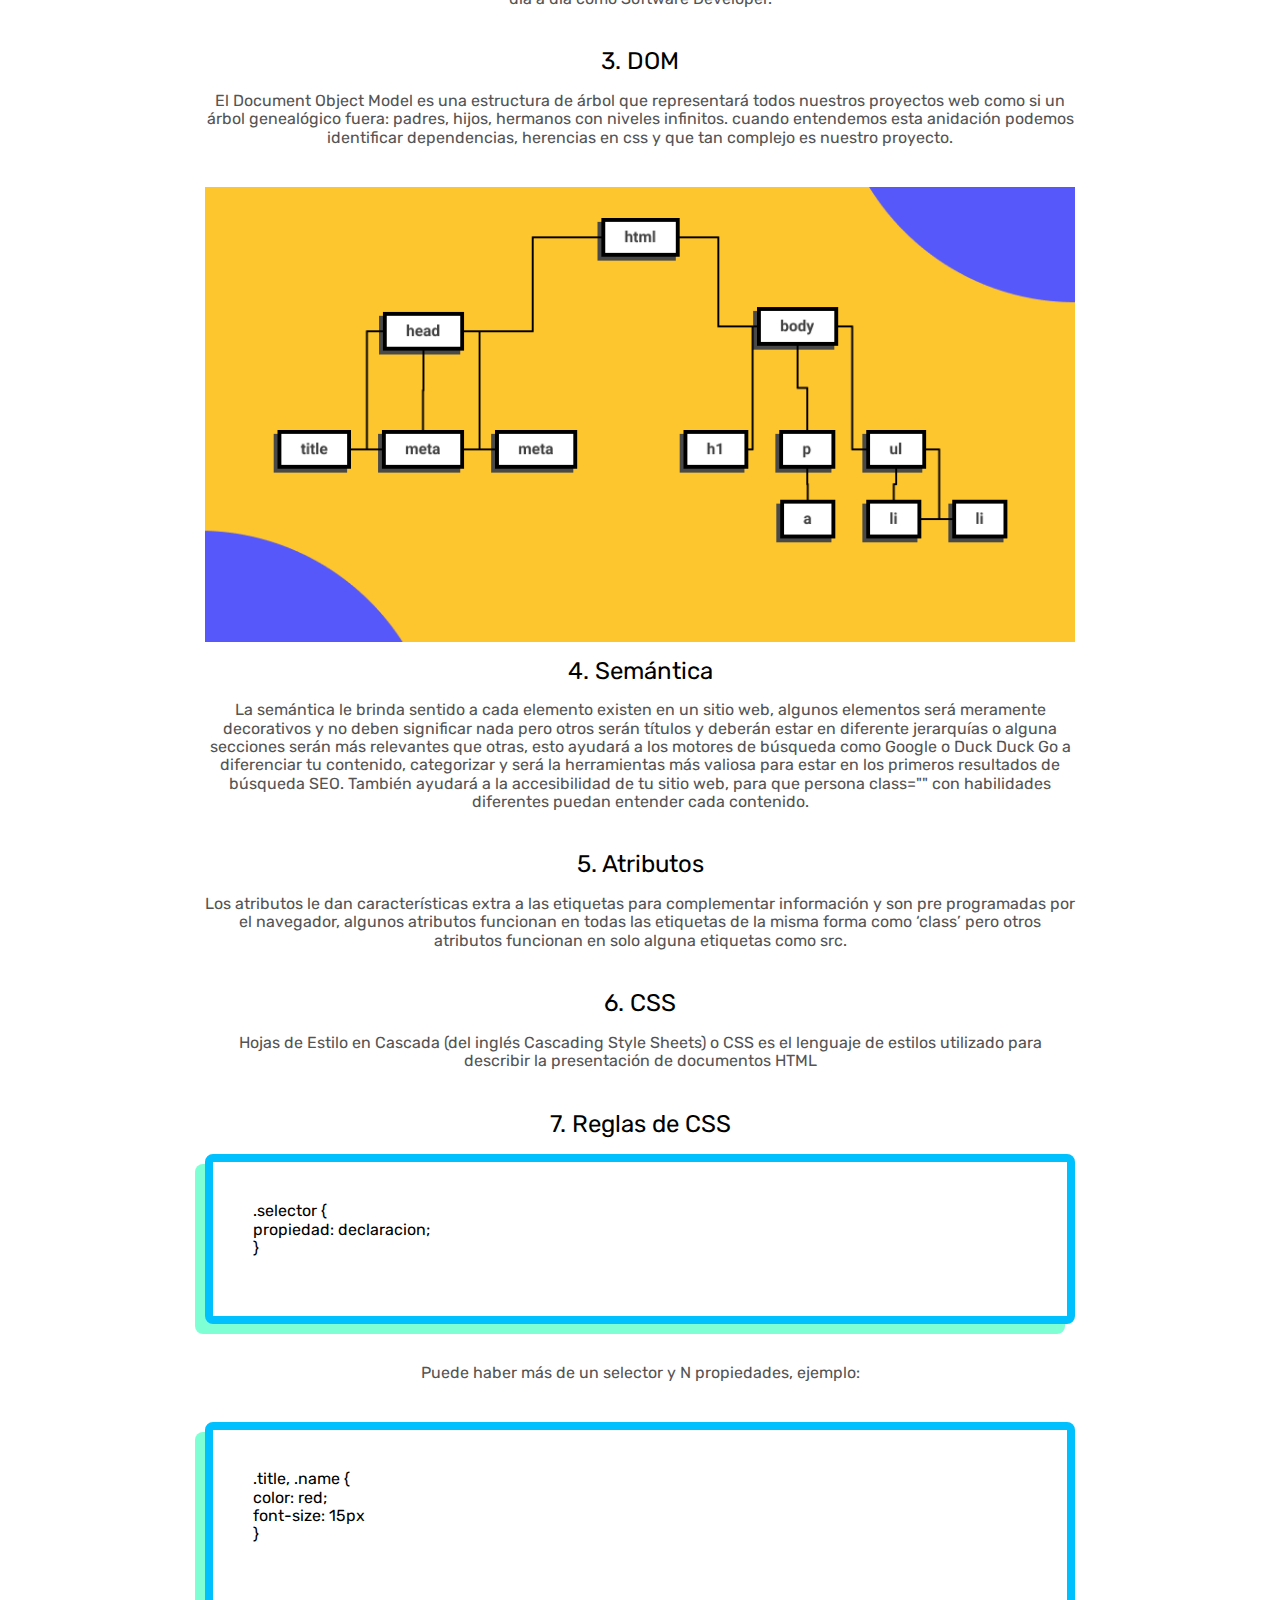
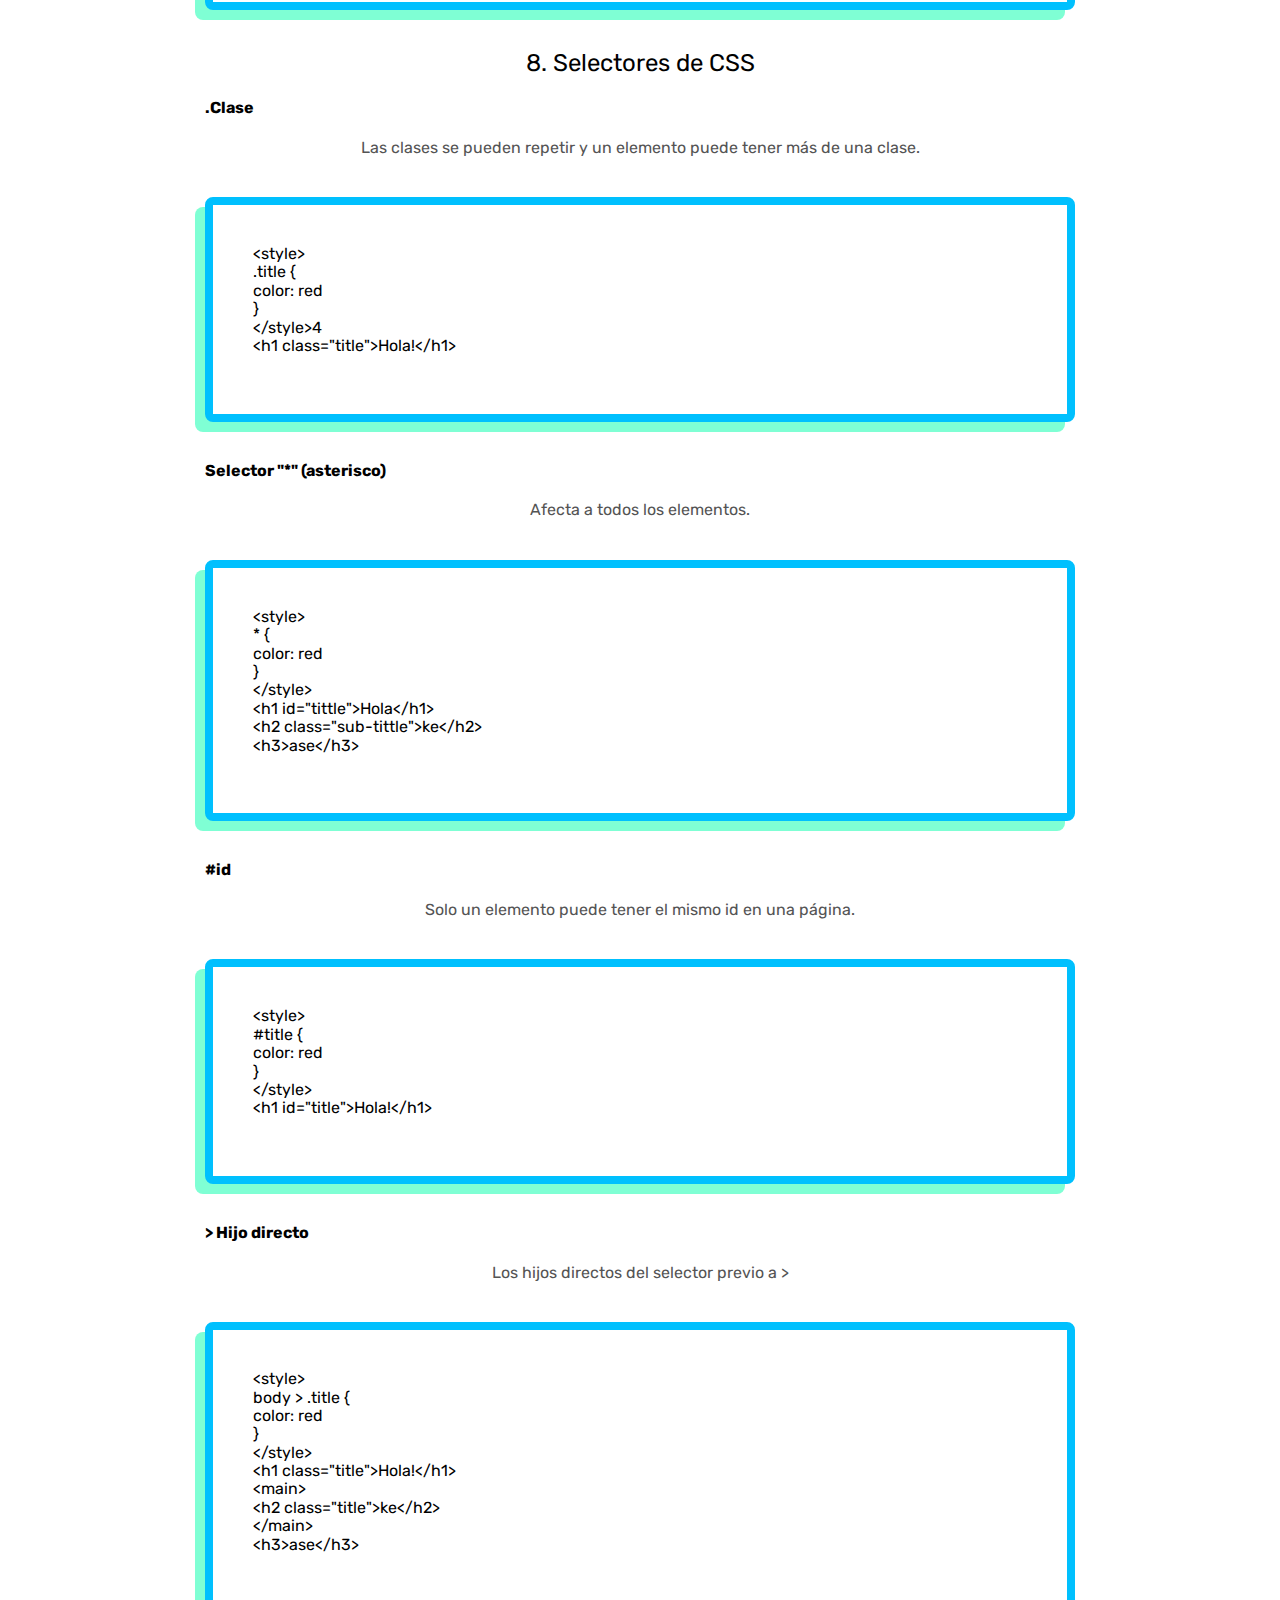
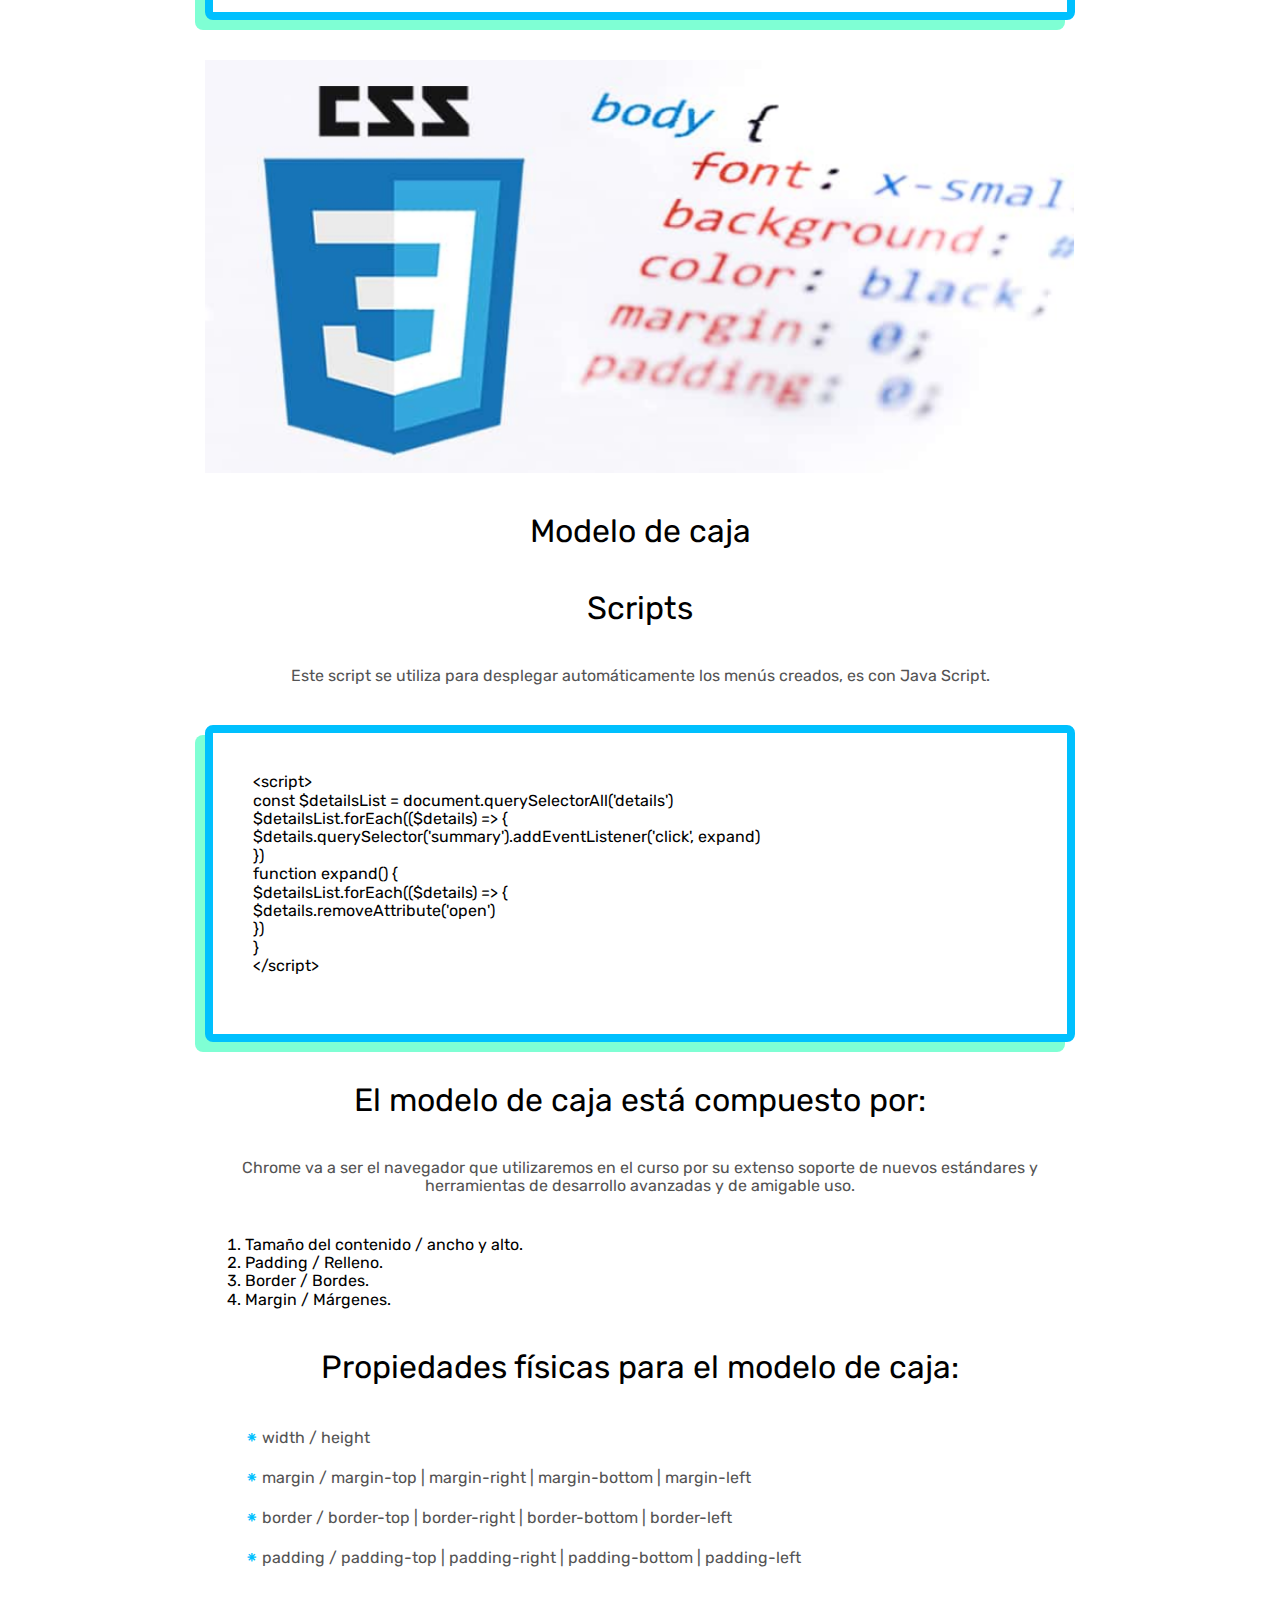
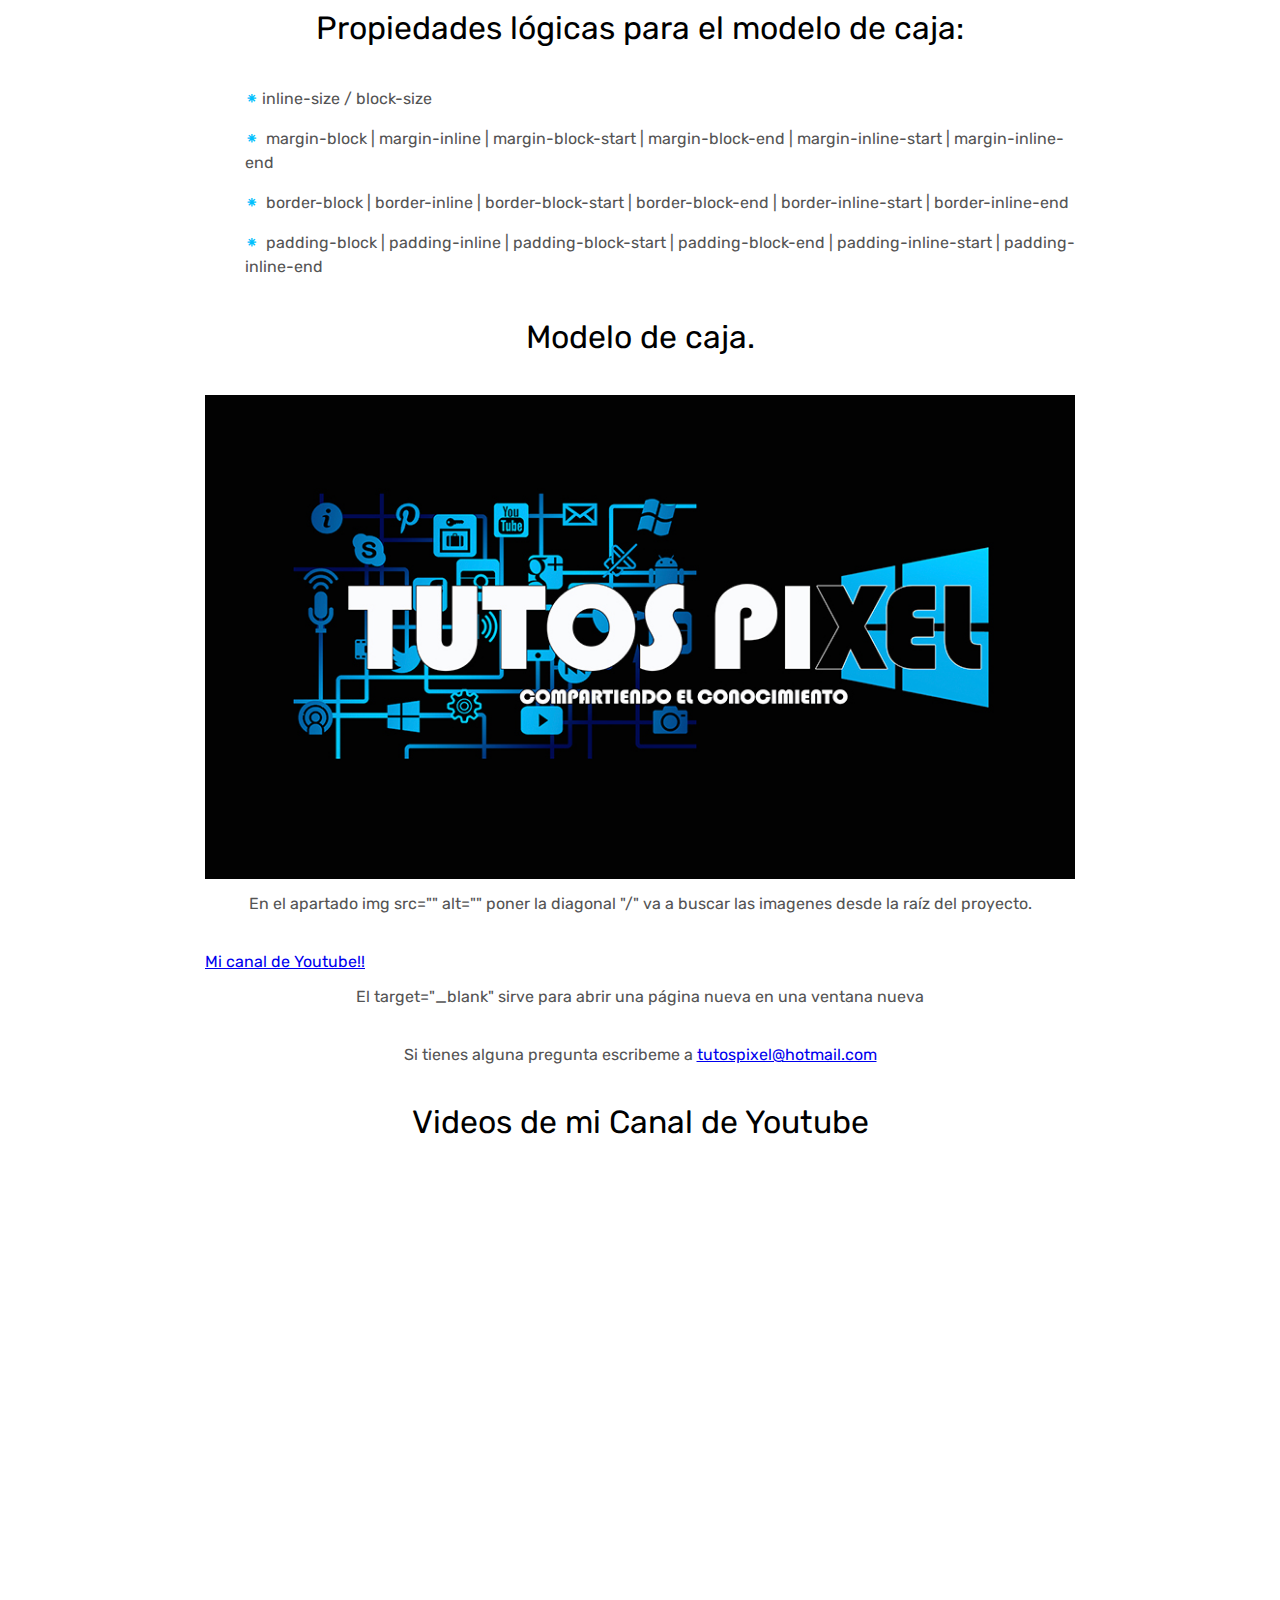
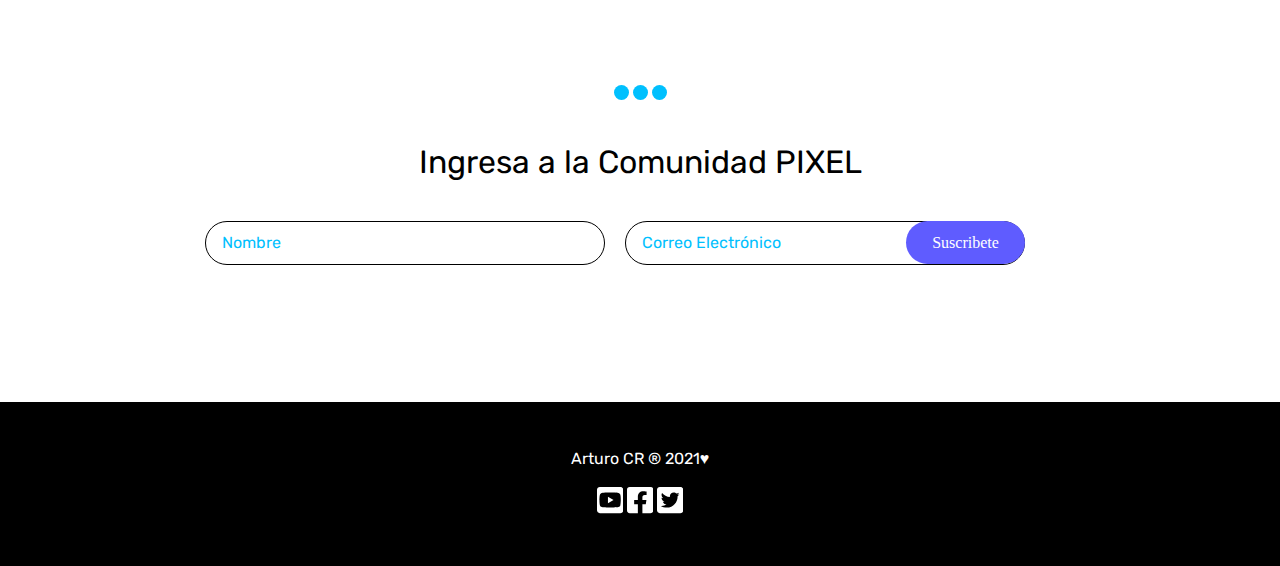
<file: Variantes/nemiumD.html>
<!DOCTYPE html>
<html lang="es">
	<head>
		<meta charset="UTF-8" />
		<meta http-equiv="X-UA-Compatible" content="IE=edge" />
		<meta name="viewport" content="width=device-width, initial-scale=1.0" />
		<link rel="stylesheet" href="../css/normalize.css">
		<link rel="stylesheet" href="../css/nemiumD.css" />
		<link rel="preconnect" href="https://fonts.googleapis.com">
		<link rel="preconnect" href="https://fonts.gstatic.com" crossorigin>
 		<link href="https://fonts.googleapis.com/css2?family=Rubik:wght@400;600;700&display=swap" rel="stylesheet"> 
		<title>Nemium D</title>
		<meta property="og:title" content="Proyecto del Curso Esencial de HTML y CSS" />
		<meta property="og:type" content="website" />
		<meta
			property="og:description"
			content="Todo lo que necesitas saber en tu día a día como desarrollador FrontEnd."
		/>
		<meta property="og:url" content="https://yasoom.github.io/HTML-Y-CSS/" />
		<meta property="og:image" content="https://yasoom.github.io/HTML-Y-CSS/images/dom.png" />
		<link rel="apple-touch-icon" sizes="57x57" href="../Favicon/apple-icon-57x57.png" />
		<link rel="apple-touch-icon" sizes="60x60" href="../Favicon/apple-icon-60x60.png" />
		<link rel="apple-touch-icon" sizes="72x72" href="../Favicon/apple-icon-72x72.png" />
		<link rel="apple-touch-icon" sizes="76x76" href="../Favicon/apple-icon-76x76.png" />
		<link rel="apple-touch-icon" sizes="114x114" href="../Favicon/apple-icon-114x114.png" />
		<link rel="apple-touch-icon" sizes="120x120" href="../Favicon/apple-icon-120x120.png" />
		<link rel="apple-touch-icon" sizes="144x144" href="../Favicon/apple-icon-144x144.png" />
		<link rel="apple-touch-icon" sizes="152x152" href="../Favicon/apple-icon-152x152.png" />
		<link rel="apple-touch-icon" sizes="180x180" href="../Favicon/apple-icon-180x180.png" />
		<link rel="icon" type="image/png" sizes="192x192" href="../Favicon/android-icon-192x192.png" />
		<link rel="icon" type="image/png" sizes="32x32" href="../Favicon/favicon-32x32.png" />
		<link rel="icon" type="image/png" sizes="96x96" href="../Favicon/favicon-96x96.png" />
		<link rel="icon" type="image/png" sizes="16x16" href="../Favicon/favicon-16x16.png" />
		<link rel="manifest" href="../Favicon/manifest.json" />
		<meta name="msapplication-TileColor" content="#ffffff" />
		<meta name="msapplication-TileImage" content="/ms-icon-144x144.png" />
		<meta name="theme-color" content="#ffffff" />
	</head>
	<body>
		
		<div class="hero"></div>
		
	<header class="header">
			<div class="wrapper">
				<div class="header-content">
						<nav class="variantes">
							<div class="list">
								<div class="list1">
									<div class="list-content">
										<p class="title-nav">VARIANTES DEL PROYECTO</p>
										<ul>
											<li>
												<a class="link-variantes" href="./nemiumA.html">Nemium A</a>
											</li>
											<li>
												<a class="link-variantes" href="./nemiumB.html">Nemium B</a>
											</li>
											<li>
												<a class="link-variantes" href="./nemiumC.html">Nemium C</a>
											</li>
											<li class="active">
												<a class="link-variantes" href="./nemiumD.html">Nemium D</a>
											</li>
											<li>
												<a class="link-variantes" href="./nemiumE.html">Nemium E</a>
											</li>
										</ul>
									</div>
								</div>
							</div>
						</nav>
							<p>CONTENIDO</p>
							<nav class="content-nav">
								<details open>
									<summary>Setup</summary>
									<ol>
										<li>
											<a class="link-contenido" href="#google-chrome">1. Google Chrome </a>
										</li>
										<li>
											<a class="link-contenido" href="#vsc">2. Visual Studio Code </a>
										</li>
										<li>
											<a class="link-contenido" href="#figma">3. Figma </a>
										</li>
										<li>
											<a class="link-contenido" href="#github">4. GitHub </a>
										</li>
									</ol>
								</details>
								<details open>
									<summary>Conceptos esenciales <br> del Desarrollo Web</summary>
									<ol>
										<li>
											<a class="link-contenido" href="#html">1. Qué es HTML </a>
										</li>
										<li>
											<a class="link-contenido" href="#etiq">2. Etiquetas </a>
										</li>
										<li>
											<a class="link-contenido" href="#dom">3. DOM </a>
										</li>
										<li>
											<a class="link-contenido" href="#seman">4. Semántica </a>
										</li>
										<li>
											<a class="link-contenido" href="#atrib">5. Atributos </a>
										</li>
										<li>
											<a class="link-contenido" href="#css">6. Qué es css </a>
										</li>
										<li>
											<a class="link-contenido" href="#script">7. Scripts </a>
										</li>
									</ol>
								</details>
								<script>
									const $detailsList = document.querySelectorAll('details');
									$detailsList.forEach(($details) => {
										$details.querySelector('summary').addEventListener('click', expand);
									});
									function expand() {
										$detailsList.forEach(($details) => {
											$details.removeAttribute('open');
										});
									}
									</script>
					</header>
				</div>
			</div>
	</nav>
		<main class="main">
			<div class="wrapper">
				<div class="main-content">
					<h1>Curso esencial de HTML y SCC</h1>
					<p>
						Este es el inicio de mi carrera como desarrollador Web, empezaré aprendiendo HTML y SCC
						para la creación de contenidos, en el nivel 2 aprenderé de componentes y en el 3 sobre
						layouts.
					</p>
					<hr />
					<section class="section-content">
						<h2>Setup</h2>
						<picture class="picture">
							<img id="center"
							src="../images/google_chrome.png"
							alt="Logo de Google Chrome"
							title="Logo de Google Chrome"
							/>
						</picture>
						<h3 id="google-chrome" class="google underline">Google Chrome</h3>
						<p>
							Chrome va a ser <span class="text-purple"> el navegador que utilizaremos </span> en el curso por su extremo soporte de
							nuevos estándares y herramientas de desarrollo avanzadas y de amigable uso.
						</p>
						<picture class="picture">
							<img
							src="../images/visual_studio_code.png"
							alt="Logo de Visual Studio Code"
							title="Logo de Visual Studio Code"
							/>
						</picture>
							<h3 id="vsc" class="vsc underline">Visual Studio Code</h3>
							<p>
								Visual Studio Code es el editor de texto más popular y potente del mercado
								actualmente, su fácil uso y la capacidad de extenderlo por medio de plugins lo hace el
							complemento perfecto para cualquier programador sin importar el lenguaje en el que se
							desemvuelva.
						</p>
						<picture class="picture">
							<img src="../images/figma.png" alt="Logo de Figma" title="Logo de Figma" />
							<h3 id="figma" class="fig underline">Figma</h3>
						</picture>
							<p>
								Figma es una la herramienta más popular en la actualidad para entregar diseños a los
								desarrolladores para su implementación por su <span class="text-purple"> fácil uso </span> porque puede ser usado
							directamente desde el navegador.
						</p>
						<picture class="picture">
							<img src="../images/github.png" alt="Logo de GitHub" title="Logo de GitHub" />
							<h3 id="github" class="github underline">GitHub</h3>
						</picture>
						<p>
							Así como en Facebook te encuentran tus amigos, en Github te encuentran otras
							programadoras y programadores de todo el mundo, en vez de subir fotos de tus viajes
							aquí subes tu código y puedes elegir hacerlo “open source” o guardarlo de manera
							privada, Github será esencial para almacenar tu futuro portafolio.
						</p>
						<blockquote>
							<p class="quote-title">"Este es el inicio de mi carrera como "Desarrollador Web"</p>
							<p class="quote-user">
								<span> Arturo C. </span>
							</p>
						</blockquote>
					</section>
					<section class="section-content">
						<h2>Conceptos esenciales del Desarrollo Web</h2>
						<h3 id="html" class="html underline">Qué es HTML</h3>
						<p>
							Hyper Text Markup Languaje o Lenguaje de Marcas Hipertexto. Es el componente más
							básico de la web. Define el significado y la estructura del contenido.
							<code>const name = 'your name'</code>
						</p>
						<pre class="coding">
&lt;!DOCTYPE html&gt;
&lt;html lang=&quot;en&quot;&gt;
&lt;head&gt;
&lt;meta charset=&quot;UTF-8&quot;&gt;
&lt;meta http-equiv=&quot;X-UA-Compatible&quot; content=&quot;IE=edge&quot;&gt;
&lt;meta name=&quot;viewport&quot; content=&quot;width=device-width, initial-scale=1.0&quot;&gt;
&lt;title&gt;Document&lt;/title&gt;
&lt;/head&gt;
&lt;body&gt;
Hola Mundo!!
&lt;/body&gt;
&lt;/html&gt;
    </pre
						>
						<h3 id="etiq" class="etiq underline">Etiquetas</h3>
						<p>
							Las etiquetas HTML van a ayudarnos a brindar una estructura y semántica al contenido
							de nuestro website y cada una tiene características y usos diferentes aunque
							visualmente den un resultado similar.
						</p>
						<p>
							Muchas etiquetas son fácil de diferencias como los headings o las imágenes y otras
							diferentes como header, footer, section o div, aquí es donde la semántica será la
							respuesta y si sabemos un poco de inglés también podremos darnos una pequeña idea de
							su uso pero en este curso vamos a usar las más importantes y que serán parte de tu día
							a día como Software Developer.
						</p>
						<h3 id="dom" class="dom underline">DOM</h3>
						<p>
							El Document Object Model es una estructura de árbol que representará todos nuestros
							proyectos web como si un árbol genealógico fuera: padres, hijos, hermanos con niveles
							infinitos. cuando entendemos esta anidación podemos identificar dependencias,
							herencias en css y que tan complejo es nuestro proyecto.
						</p>
						<img
							src="../images/dom.png"
							alt="Imagen del Esquema árbol que representa al Document Object Model (DOM)"
							title="Imagen del Esquema de ártbol que representa al Document Object Model (DOM)"
						/>
						<h3 id="seman" class="seman underline">Semántica</h3>
						<p>
							La semántica le brinda sentido a cada elemento existen en un sitio web, algunos
							elementos será meramente decorativos y no deben significar nada pero otros serán
							títulos y deberán estar en diferente jerarquías o alguna secciones serán más
							relevantes que otras, esto ayudará a los motores de búsqueda como Google o Duck Duck
							Go a diferenciar tu contenido, categorizar y será la herramientas más valiosa para
							estar en los primeros resultados de búsqueda SEO. También ayudará a la accesibilidad
							de tu sitio web, para que persona class="" con habilidades diferentes puedan entender cada
							contenido.
						</p>
						<h3 id="atrib" class="atrib underline">Atributos</h3>
						<p>
							Los atributos le dan características extra a las etiquetas para complementar
							información y son pre programadas por el navegador, algunos atributos funcionan en
							todas las etiquetas de la misma forma como ‘class’ pero otros atributos funcionan en
							solo alguna etiquetas como src.
						</p>
						<h3 id="css" class="css">CSS</h3>
						<p>
							Hojas de Estilo en Cascada (del inglés Cascading Style Sheets) o CSS es el lenguaje de
							estilos utilizado para describir la presentación de documentos HTML
						</p>
						<h3 class="regla underline">Reglas de CSS</h3>
						<pre class="coding">
.selector {
propiedad: declaracion;
}
            </pre>
						<p>Puede haber más de un selector y N propiedades, ejemplo:</p>
						<pre class="coding">
.title, .name {
color: red;
font-size: 15px
}
              </pre
						>
						<h3 class="selec underline">Selectores de CSS</h3>
						<h4>.Clase</h4>
						<p>Las clases se pueden repetir y un elemento puede tener más de una clase.</p>
						<pre class="coding">
&lt;style&gt;
.title {
color: red
}
&lt;/style&gt;4
&lt;h1 class=&quot;title&quot;&gt;Hola!&lt;/h1&gt;
              </pre
						>
						<h4>Selector "*" (asterisco)</h4>
						<p>Afecta a todos los elementos.</p>
						<pre class="coding">
&lt;style&gt;
* {
color: red
}
&lt;/style&gt;
&lt;h1 id=&quot;tittle&quot;&gt;Hola&lt;/h1&gt;
&lt;h2 class=&quot;sub-tittle&quot;&gt;ke&lt;/h2&gt;
&lt;h3&gt;ase&lt;/h3&gt;
              </pre
						>
						<h4>#id</h4>
						<p>Solo un elemento puede tener el mismo id en una página.</p>
						<pre class="coding">
&lt;style&gt;
#title {
color: red
}
&lt;/style&gt;
&lt;h1 id=&quot;title&quot;&gt;Hola!&lt;/h1&gt;
              </pre
						>
						<h4>> Hijo directo</h4>
						<p>Los hijos directos del selector previo a ></p>
						<pre class="coding">
&lt;style&gt;
body &gt; .title {
color: red
}
&lt;/style&gt;
&lt;h1 class=&quot;title&quot;&gt;Hola!&lt;/h1&gt;
&lt;main&gt;
&lt;h2 class=&quot;title&quot;&gt;ke&lt;/h2&gt;
&lt;/main&gt;
&lt;h3&gt;ase&lt;/h3&gt;
              </pre
						>
						<img
							src="../images/CSS.png"
							alt="Imagen del logo de CSS con código"
							title="Imagen del logo de CSS con código"
						/>
						<h2>Modelo de caja</h2>
						<h2 id="script">Scripts</h2>
						<p>
							Este script se utiliza para desplegar automáticamente los menús creados, es con Java
							Script.
						</p>
						<pre class="coding">
&lt;script&gt;
const $detailsList = document.querySelectorAll('details')
$detailsList.forEach(($details) =&gt; {
$details.querySelector('summary').addEventListener('click', expand)
})
function expand() {
$detailsList.forEach(($details) =&gt; {
$details.removeAttribute('open')
})
}
&lt;/script&gt;
                </pre
						>
						<h2>El modelo de caja está compuesto por:</h2>
						<p>
							Chrome va a ser el navegador que utilizaremos en el curso por su extenso soporte de
							nuevos estándares y herramientas de desarrollo avanzadas y de amigable uso.
						</p>
						<ol>
							<li>Tamaño del contenido / ancho y alto.</li>
							<li>Padding / Relleno.</li>
							<li>Border / Bordes.</li>
							<li>Margin / Márgenes.</li>
						</ol>
						<h2>Propiedades físicas para el modelo de caja:</h2>
						<ul class="list-box">
							<li class="li-modelBox">width / height</li>
							<li class="li-modelBox">margin / margin-top | margin-right | margin-bottom | margin-left</li>
							<li class="li-modelBox">border / border-top | border-right | border-bottom | border-left</li>
							<li class="li-modelBox">padding / padding-top | padding-right | padding-bottom | padding-left</li>
						</ul>
						<h2>Propiedades lógicas para el modelo de caja:</h2>
						<ul class="list-box">
							<li class="li-modelBox">inline-size / block-size</li>
							<li class="li-modelBox">
								margin-block | margin-inline | margin-block-start | margin-block-end |
								margin-inline-start | margin-inline-end
							</li>
							<li class="li-modelBox">
								border-block | border-inline | border-block-start | border-block-end |
								border-inline-start | border-inline-end
							</li>
							<li class="li-modelBox">
								padding-block | padding-inline | padding-block-start | padding-block-end |
								padding-inline-start | padding-inline-end
							</li>
						</ul>
						<h2>Modelo de caja.</h2>
						<img
							src="../images/pixel.jpg"
							alt="Imagen de mi banner del canal de Youtube"
							title="Imagen de mi banner del canal de Youtube"
						/>
						<p>
							En el apartado img src="" alt="" poner la diagonal "/" va a buscar las imagenes desde
							la raíz del proyecto.
						</p>
						<a href="https://www.youtube.com/c/TUTOSPIXEL" target="_blank">
							Mi canal de Youtube!!
						</a>
						<p>El target="_blank" sirve para abrir una página nueva en una ventana nueva</p>
						<p>
							Si tienes alguna pregunta escribeme a
							<a href="mailto:tutospixel@hotmail.com">tutospixel@hotmail.com</a>
						</p>
					</section>
					<!-- CREACION DE SLIDER -->
					<div class="section-content">
						<h2>Videos de mi Canal de Youtube</h2>
						<div class="slider">
							<scroll-container class="slider-container">
								<scroll-page class="slider-slide" id="video-1">
									<iframe
										class="video"
										width="560"
										height="315"
										src="https://www.youtube.com/embed/mhiHRI13uW0"
										title="YouTube video player"
										frameborder="0"
										allow="accelerometer; autoplay; clipboard-write; encrypted-media; gyroscope; picture-in-picture"
										allowfullscreen
									></iframe>
								</scroll-page>
								<scroll-page class="slider-slide" id="video-2">
									<iframe
										class="video"
										width="560"
										height="315"
										src="https://www.youtube.com/embed/AzuiirmeB8Y"
										title="YouTube video player"
										frameborder="0"
										allow="accelerometer; autoplay; clipboard-write; encrypted-media; gyroscope; picture-in-picture"
										allowfullscreen
									></iframe>
								</scroll-page>
								<scroll-page class="slider-slide" id="video-3">
									<iframe
										class="video"
										width="560"
										height="315"
										src="https://www.youtube.com/embed/gb-d9k3soWU"
										title="YouTube video player"
										frameborder="0"
										allow="accelerometer; autoplay; clipboard-write; encrypted-media; gyroscope; picture-in-picture"
										allowfullscreen
									></iframe>
								</scroll-page>
							</scroll-container>
							<div class="slider-bullet-list">
								<a href="#video-1" class="slider-bullet"></a>
								<a href="#video-2" class="slider-bullet"></a>
								<a href="#video-3" class="slider-bullet"></a>
							</div>
						</div>
					</div>
					<!-- FORMULARIO -->
					<div class="form">
						<h2>Ingresa a la Comunidad PIXEL</h2>
						<form action="#">					
							  <div class="input-name">
									<input class="input" type="text" required placeholder="Nombre" />
								</div>
								<div class="input-email">
									<input class="input" type="email" required placeholder="Correo Electrónico" />
									<button class="button" type="submit">Suscribete</button>
								</div>							
						</form>
					</div>
				</div>
			</div>
		</main>
		<footer class="footer">
			<div class="footer-content">
				<p class="text-footer">Arturo CR ® 2021♥</p>
				<div class="social-networks">
					<a href="https://www.youtube.com/c/TUTOSPIXEL/join" target="_blank"><svg aria-hidden="true" data-prefix="fab" data-icon="youtube-square" class="svg-inline--fa fa-youtube-square fa-w-14" xmlns="http://www.w3.org/2000/svg" viewBox="0 0 448 512">
						<path class="youtube" d="M186.8 202.1l95.2 54.1-95.2 54.1V202.1zM448 80v352c0 26.5-21.5 48-48 48H48c-26.5 0-48-21.5-48-48V80c0-26.5 21.5-48 48-48h352c26.5 0 48 21.5 48 48zm-42 176.3s0-59.6-7.6-88.2c-4.2-15.8-16.5-28.2-32.2-32.4C337.9 128 224 128 224 128s-113.9 0-142.2 7.7c-15.7 4.2-28 16.6-32.2 32.4-7.6 28.5-7.6 88.2-7.6 88.2s0 59.6 7.6 88.2c4.2 15.8 16.5 27.7 32.2 31.9C110.1 384 224 384 224 384s113.9 0 142.2-7.7c15.7-4.2 28-16.1 32.2-31.9 7.6-28.5 7.6-88.1 7.6-88.1z"/></svg></a>
					<a href="https://www.facebook.com/tutospixel" target="_blank"><svg aria-hidden="true" data-prefix="fab" data-icon="facebook-square" class="svg-inline--fa fa-facebook-square fa-w-14" xmlns="http://www.w3.org/2000/svg" viewBox="0 0 448 512">
						<path class="facebook" d="M400 32H48A48 48 0 000 80v352a48 48 0 0048 48h137.25V327.69h-63V256h63v-54.64c0-62.15 37-96.48 93.67-96.48 27.14 0 55.52 4.84 55.52 4.84v61h-31.27c-30.81 0-40.42 19.12-40.42 38.73V256h68.78l-11 71.69h-57.78V480H400a48 48 0 0048-48V80a48 48 0 00-48-48z"/></svg></a>
					<a href="https://twitter.com/iPiixeeL" target="_blank"><svg aria-hidden="true" data-prefix="fab" data-icon="twitter-square" class="svg-inline--fa fa-twitter-square fa-w-14" xmlns="http://www.w3.org/2000/svg" viewBox="0 0 448 512">
						<path class="twitter" d="M400 32H48C21.5 32 0 53.5 0 80v352c0 26.5 21.5 48 48 48h352c26.5 0 48-21.5 48-48V80c0-26.5-21.5-48-48-48zm-48.9 158.8c.2 2.8.2 5.7.2 8.5 0 86.7-66 186.6-186.6 186.6-37.2 0-71.7-10.8-100.7-29.4 5.3.6 10.4.8 15.8.8 30.7 0 58.9-10.4 81.4-28-28.8-.6-53-19.5-61.3-45.5 10.1 1.5 19.2 1.5 29.6-1.2-30-6.1-52.5-32.5-52.5-64.4v-.8c8.7 4.9 18.9 7.9 29.6 8.3a65.447 65.447 0 01-29.2-54.6c0-12.2 3.2-23.4 8.9-33.1 32.3 39.8 80.8 65.8 135.2 68.6-9.3-44.5 24-80.6 64-80.6 18.9 0 35.9 7.9 47.9 20.7 14.8-2.8 29-8.3 41.6-15.8-4.9 15.2-15.2 28-28.8 36.1 13.2-1.4 26-5.1 37.8-10.2-8.9 13.1-20.1 24.7-32.9 34z"/></svg></a>
				</div>
			</div>
		</footer>
	</body>
</html>
</file>
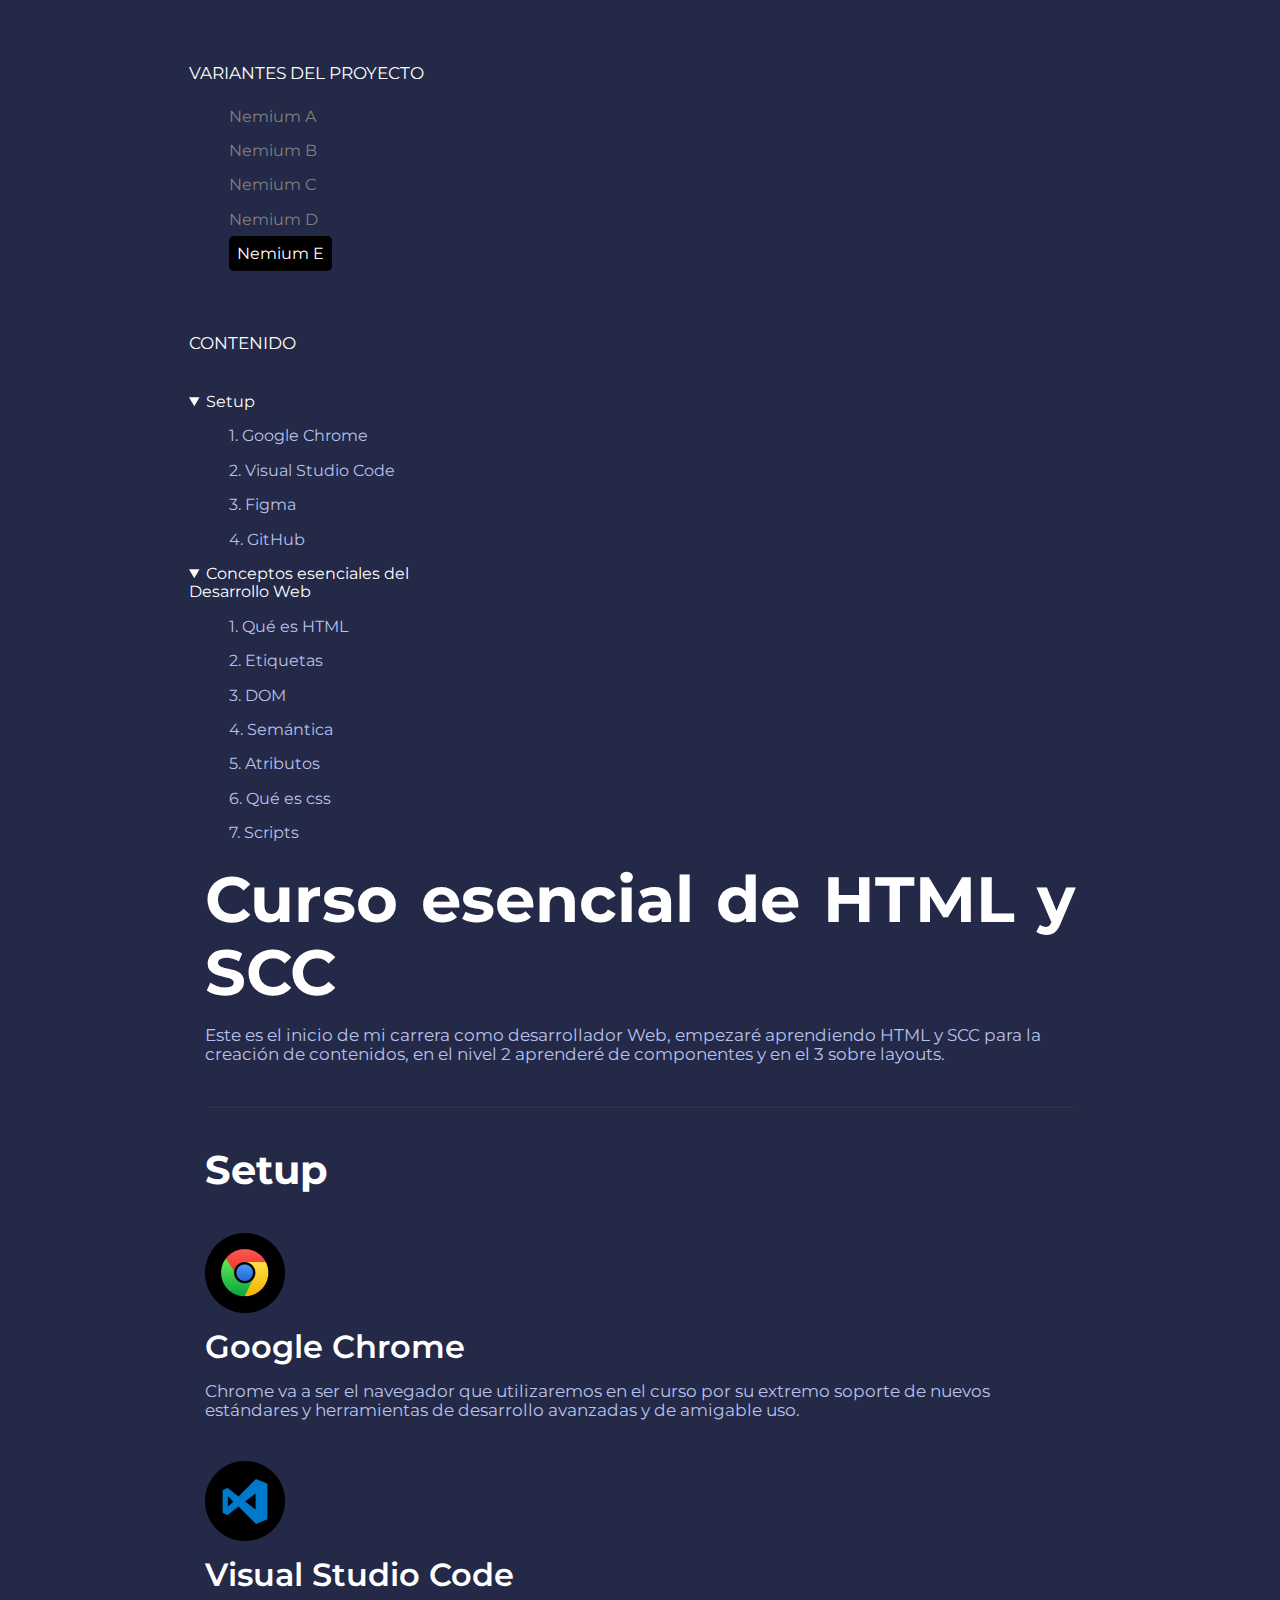
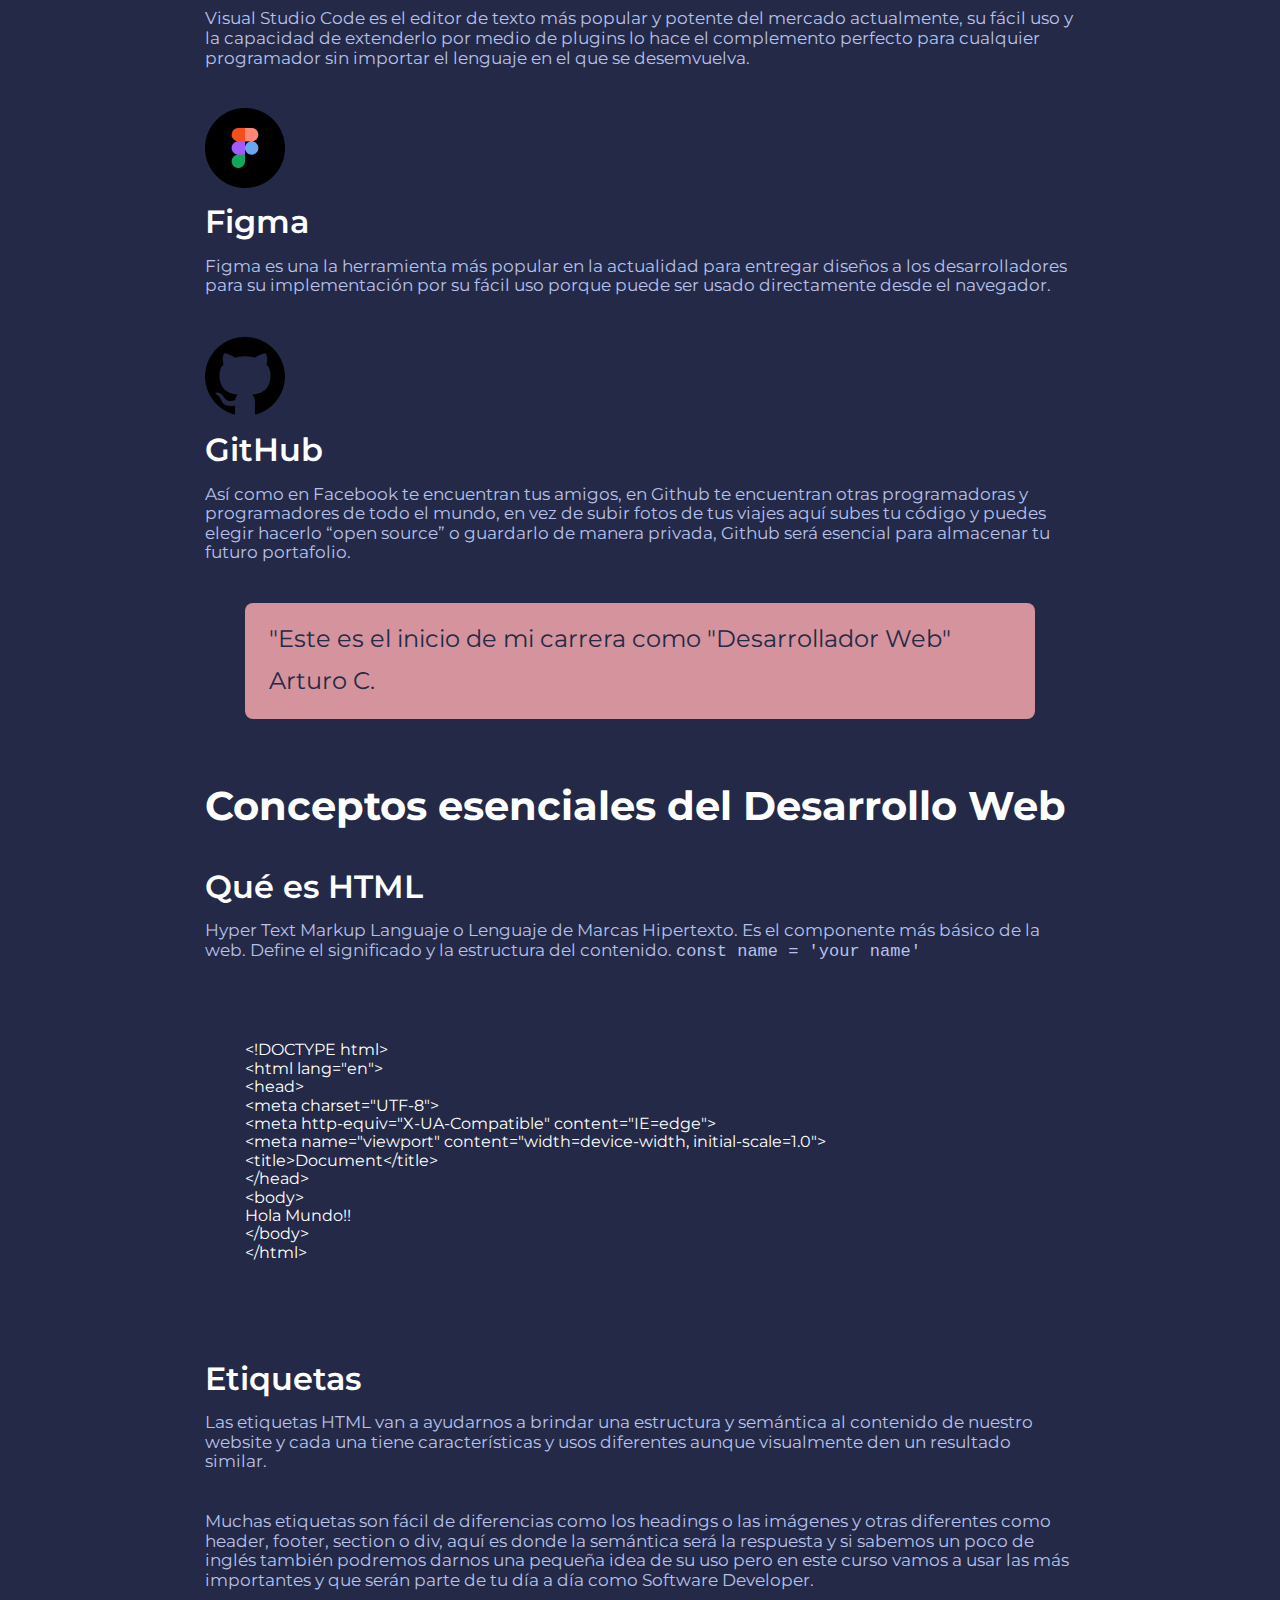
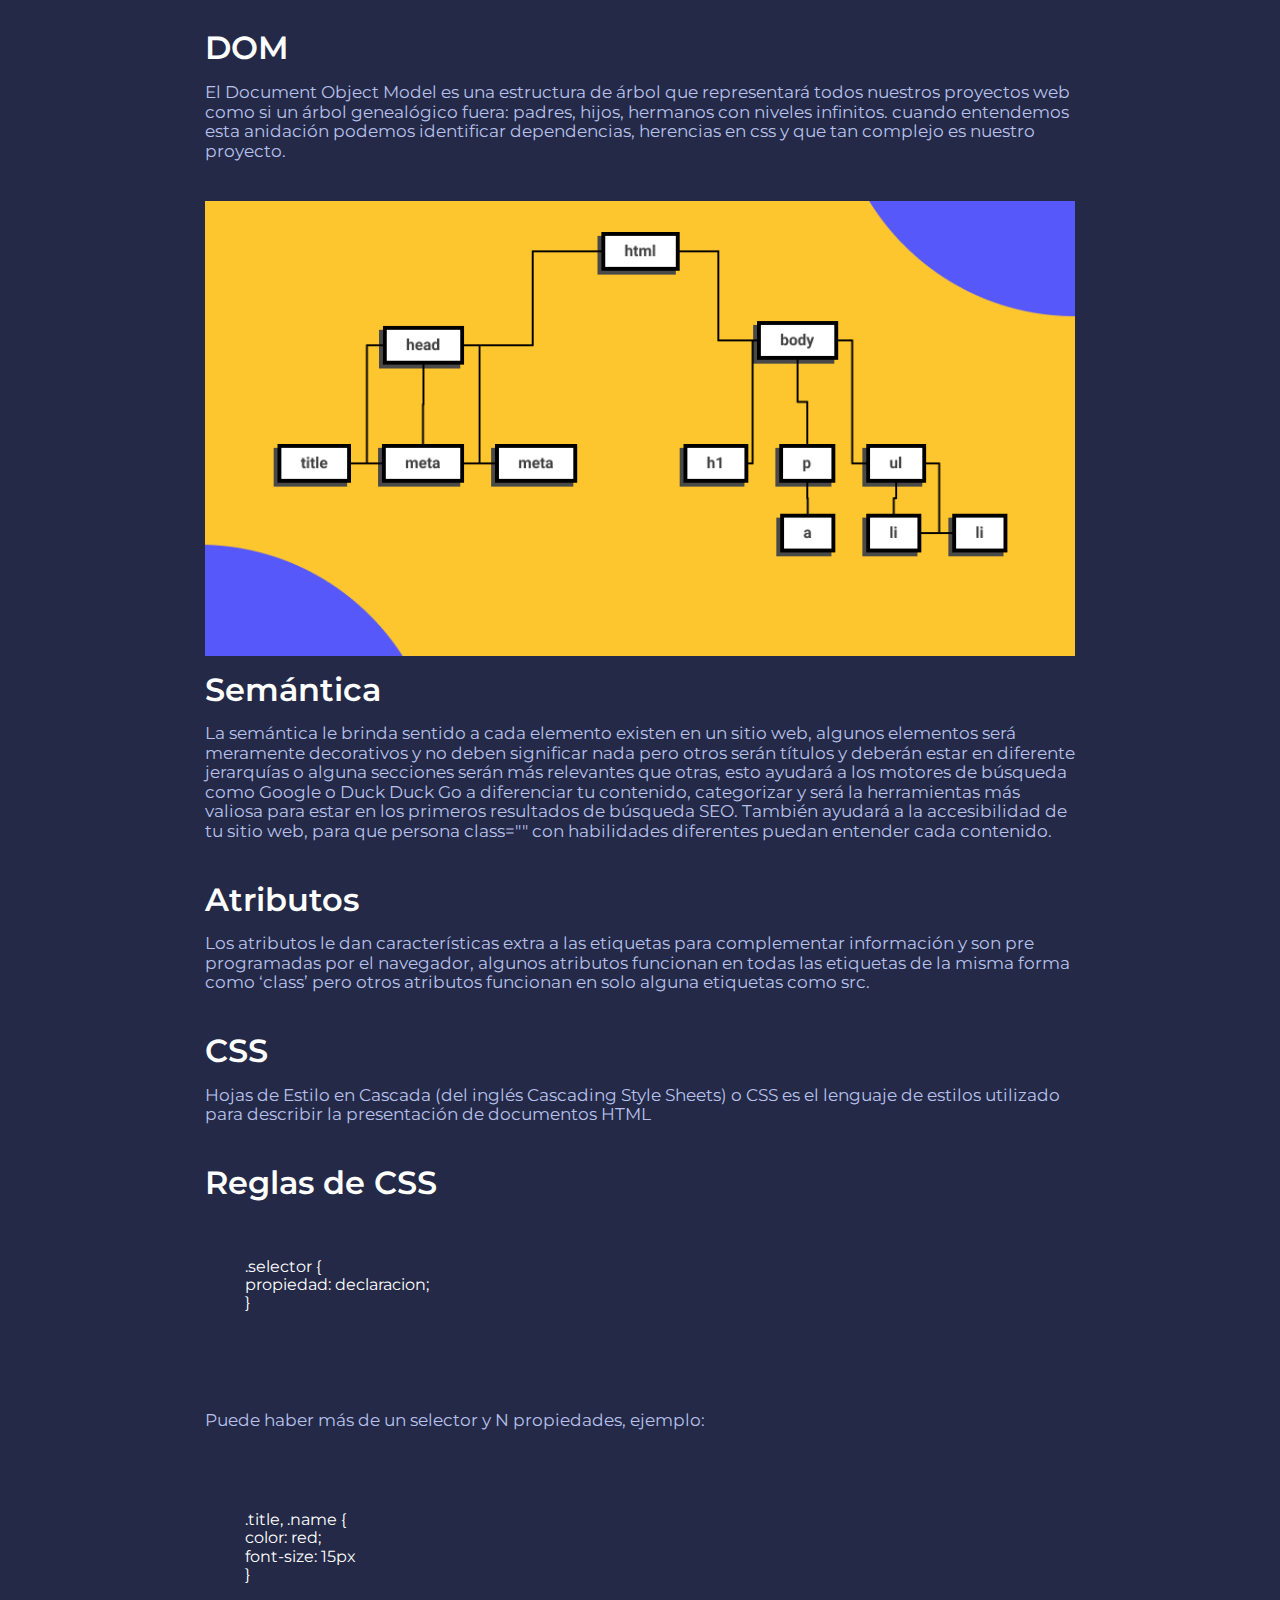
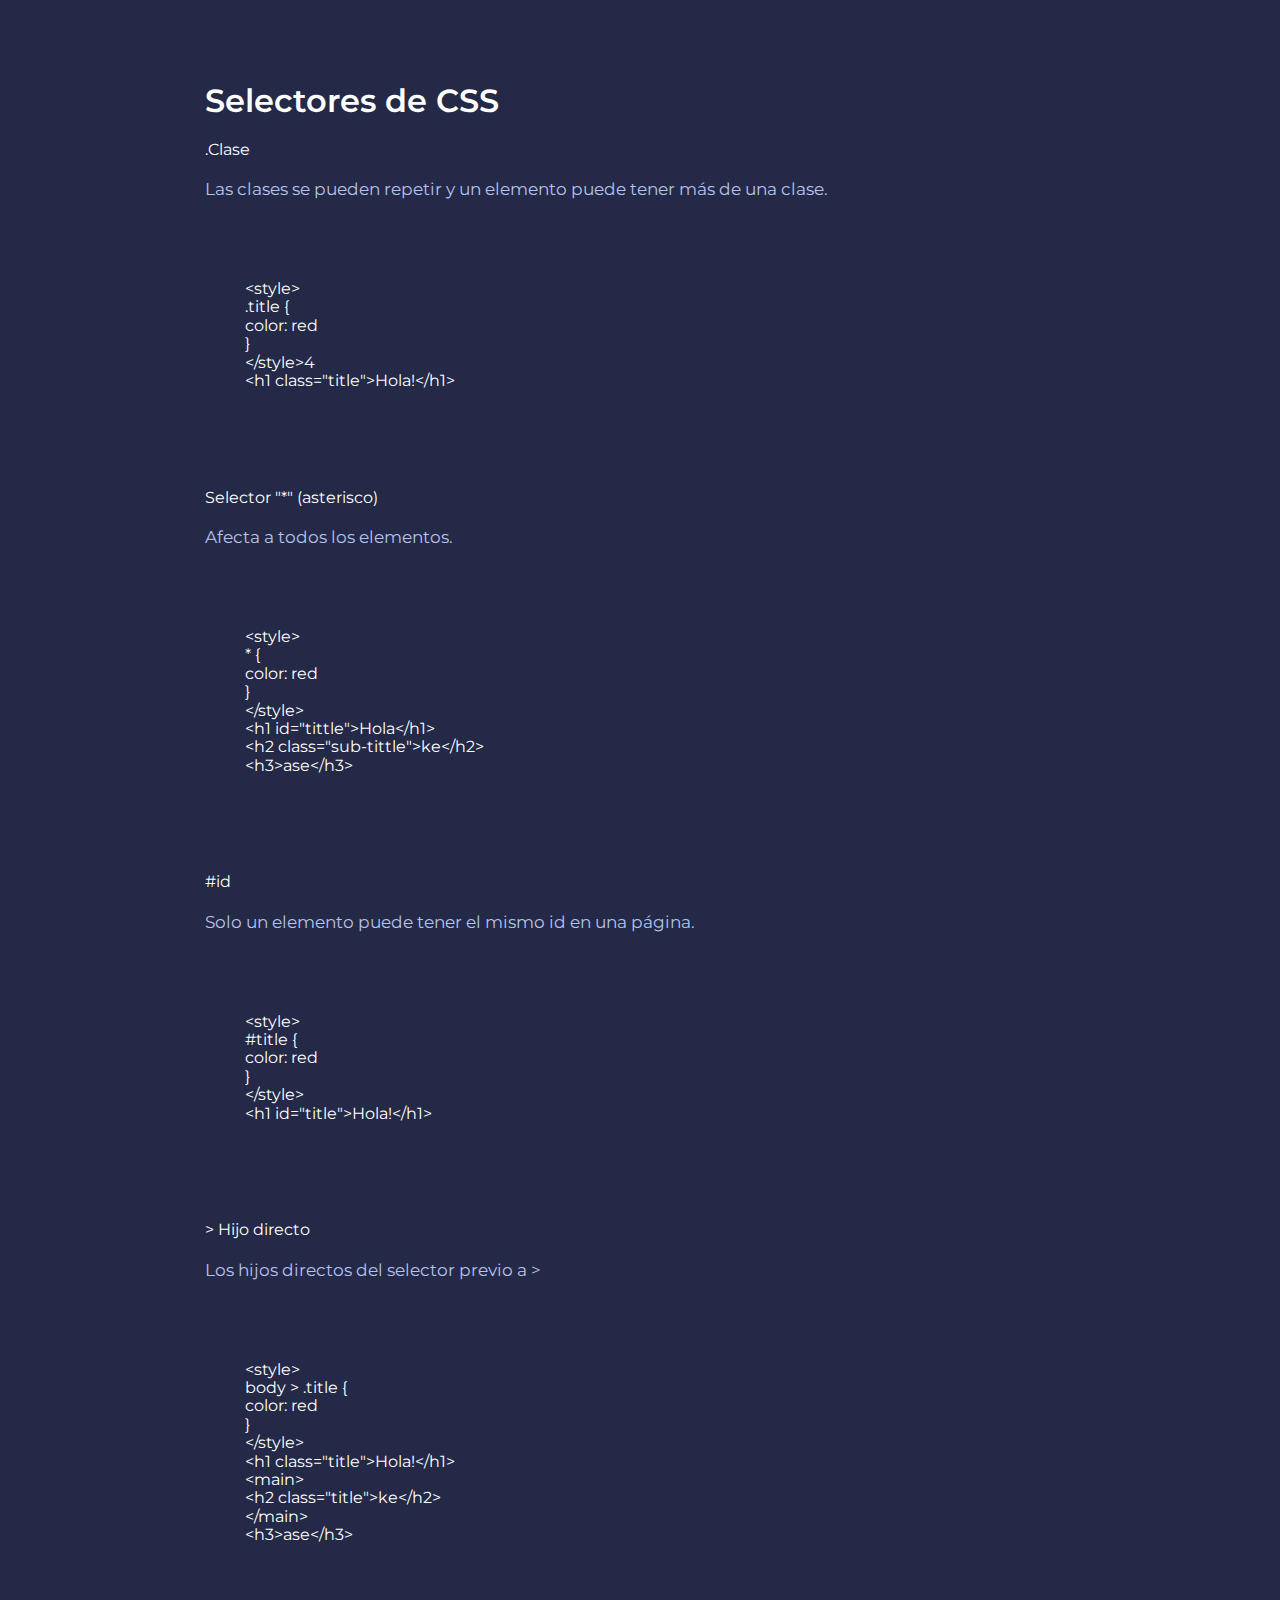
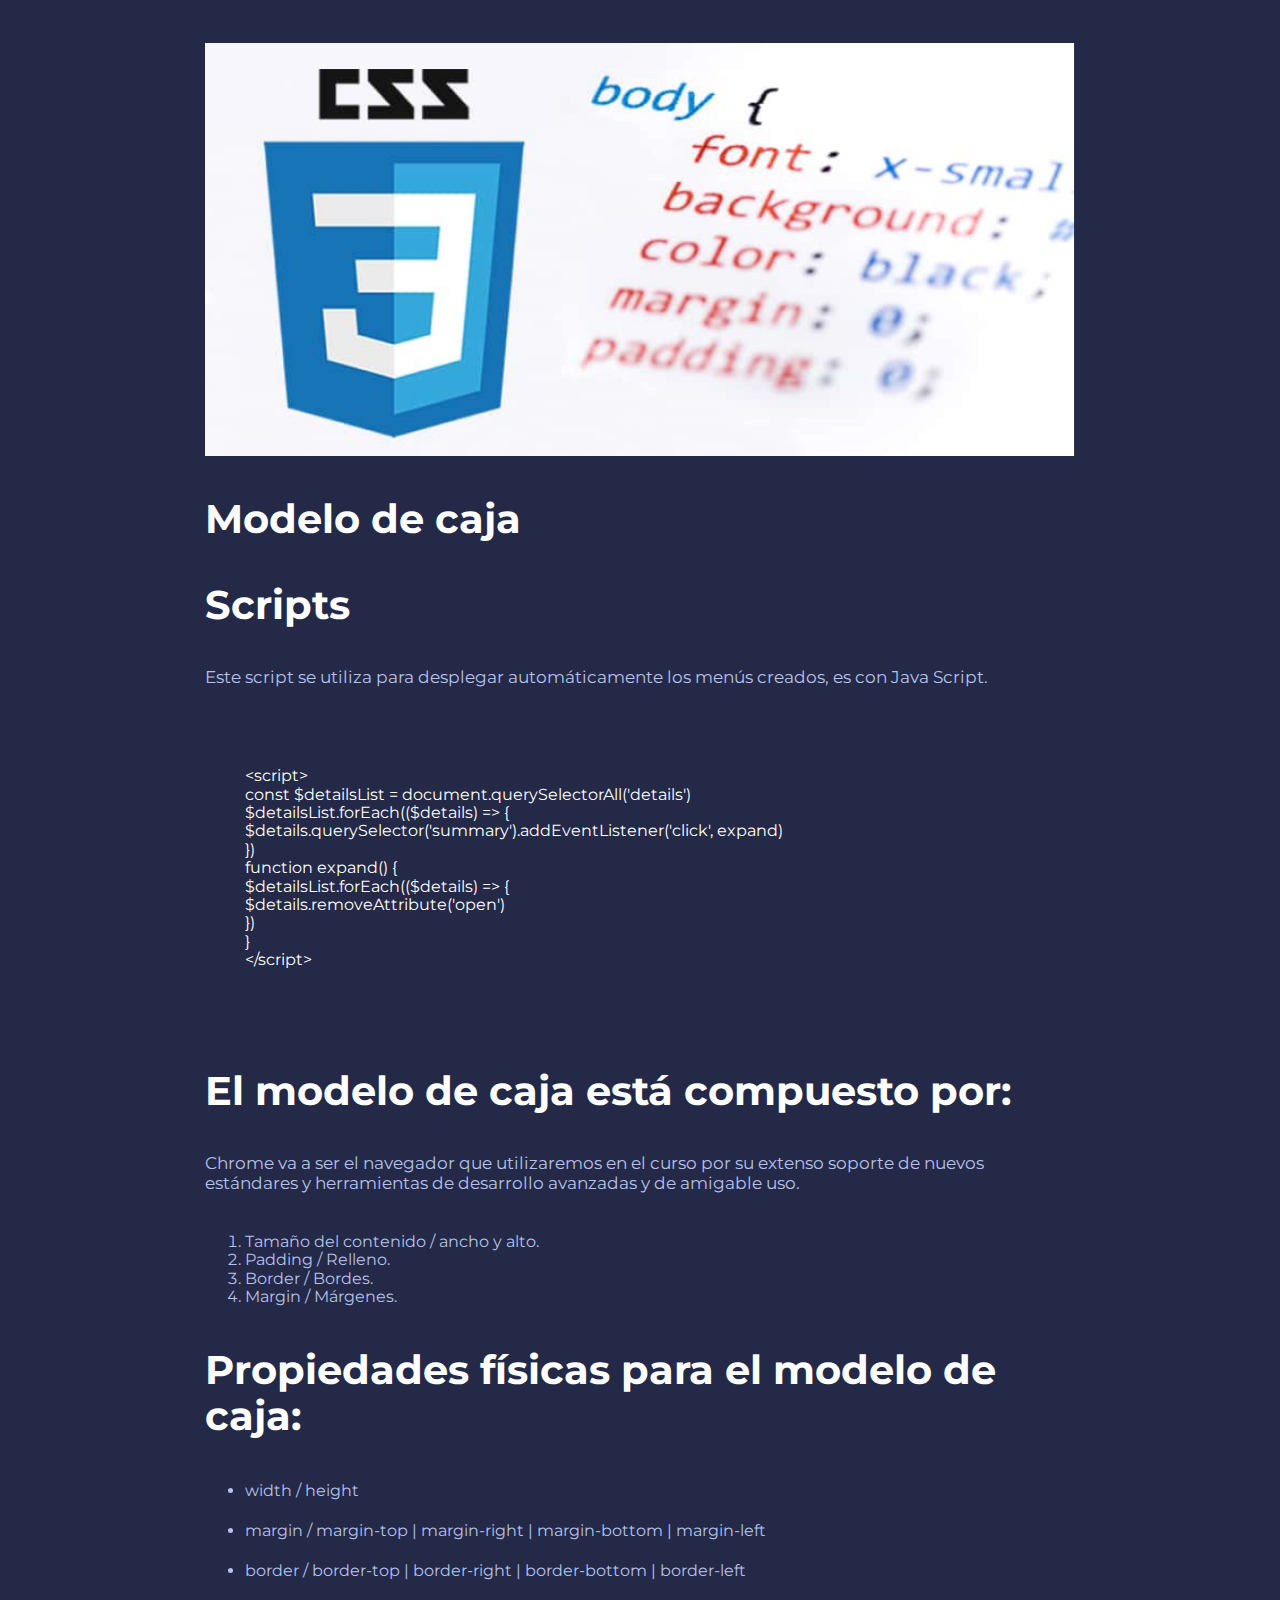
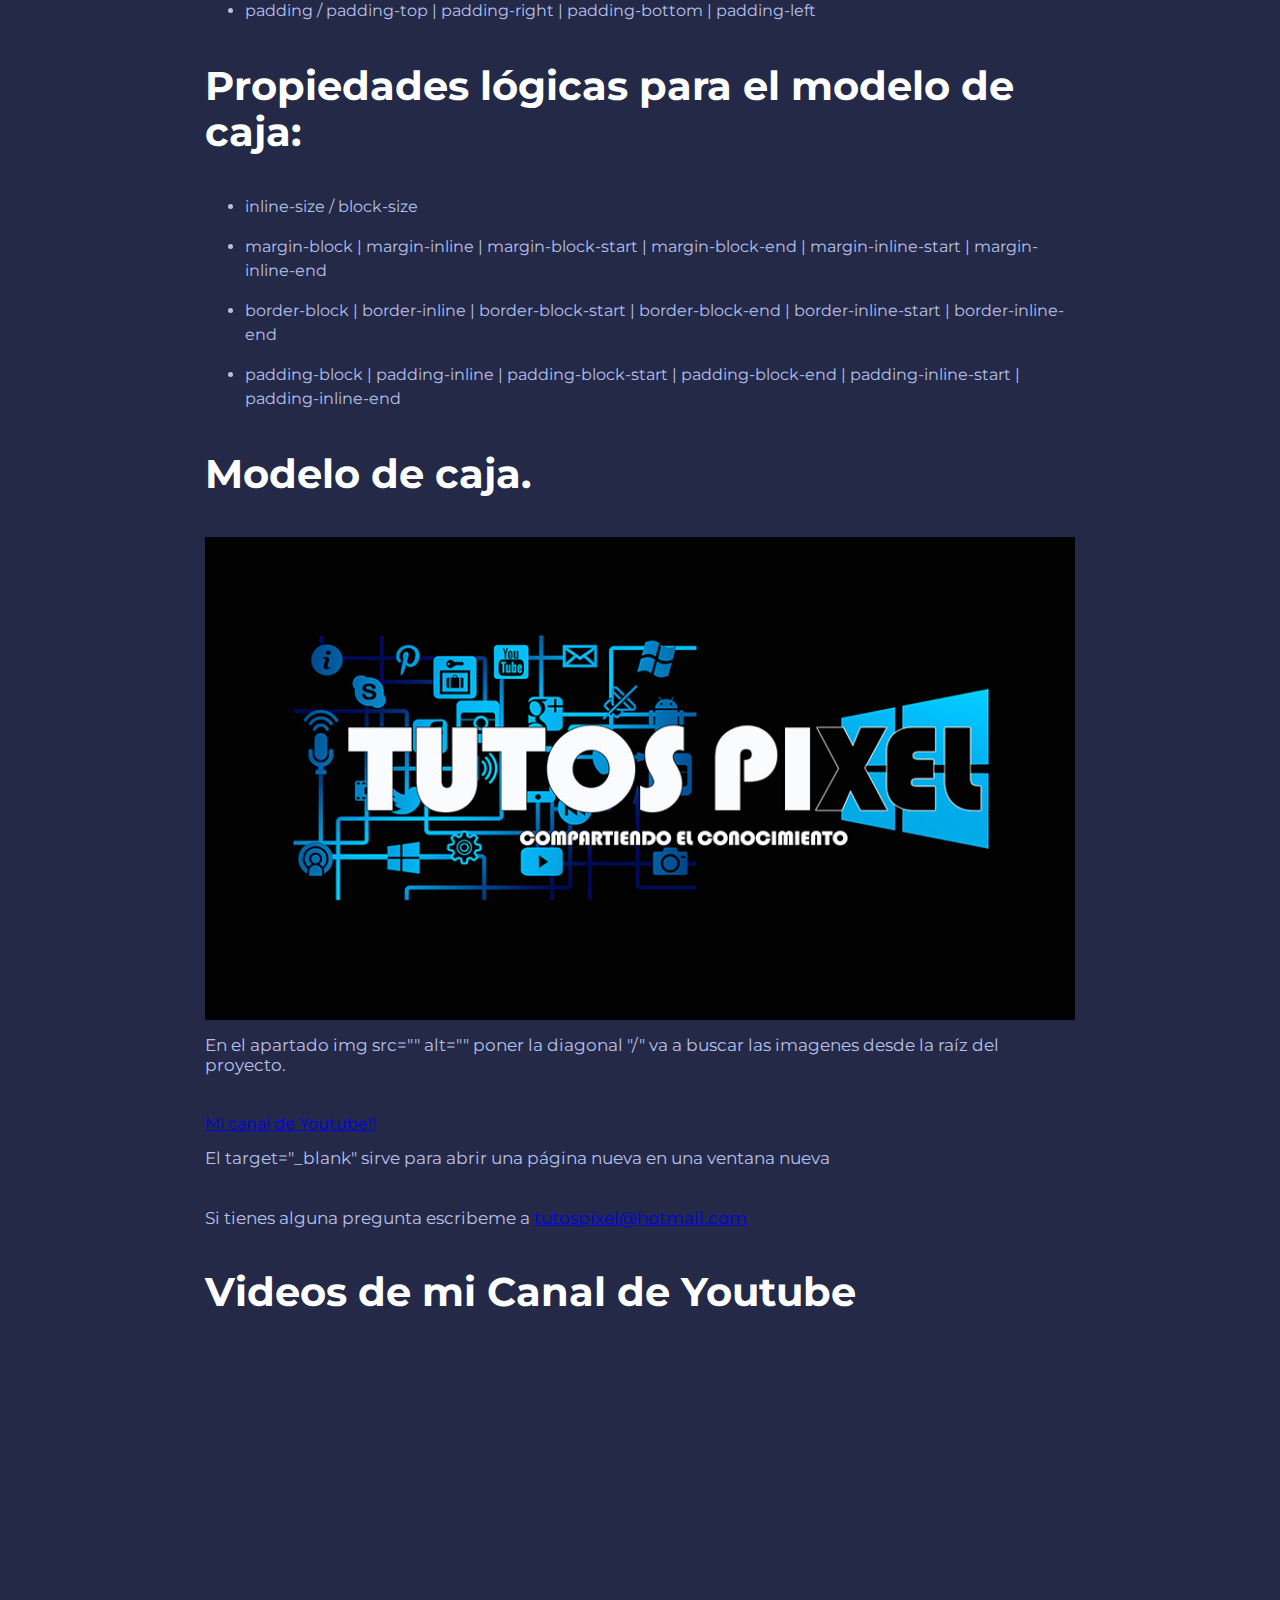
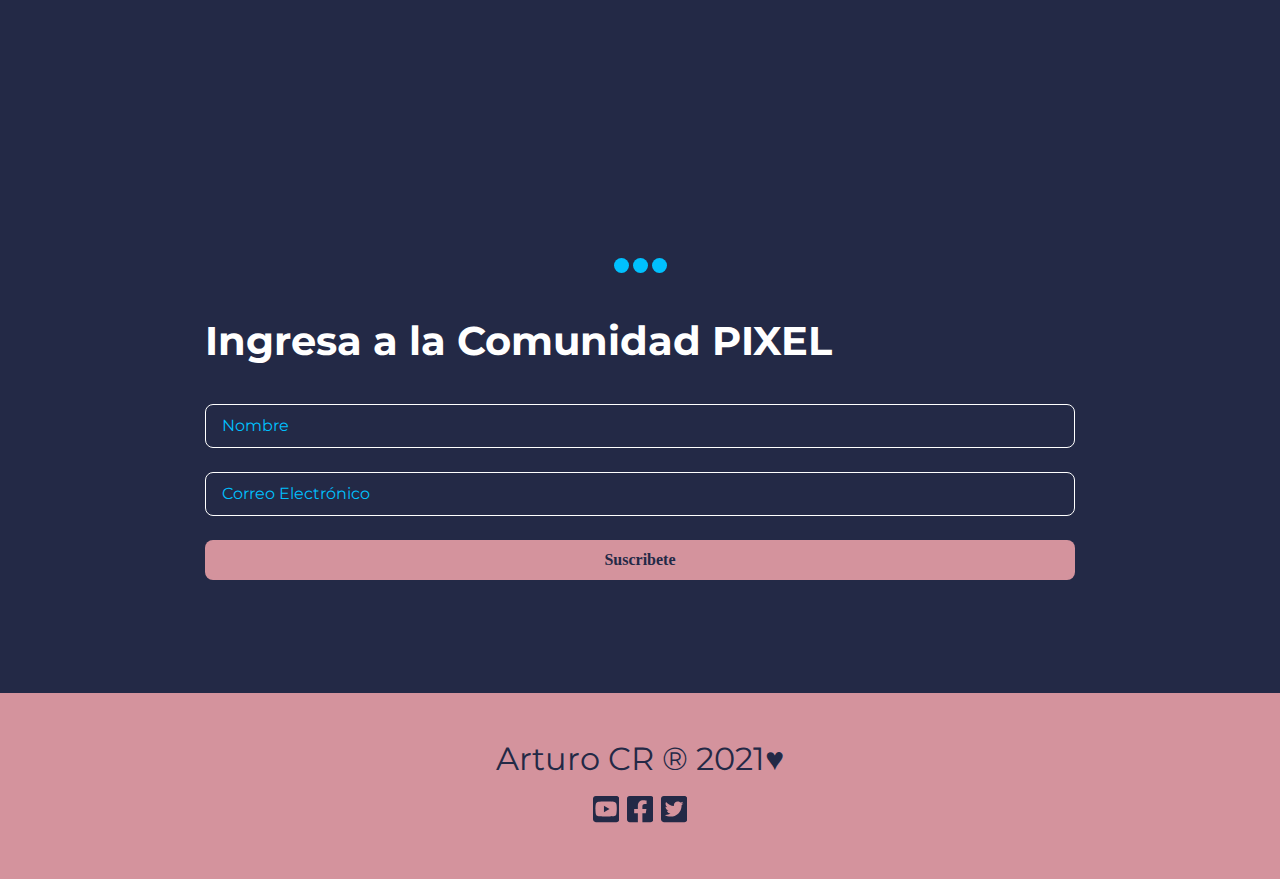
<file: Variantes/nemiumE.html>
<!DOCTYPE html>
<html lang="es">
	<head>
		<meta charset="UTF-8" />
		<meta http-equiv="X-UA-Compatible" content="IE=edge" />
		<meta name="viewport" content="width=device-width, initial-scale=1.0" />
		<link rel="stylesheet" href="../css/normalize.css">
		<link rel="stylesheet" href="../css/nemiumE.css" />
		<link rel="preconnect" href="https://fonts.googleapis.com">
		<link rel="preconnect" href="https://fonts.gstatic.com" crossorigin>
		<link href="https://fonts.googleapis.com/css2?family=Montserrat:wght@400;600;700&display=swap" rel="stylesheet"> 
		<title>Nemium E</title>
		<meta property="og:title" content="Proyecto del Curso Esencial de HTML y CSS" />
		<meta property="og:type" content="website" />
		<meta
			property="og:description"
			content="Todo lo que necesitas saber en tu día a día como desarrollador FrontEnd."
		/>
		<meta property="og:url" content="https://yasoom.github.io/HTML-Y-CSS/" />
		<meta property="og:image" content="https://yasoom.github.io/HTML-Y-CSS/images/dom.png" />
		<link rel="apple-touch-icon" sizes="57x57" href="../Favicon/apple-icon-57x57.png" />
		<link rel="apple-touch-icon" sizes="60x60" href="../Favicon/apple-icon-60x60.png" />
		<link rel="apple-touch-icon" sizes="72x72" href="../Favicon/apple-icon-72x72.png" />
		<link rel="apple-touch-icon" sizes="76x76" href="../Favicon/apple-icon-76x76.png" />
		<link rel="apple-touch-icon" sizes="114x114" href="../Favicon/apple-icon-114x114.png" />
		<link rel="apple-touch-icon" sizes="120x120" href="../Favicon/apple-icon-120x120.png" />
		<link rel="apple-touch-icon" sizes="144x144" href="../Favicon/apple-icon-144x144.png" />
		<link rel="apple-touch-icon" sizes="152x152" href="../Favicon/apple-icon-152x152.png" />
		<link rel="apple-touch-icon" sizes="180x180" href="../Favicon/apple-icon-180x180.png" />
		<link rel="icon" type="image/png" sizes="192x192" href="../Favicon/android-icon-192x192.png" />
		<link rel="icon" type="image/png" sizes="32x32" href="../Favicon/favicon-32x32.png" />
		<link rel="icon" type="image/png" sizes="96x96" href="../Favicon/favicon-96x96.png" />
		<link rel="icon" type="image/png" sizes="16x16" href="../Favicon/favicon-16x16.png" />
		<link rel="manifest" href="../Favicon/manifest.json" />
		<meta name="msapplication-TileColor" content="#ffffff" />
		<meta name="msapplication-TileImage" content="/ms-icon-144x144.png" />
		<meta name="theme-color" content="#ffffff" />
	</head>
	<body>
		
		<div class="hero"></div>
		
		<header class="header">	
			<div class="wrapper">
				<div class="header-content">
						<nav class="variantes">
							<div class="list">
								<div class="list1">
									<div class="list-content">
										<p class="title-nav">VARIANTES DEL PROYECTO</p>
										<ul>
											<li>
												<a class="link-variantes" href="./nemiumA.html">Nemium A</a>
											</li>
											<li>
												<a class="link-variantes" href="./nemiumB.html">Nemium B</a>
											</li>
											<li>
												<a class="link-variantes" href="./nemiumC.html">Nemium C</a>
											</li>
											<li>
												<a class="link-variantes" href="./nemiumD.html">Nemium D</a>
											</li>
											<li class="active">
												<a class="link-variantes" href="./nemiumE.html">Nemium E</a>
											</li>
										</ul>
									</div>
								</div>
							</div>
						</nav>
							<p class="title-par">CONTENIDO</p>
							<nav class="content-nav">
								<details open>
									<summary class="title-nav">Setup</summary>
									<ol>
										<li>
											<a href="#google-chrome">1. Google Chrome </a>
										</li>
										<li>
											<a href="#vsc">2. Visual Studio Code </a>
										</li>
										<li>
											<a href="#figma">3. Figma </a>
										</li>
										<li>
											<a href="#github">4. GitHub </a>
										</li>
									</ol>
								</details>
								<details open>
									<summary class="title-nav">Conceptos esenciales del <br> Desarrollo Web</summary>
									<ol>
										<li>
											<a href="#html">1. Qué es HTML </a>
										</li>
										<li>
											<a href="#etiq">2. Etiquetas </a>
										</li>
										<li>
											<a href="#dom">3. DOM </a>
										</li>
										<li>
											<a href="#seman">4. Semántica </a>
										</li>
										<li>
											<a href="#atrib">5. Atributos </a>
										</li>
										<li>
											<a href="#css">6. Qué es css </a>
										</li>
										<li>
											<a href="#script">7. Scripts </a>
										</li>
									</ol>
								</details>
								<script>
									const $detailsList = document.querySelectorAll('details');
									$detailsList.forEach(($details) => {
										$details.querySelector('summary').addEventListener('click', expand);
									});
									function expand() {
										$detailsList.forEach(($details) => {
											$details.removeAttribute('open');
										});
									}
									</script>
					</header>
				</div>
			</div>
		</div>
	</nav>
		<main class="main">
			<div class="wrapper">
				<div class="main-content">
					<h1>Curso esencial de HTML y SCC</h1>
					<p>
						Este es el inicio de mi carrera como desarrollador Web, empezaré aprendiendo HTML y SCC
						para la creación de contenidos, en el nivel 2 aprenderé de componentes y en el 3 sobre
						layouts.
					</p>
					<hr />
					<section class="section-content">
						<h2>Setup</h2>
						<img
							src="../images/google_chrome.png"
							alt="Logo de Google Chrome"
							title="Logo de Google Chrome"
						/>
						<h3 id="google-chrome" class="google underline">Google Chrome</h3>
						<p>
							Chrome va a ser el navegador que utilizaremos en el curso por su extremo soporte de
							nuevos estándares y herramientas de desarrollo avanzadas y de amigable uso.
						</p>
						<img
							src="../images/visual_studio_code.png"
							alt="Logo de Visual Studio Code"
							title="Logo de Visual Studio Code"
						/>
						<h3 id="vsc" class="vsc underline">Visual Studio Code</h3>
						<p>
							Visual Studio Code es el editor de texto más popular y potente del mercado
							actualmente, su fácil uso y la capacidad de extenderlo por medio de plugins lo hace el
							complemento perfecto para cualquier programador sin importar el lenguaje en el que se
							desemvuelva.
						</p>
						<img src="../images/figma.png" alt="Logo de Figma" title="Logo de Figma" />
						<h3 id="figma" class="fig underline">Figma</h3>
						<p>
							Figma es una la herramienta más popular en la actualidad para entregar diseños a los
							desarrolladores para su implementación por su fácil uso porque puede ser usado
							directamente desde el navegador.
						</p>
						<img src="../images/github.png" alt="Logo de GitHub" title="Logo de GitHub" />
						<h3 id="github" class="github underline">GitHub</h3>
						<p>
							Así como en Facebook te encuentran tus amigos, en Github te encuentran otras
							programadoras y programadores de todo el mundo, en vez de subir fotos de tus viajes
							aquí subes tu código y puedes elegir hacerlo “open source” o guardarlo de manera
							privada, Github será esencial para almacenar tu futuro portafolio.
						</p>
						<blockquote>
							<p class="quote-title">"Este es el inicio de mi carrera como "Desarrollador Web"</p>
							<p class="quote-user">
								<span> Arturo C. </span>
							</p>
						</blockquote>
					</section>
					<section class="section-content">
						<h2>Conceptos esenciales del Desarrollo Web</h2>
						<h3 id="html" class="html underline">Qué es HTML</h3>
						<p>
							Hyper Text Markup Languaje o Lenguaje de Marcas Hipertexto. Es el componente más
							básico de la web. Define el significado y la estructura del contenido.
							<code>const name = 'your name'</code>
						</p>
						<pre class="coding">
&lt;!DOCTYPE html&gt;
&lt;html lang=&quot;en&quot;&gt;
&lt;head&gt;
&lt;meta charset=&quot;UTF-8&quot;&gt;
&lt;meta http-equiv=&quot;X-UA-Compatible&quot; content=&quot;IE=edge&quot;&gt;
&lt;meta name=&quot;viewport&quot; content=&quot;width=device-width, initial-scale=1.0&quot;&gt;
&lt;title&gt;Document&lt;/title&gt;
&lt;/head&gt;
&lt;body&gt;
Hola Mundo!!
&lt;/body&gt;
&lt;/html&gt;
    </pre
						>
						<h3 id="etiq" class="etiq underline">Etiquetas</h3>
						<p>
							Las etiquetas HTML van a ayudarnos a brindar una estructura y semántica al contenido
							de nuestro website y cada una tiene características y usos diferentes aunque
							visualmente den un resultado similar.
						</p>
						<p>
							Muchas etiquetas son fácil de diferencias como los headings o las imágenes y otras
							diferentes como header, footer, section o div, aquí es donde la semántica será la
							respuesta y si sabemos un poco de inglés también podremos darnos una pequeña idea de
							su uso pero en este curso vamos a usar las más importantes y que serán parte de tu día
							a día como Software Developer.
						</p>
						<h3 id="dom" class="dom underline">DOM</h3>
						<p>
							El Document Object Model es una estructura de árbol que representará todos nuestros
							proyectos web como si un árbol genealógico fuera: padres, hijos, hermanos con niveles
							infinitos. cuando entendemos esta anidación podemos identificar dependencias,
							herencias en css y que tan complejo es nuestro proyecto.
						</p>
						<img
							src="../images/dom.png"
							alt="Imagen del Esquema árbol que representa al Document Object Model (DOM)"
							title="Imagen del Esquema de ártbol que representa al Document Object Model (DOM)"
						/>
						<h3 id="seman" class="seman underline">Semántica</h3>
						<p>
							La semántica le brinda sentido a cada elemento existen en un sitio web, algunos
							elementos será meramente decorativos y no deben significar nada pero otros serán
							títulos y deberán estar en diferente jerarquías o alguna secciones serán más
							relevantes que otras, esto ayudará a los motores de búsqueda como Google o Duck Duck
							Go a diferenciar tu contenido, categorizar y será la herramientas más valiosa para
							estar en los primeros resultados de búsqueda SEO. También ayudará a la accesibilidad
							de tu sitio web, para que persona class="" con habilidades diferentes puedan entender cada
							contenido.
						</p>
						<h3 id="atrib" class="atrib underline">Atributos</h3>
						<p>
							Los atributos le dan características extra a las etiquetas para complementar
							información y son pre programadas por el navegador, algunos atributos funcionan en
							todas las etiquetas de la misma forma como ‘class’ pero otros atributos funcionan en
							solo alguna etiquetas como src.
						</p>
						<h3 id="css" class="css">CSS</h3>
						<p>
							Hojas de Estilo en Cascada (del inglés Cascading Style Sheets) o CSS es el lenguaje de
							estilos utilizado para describir la presentación de documentos HTML
						</p>
						<h3 class="regla underline">Reglas de CSS</h3>
						<pre class="coding">
.selector {
propiedad: declaracion;
}
            </pre>
						<p>Puede haber más de un selector y N propiedades, ejemplo:</p>
						<pre class="coding">
.title, .name {
color: red;
font-size: 15px
}
              </pre
						>
						<h3 class="selec underline">Selectores de CSS</h3>
						<h4>.Clase</h4>
						<p>Las clases se pueden repetir y un elemento puede tener más de una clase.</p>
						<pre class="coding">
&lt;style&gt;
.title {
color: red
}
&lt;/style&gt;4
&lt;h1 class=&quot;title&quot;&gt;Hola!&lt;/h1&gt;
              </pre
						>
						<h4>Selector "*" (asterisco)</h4>
						<p>Afecta a todos los elementos.</p>
						<pre class="coding">
&lt;style&gt;
* {
color: red
}
&lt;/style&gt;
&lt;h1 id=&quot;tittle&quot;&gt;Hola&lt;/h1&gt;
&lt;h2 class=&quot;sub-tittle&quot;&gt;ke&lt;/h2&gt;
&lt;h3&gt;ase&lt;/h3&gt;
              </pre
						>
						<h4>#id</h4>
						<p>Solo un elemento puede tener el mismo id en una página.</p>
						<pre class="coding">
&lt;style&gt;
#title {
color: red
}
&lt;/style&gt;
&lt;h1 id=&quot;title&quot;&gt;Hola!&lt;/h1&gt;
              </pre
						>
						<h4>> Hijo directo</h4>
						<p>Los hijos directos del selector previo a ></p>
						<pre class="coding">
&lt;style&gt;
body &gt; .title {
color: red
}
&lt;/style&gt;
&lt;h1 class=&quot;title&quot;&gt;Hola!&lt;/h1&gt;
&lt;main&gt;
&lt;h2 class=&quot;title&quot;&gt;ke&lt;/h2&gt;
&lt;/main&gt;
&lt;h3&gt;ase&lt;/h3&gt;
              </pre
						>
						<img
							src="../images/CSS.png"
							alt="Imagen del logo de CSS con código"
							title="Imagen del logo de CSS con código"
						/>
						<h2>Modelo de caja</h2>
						<h2 id="script">Scripts</h2>
						<p>
							Este script se utiliza para desplegar automáticamente los menús creados, es con Java
							Script.
						</p>
						<pre class="coding">
&lt;script&gt;
const $detailsList = document.querySelectorAll('details')
$detailsList.forEach(($details) =&gt; {
$details.querySelector('summary').addEventListener('click', expand)
})
function expand() {
$detailsList.forEach(($details) =&gt; {
$details.removeAttribute('open')
})
}
&lt;/script&gt;
                </pre
						>
						<h2>El modelo de caja está compuesto por:</h2>
						<p>
							Chrome va a ser el navegador que utilizaremos en el curso por su extenso soporte de
							nuevos estándares y herramientas de desarrollo avanzadas y de amigable uso.
						</p>
						<ol>
							<li class="li-box">Tamaño del contenido / ancho y alto.</li>
							<li class="li-box">Padding / Relleno.</li>
							<li class="li-box">Border / Bordes.</li>
							<li class="li-box">Margin / Márgenes.</li>
						</ol>
						<h2>Propiedades físicas para el modelo de caja:</h2>
						<ul>
							<li class="li-modelBox">width / height</li>
							<li class="li-modelBox">margin / margin-top | margin-right | margin-bottom | margin-left</li>
							<li class="li-modelBox">border / border-top | border-right | border-bottom | border-left</li>
							<li class="li-modelBox">padding / padding-top | padding-right | padding-bottom | padding-left</li>
						</ul>
						<h2>Propiedades lógicas para el modelo de caja:</h2>
						<ul>
							<li class="li-modelBox">inline-size / block-size</li>
							<li class="li-modelBox">
								margin-block | margin-inline | margin-block-start | margin-block-end |
								margin-inline-start | margin-inline-end
							</li>
							<li class="li-modelBox">
								border-block | border-inline | border-block-start | border-block-end |
								border-inline-start | border-inline-end
							</li>
							<li class="li-modelBox">
								padding-block | padding-inline | padding-block-start | padding-block-end |
								padding-inline-start | padding-inline-end
							</li>
						</ul>
						<h2>Modelo de caja.</h2>
						<img
							src="../images/pixel.jpg"
							alt="Imagen de mi banner del canal de Youtube"
							title="Imagen de mi banner del canal de Youtube"
						/>
						<p>
							En el apartado img src="" alt="" poner la diagonal "/" va a buscar las imagenes desde
							la raíz del proyecto.
						</p>
						<a href="https://www.youtube.com/c/TUTOSPIXEL" target="_blank">
							Mi canal de Youtube!!
						</a>
						<p>El target="_blank" sirve para abrir una página nueva en una ventana nueva</p>
						<p>
							Si tienes alguna pregunta escribeme a
							<a href="mailto:tutospixel@hotmail.com">tutospixel@hotmail.com</a>
						</p>
					</section>
					<!-- CREACION DE SLIDER -->
					<div class="section-content">
						<h2>Videos de mi Canal de Youtube</h2>
						<div class="slider">
							<scroll-container class="slider-container">
								<scroll-page class="slider-slide" id="video-1">
									<iframe
										class="video"
										width="560"
										height="315"
										src="https://www.youtube.com/embed/mhiHRI13uW0"
										title="YouTube video player"
										frameborder="0"
										allow="accelerometer; autoplay; clipboard-write; encrypted-media; gyroscope; picture-in-picture"
										allowfullscreen
									></iframe>
								</scroll-page>
								<scroll-page class="slider-slide" id="video-2">
									<iframe
										class="video"
										width="560"
										height="315"
										src="https://www.youtube.com/embed/AzuiirmeB8Y"
										title="YouTube video player"
										frameborder="0"
										allow="accelerometer; autoplay; clipboard-write; encrypted-media; gyroscope; picture-in-picture"
										allowfullscreen
									></iframe>
								</scroll-page>
								<scroll-page class="slider-slide" id="video-3">
									<iframe
										class="video"
										width="560"
										height="315"
										src="https://www.youtube.com/embed/gb-d9k3soWU"
										title="YouTube video player"
										frameborder="0"
										allow="accelerometer; autoplay; clipboard-write; encrypted-media; gyroscope; picture-in-picture"
										allowfullscreen
									></iframe>
								</scroll-page>
							</scroll-container>
							<div class="slider-bullet-list">
								<a href="#video-1" class="slider-bullet"></a>
								<a href="#video-2" class="slider-bullet"></a>
								<a href="#video-3" class="slider-bullet"></a>
							</div>
						</div>
					</div>
					<!-- FORMULARIO -->
					<div class="form">
						<h2>Ingresa a la Comunidad PIXEL</h2>
						<form action="#">					
							  <div class="input-name">
									<input class="input" type="text" required placeholder="Nombre" />
								</div>
								<div class="input-email">
									<input class="input" type="email" required placeholder="Correo Electrónico" />
									<button class="button" type="submit">Suscribete</button>
								</div>							
						</form>
					</div>
				</div>
			</div>
		</main>
		<footer class="footer">
			<div class="footer-content">
				<p class="text-footer">Arturo CR ® 2021♥</p>
				<div class="social-networks">
					<a href="https://www.youtube.com/c/TUTOSPIXEL/join" target="_blank"><svg aria-hidden="true" data-prefix="fab" data-icon="youtube-square" class="svg-inline--fa fa-youtube-square fa-w-14" xmlns="http://www.w3.org/2000/svg" viewBox="0 0 448 512">
						<path class="youtube" d="M186.8 202.1l95.2 54.1-95.2 54.1V202.1zM448 80v352c0 26.5-21.5 48-48 48H48c-26.5 0-48-21.5-48-48V80c0-26.5 21.5-48 48-48h352c26.5 0 48 21.5 48 48zm-42 176.3s0-59.6-7.6-88.2c-4.2-15.8-16.5-28.2-32.2-32.4C337.9 128 224 128 224 128s-113.9 0-142.2 7.7c-15.7 4.2-28 16.6-32.2 32.4-7.6 28.5-7.6 88.2-7.6 88.2s0 59.6 7.6 88.2c4.2 15.8 16.5 27.7 32.2 31.9C110.1 384 224 384 224 384s113.9 0 142.2-7.7c15.7-4.2 28-16.1 32.2-31.9 7.6-28.5 7.6-88.1 7.6-88.1z"/></svg></a>
					<a href="https://www.facebook.com/tutospixel" target="_blank"><svg aria-hidden="true" data-prefix="fab" data-icon="facebook-square" class="svg-inline--fa fa-facebook-square fa-w-14" xmlns="http://www.w3.org/2000/svg" viewBox="0 0 448 512">
						<path class="facebook" d="M400 32H48A48 48 0 000 80v352a48 48 0 0048 48h137.25V327.69h-63V256h63v-54.64c0-62.15 37-96.48 93.67-96.48 27.14 0 55.52 4.84 55.52 4.84v61h-31.27c-30.81 0-40.42 19.12-40.42 38.73V256h68.78l-11 71.69h-57.78V480H400a48 48 0 0048-48V80a48 48 0 00-48-48z"/></svg></a>
					<a href="https://twitter.com/iPiixeeL" target="_blank"><svg aria-hidden="true" data-prefix="fab" data-icon="twitter-square" class="svg-inline--fa fa-twitter-square fa-w-14" xmlns="http://www.w3.org/2000/svg" viewBox="0 0 448 512">
						<path class="twitter" d="M400 32H48C21.5 32 0 53.5 0 80v352c0 26.5 21.5 48 48 48h352c26.5 0 48-21.5 48-48V80c0-26.5-21.5-48-48-48zm-48.9 158.8c.2 2.8.2 5.7.2 8.5 0 86.7-66 186.6-186.6 186.6-37.2 0-71.7-10.8-100.7-29.4 5.3.6 10.4.8 15.8.8 30.7 0 58.9-10.4 81.4-28-28.8-.6-53-19.5-61.3-45.5 10.1 1.5 19.2 1.5 29.6-1.2-30-6.1-52.5-32.5-52.5-64.4v-.8c8.7 4.9 18.9 7.9 29.6 8.3a65.447 65.447 0 01-29.2-54.6c0-12.2 3.2-23.4 8.9-33.1 32.3 39.8 80.8 65.8 135.2 68.6-9.3-44.5 24-80.6 64-80.6 18.9 0 35.9 7.9 47.9 20.7 14.8-2.8 29-8.3 41.6-15.8-4.9 15.2-15.2 28-28.8 36.1 13.2-1.4 26-5.1 37.8-10.2-8.9 13.1-20.1 24.7-32.9 34z"/></svg></a>
				</div>
			</div>
		</footer>
	</body>
</html>
</file>
<file: css/index.css>
:root {
	--font-family: 'Roboto', sans-serif;
	--background: #000c18;
}

body {
	background-color: var(--background);
}

img {
	max-width: 100%;
}

.home-nemiums {
	font-family: var(--font-family);
}

.home-nemiums h1 {
	text-align: center;
	margin: 20px 0 20px 0;
	font-weight: 900;
	font-size: 70px;
	color: #0077c0;
}

.line {
	border-top: 5px solid #0077c0;
	margin-bottom: 30px;
}

.image-container {
	display: flex;
	width: 85%;
	margin: auto;
	justify-content: space-around;
	flex-wrap: wrap;
	border-radius: 5px;
}

.image-container .image {
	width: 32%;
	position: relative;
	height: 250px;
	margin-bottom: 5px;
	box-shadow: 0px 0px 3px 0px rgb(0, 0, 0, 0.75);
}

.image img {
	width: 100%;
	height: 100%;
	object-fit: cover;
}

.overlay {
	position: absolute;
	bottom: 0;
	left: 0;
	background: #0076c0ee;
	width: 100%;
	height: 0%;
	transition: 0.5s ease;
	overflow: hidden;
}

.overlay h2 {
	color: #fff;
	font-size: 30px;
	position: absolute;
	top: 10%;
	left: 50%;
	text-align: center;
	transform: translate(-50%, -50%);
	font-weight: 400;
}

.image:hover .overlay {
	height: 30%;
	cursor: pointer;
}

@media screen and (max-width: 1000px) {
	.image-container {
		width: 95%;
	}
}

@media screen and (max-width: 700px) {
	.image-container {
		width: 90%;
	}
	.image-container .image {
		width: 48%;
	}
}

@media screen and (max-width: 450px) {
	h1 {
		font-size: 22px;
	}
	.image-container {
		width: 98%;
	}
	.image-container .image {
		width: 80%;
	}
}
</file>
<file: css/nemiumA.css>
:root {
	font-size: 16px;
	--white: white;
	--gray: #424242;
	--graylight: #616161;
	--black: #212121;
	--black1: #212429;
	--yellow: #fec62e;
	--blue: #00c0fe;
	--grays: #808080;
	--dark: #000000;
	--redYT: #ff0000;
	--face: #1877f2;
	--twit: #1da1f2;
}

body {
	color: var(--black20);
	font-family: 'roboto', sans-serif;
	background: var(--white);
	margin: 0;
}

/* menu variantes*/
.active a {
	background-color: var(--dark);
	color: var(--white);
	border-radius: 5px;
	left: 0px;
	top: 0px;
	padding: 8px;
}

.link-variantes:hover {
	background-color: var(--dark);
	color: var(--white);
	padding: 5px;
	border-radius: 5px;
}

.header ul {
	list-style: none;
}

.link-variantes {
	color: var(--grays);
}

.list {
	margin-block-end: 70px;
}

.header {
	inset-block-start: 0;
	inset-block-start: -45px;
}

.header-content {
	padding-inline: 20px;
}

header {
	margin-block-start: 20px;
	font-size: 14px;
}

header a {
	text-decoration: none;
}

.content-nav a {
	color: var(--graylight);
}

.content-nav ol {
	list-style: none;
	margin-left: 0px;
}

header li {
	margin-block-end: 16px;
}

nav p {
	color: var(--graylight);
	margin-block-end: 24px;
}

nav details summary {
	font-weight: bold;
	color: var(--graylight);
}

ol li {
	font-weight: normal;
}

/* hero */
.hero {
	background-image: linear-gradient(to top, rgba(255, 255, 255, 0.2), transparent),
		url('../images/pettern.png');
	block-size: 50px;
}

/* main */
h1,
h2,
h3 {
	font-weight: normal;
}

h1 {
	font-size: 60px;
	text-align: justify;
	margin-block-start: 20px;
	margin-block-end: 16px;
	color: var(--black10);
	font-weight: normal;
}

h2 {
	font-size: 32px;
	margin-block-start: 40px;
	margin-block-end: 40px;
}

h3 {
	font-size: 1.5em;
	color: var(--gray);
	margin-block-start: 16px;
	margin-block-end: 16px;
	font-weight: 600;
}

hr {
	margin-block-start: 64px;
	margin-block-end: 64px;
	border-color: rgba(97, 97, 97, 0.2);
}

p {
	color: var(--white20);
	font-weight: normal;
	margin-block-start: 16px;
	margin-block-end: 40px;
	font-size: 16px;
}

.coding {
	margin-block-start: 16px;
	margin-block-end: 40px;
	padding: 40px;
	background: var(--yellow);
	overflow: auto;
	border-radius: 3px;
	font-family: 'roboto', 'sans-serif';
}

blockquote {
	margin: 0px;
	margin-block-start: 2rem;
	margin-block-end: 4rem;
	background-color: var(--white);
	border-left: 4px solid;
	padding-left: 16px;
	line-height: 32px;
	font-size: 24px;
}

.quote-title {
	color: var(--gray);
}

.quote-user {
	color: var(--graylight);
}

/* SEUDO ELEMENTOS */

.section-content img {
	margin-block-start: 40px;
	margin-block-end: 16px;
	display: block;
	max-inline-size: 100%;
}

.section-content {
	counter-reset: titleList;
}

.section-content h3 {
	counter-increment: titleList;
}

.google::after {
	content: '';
	width: 12rem;
	content: '';
	width: 12rem;
	height: 4px;
	display: block;
	margin-block-start: 0.25rem;
	background-color: var(--gray);
}
.vsc::after {
	content: '';
	width: 14.25rem;
	height: 4px;
	display: block;
	margin-block-start: 0.25rem;
	background-color: var(--gray);
}
.google::after {
	content: '';
	width: 12rem;
	height: 4px;
	display: block;
	margin-block-start: 0.25rem;
	background-color: var(--gray);
}
.fig::after {
	content: '';
	width: 5.813rem;
	height: 4px;
	display: block;
	margin-block-start: 0.25rem;
	background-color: var(--gray);
}
.github::after {
	content: '';
	width: 6.25rem;
	height: 4px;
	display: block;
	margin-block-start: 0.25rem;
	background-color: var(--gray);
}
.html::after {
	content: '';
	width: 10.688rem;
	height: 4px;
	display: block;
	margin-block-start: 0.25rem;
	background-color: var(--gray);
}
.etiq::after {
	content: '';
	width: 8rem;
	height: 4px;
	display: block;
	margin-block-start: 0.25rem;
	background-color: var(--gray);
}
.dom::after {
	content: '';
	width: 5rem;
	height: 4px;
	display: block;
	margin-block-start: 0.25rem;
	background-color: var(--gray);
}
.seman::after {
	content: '';
	width: 9rem;
	height: 4px;
	display: block;
	margin-block-start: 0.25rem;
	background-color: var(--gray);
}
.atrib::after {
	content: '';
	width: 8rem;
	height: 4px;
	display: block;
	margin-block-start: 0.25rem;
	background-color: var(--gray);
}
.css::after {
	content: '';
	width: 4.5rem;
	height: 4px;
	display: block;
	margin-block-start: 0.25rem;
	background-color: var(--gray);
}
.regla::after {
	content: '';
	width: 11.5rem;
	height: 4px;
	display: block;
	margin-block-start: 0.25rem;
	background-color: var(--gray);
}
.selec::after {
	content: '';
	width: 14rem;
	height: 4px;
	display: block;
	margin-block-start: 0.25rem;
	background-color: var(--gray);
}

.section-content h3::before {
	content: counter(titleList, decimal) '. ';
}

.wrapper {
	/* border: 1px solid blue; */
	max-inline-size: 902px;
	margin: auto;
	/* max-width: 902px; */
	/* block-size: 100px; */
	/* overflow: auto; */
	/* width: ; */
}

.main-content {
	padding-inline: 16px;
	/* border: 1px solid yellow; */
}

.li-modelBox {
	font-size: 1rem;
	line-height: 1.5rem;
	color: var(--gray);
	margin-block-start: 1rem;
}

/* slider */

.slider-container {
	/* block-size: 100px; */
	display: block;
	overflow: hidden;
	scroll-behavior: smooth;
	white-space: nowrap;
}

.video {
	margin: 0;
	display: inline-block;
	width: 100%;
	height: auto;
	aspect-ratio: 16/9;
	font-size: 0;
}

.slider-bullet-list {
	text-align: center;
	margin-block-start: 10px;
}

.slider-bullet {
	display: inline-block;
	inline-size: 15px;
	block-size: 15px;
	background: var(--blue);
	border-radius: 50%;
}

/* form */
.form {
	margin-block-start: 1rem;
	margin-block-end: 113px;
}

.input-name,
.input-email {
	display: inline-block;
}

.input {
	width: 100%;
	box-sizing: border-box;
	border: 1px solid var(--graylight);
	background: var(--white);
	color: var(--gray);
	border-radius: 90px;
	padding: 0.75rem 1rem;
	font-size: 16px;
	margin-block-end: 24px;
	outline: none;
}

/* SELECTOR DE ATRIBUTO */

.input-name {
	width: 400px;
	margin-right: 1rem;
}

.input-email {
	width: 400px;
	position: relative;
}

.button {
	position: absolute;
	right: 0px;
	top: 0px;
	bottom: 25px;
	border: 0;
	background: var(--black);
	color: var(--white);
	padding: 0.5rem 1rem;
	border-radius: 90px;
	font-weight: 500;
	line-height: 1.5rem;
	width: 119px;
	font-family: 'roboto', 'sans-serif';
}

.input::-moz-placeholder {
	color: var(--blue);
}

.input::-webkit-input-placeholder {
	color: var(--blue);
}

/* footer */
.footer {
	background-color: var(--black1);
}

.footer-content {
	padding: 48px 0;
}

.text-footer,
.social-networks {
	text-align: center;
	margin: 0;
	color: var(--white);
}

.text-footer {
	margin-block-end: 1rem;
}

.social-networks svg {
	height: auto;
	width: auto;
	max-height: 30px;
	max-width: 30px;
	fill: var(--white);
}

.youtube:hover {
	stroke: var(--redYT);
	stroke-width: 25;
	stroke-linecap: round;
	stroke-linejoin: round;
}

.facebook:hover {
	stroke: var(--face);
	stroke-width: 25;
	stroke-linecap: round;
	stroke-linejoin: round;
}

.twitter:hover {
	stroke: var(--twit);
	stroke-width: 25;
	stroke-linecap: round;
	stroke-linejoin: round;
}

/* Media Queries y Responsive Desing */

@media screen and (min-width: 1366px) {
	.hero {
		block-size: 350px;
	}

	.header {
		position: sticky;
		inset-block-start: 0;
		inset-block-start: -45px;
	}

	.header-content {
		position: relative;
		inset-block-start: 65px;
		padding-inline: 0px;
	}

	header {
		position: absolute;
		inset-block-start: 0px;
		inset-inline-start: -208px;
		inline-size: 188px;
	}

	h1 {
		font-size: 40px;
		margin-block-start: 64px;
	}
}
</file>
<file: css/nemiumB.css>
:root {
	font-size: 16px;
	--white: white;
	--gray: #424242;
	--graylight: #616161;
	--black: #212121;
	--black1: #212429;
	--yellow: #fec62e;
	--blue: #00c0fe;
	--grays: #808080;
	--dark: #000000;
	--redYT: #ff0000;
	--face: #1877f2;
	--twit: #1da1f2;
	/* nemiumB */
	--background: #251f24;
	--whites: #fff;
	--grayss: #a5a3a5;
	--pre: #3a3539;
	--blockquote: #3a3539;
	--button: #157efb;
	--font-family: 'Nunito', sans-serif;
}

body {
	font-family: var(--font-family);
	background: var(--background);
	margin: 0;
}

html {
	scroll-behavior: smooth;
}

/* menu variantes*/
.active a {
	background-color: var(--dark);
	color: var(--whites);
	border-radius: 5px;
	left: 0px;
	top: 0px;
	padding: 8px;
}

.link-variantes:hover {
	background-color: var(--dark);
	color: var(--whites);
	padding: 5px;
	border-radius: 5px;
}

.title-menu,
.title-nav {
	color: var(--whites);
}

.header {
	position: relative;
	margin-top: 4rem;
}

.header ul {
	list-style: none;
}

.link-variantes {
	color: var(--grays);
}

.list {
	margin-block-end: 70px;
}

header a {
	text-decoration: none;
}

.content-nav a {
	color: var(--graylight);
}

.content-nav ol {
	list-style: none;
	margin-left: 0px;
}

header li {
	margin-block-end: 16px;
}

nav p {
	color: var(--graylight);
	margin-block-end: 24px;
}

ol li {
	font-weight: normal;
}

/* hero */
.hero {
	background: linear-gradient(96.07deg, #314755 30.63%, #26a0da 102.18%);
	block-size: 50px;
}

/* main */
h1,
h2,
h3,
h4 {
	font-weight: normal;
	color: var(--whites);
}

h1 {
	font-size: 64px;
	text-align: justify;
	margin-block-start: 20px;
	margin-block-end: 16px;
	font-weight: 700;
}

h2 {
	font-size: 40px;
	margin-block-start: 40px;
	margin-block-end: 40px;
	font-weight: 700;
}

h3 {
	font-size: 32px;
	margin-block-start: 16px;
	margin-block-end: 16px;
	font-weight: 600;
}

hr {
	margin-block-start: 40px;
	margin-block-end: 40px;
	border-color: rgba(97, 97, 97, 0.2);
}

.coding {
	margin-block-start: 16px;
	margin-block-end: 40px;
	padding: 40px;
	background: var(--pre);
	overflow: auto;
	border-radius: 8px;
	font-family: var(--font-family);
	color: var(--whites);
}

blockquote {
	margin: 0git;
	margin-block-start: 2rem;
	margin-block-end: 4rem;
	background-color: var(--blockquote);
	/* border-left: 4px solid; */
	padding: 1.5rem 1.5rem;
	/* line-height: 32px; */
	border-radius: 8px;
}

.quote-title {
	margin: 0;
	color: var(--whites);
	font-weight: 400;
	line-height: 24px;
	margin-block-end: 16px;
	font-size: 24px;
}

.quote-user {
	font-size: 24px;
	font-weight: 400;
	margin: 0;
	color: var(--whites);
}

p {
	color: var(--grayss);
	font-weight: 700;
	margin-block-start: 16px;
	margin-block-end: 40px;
	font-size: 17px;
}

/* SEUDO ELEMENTOS */

.section-content img {
	margin-block-start: 40px;
	margin-block-end: 16px;
	display: block;
	max-inline-size: 100%;
}

.wrapper {
	max-inline-size: 902px;
	margin: auto;
}

.main-content {
	padding-inline: 16px;
}

.li-modelBox {
	font-size: 1rem;
	line-height: 1.5rem;
	color: var(--grayss);
	margin-block-start: 1rem;
}

.modelbox li {
	color: var(--grayss);
}

/* slider */

.slider-container {
	/* block-size: 100px; */
	display: block;
	overflow: hidden;
	scroll-behavior: smooth;
	white-space: nowrap;
}

.video {
	margin: 0;
	display: inline-block;
	width: 100%;
	height: auto;
	aspect-ratio: 16/9;
	font-size: 0;
}

.slider-bullet-list {
	text-align: center;
	margin-block-start: 10px;
}

.slider-bullet {
	display: inline-block;
	inline-size: 15px;
	block-size: 15px;
	background: var(--blue);
	border-radius: 50%;
}

/* form */
.form {
	margin-block-start: 1rem;
	margin-block-end: 113px;
}

.input-name,
.input-email {
	display: inline-block;
}

.input {
	width: 100%;
	box-sizing: border-box;
	border: 1px solid var(--grayss);
	background: var(--background);
	color: var(--grayss);
	border-radius: 8px;
	padding: 0.75rem 1rem;
	font-size: 16px;
	margin-block-end: 24px;
	outline: none;
}

/* SELECTOR DE ATRIBUTO */

.input-name {
	width: 100%;
	margin-right: 1rem;
}

.input-email {
	width: 100%;
	position: relative;
}

.button {
	width: 100%;
	border: none;
	background: var(--button);
	color: var(--white);
	padding: 0.5rem 1rem;
	border-radius: 8px;
	font-weight: 500;
	line-height: 1.5rem;
	font-family: --font-family;
	font-size: 16px;
}

.input::-moz-placeholder {
	color: var(--blue);
}

.input::-webkit-input-placeholder {
	color: var(--blue);
}

/* footer */
.footer {
	background-color: var(--whites);
}

.footer-content {
	padding: 48px 0;
}

.text-footer,
.social-networks {
	text-align: center;
	margin: 0;
	color: var(--background);
}

.text-footer {
	margin-block-end: 1rem;
}

.social-networks svg {
	height: auto;
	width: auto;
	max-height: 30px;
	max-width: 30px;
	fill: var(--background);
}

.youtube:hover {
	fill: var(--redYT);
	stroke-width: 25;
	stroke-linecap: round;
	stroke-linejoin: round;
}

.facebook:hover {
	fill: var(--face);
	stroke-width: 25;
	stroke-linecap: round;
	stroke-linejoin: round;
}

.twitter:hover {
	fill: var(--twit);
	stroke-width: 25;
	stroke-linecap: round;
	stroke-linejoin: round;
}

/* Media Queries y Responsive Desing */

@media screen and (min-width: 1366px) {
	.hero {
		block-size: 350px;
	}

	.header {
		position: sticky;
		top: 0px;
		margin-right: 154px;
		/* left: 10px; */
	}

	.header-content {
		position: absolute;
		left: 60px;
		/* padding-inline: 10px; */
	}

	h1 {
		font-size: 64px;
		margin-block-start: 64px;
		font-weight: 700;
	}
}
</file>
<file: css/nemiumC.css>
:root {
	font-size: 16px;
	--white: white;
	--gray: #424242;
	--graylight: #616161;
	--black: #212121;
	--black1: #212429;
	--yellow: #fec62e;
	--blue: #00c0fe;
	--grays: #808080;
	--dark: #000000;
	--redYT: #ff0000;
	--face: #1877f2;
	--twit: #1da1f2;
	--font-family: 'Roboto', sans-serif;
	--border: #c4c4c4;
	--blockquote: #e5e5e5;
}

body {
	font-family: var(--font-family);
	background: var(--white);
	margin: 0;
}

/* menu variantes*/
.active a {
	background-color: var(--dark);
	color: var(--white);
	border-radius: 5px;
	left: 0px;
	top: 0px;
	padding: 8px;
}

.link-variantes:hover {
	background-color: var(--dark);
	color: var(--white);
	padding: 5px;
	border-radius: 5px;
}

/* .hero {
	block-size: 350px;
	border: 1px solid red;
} */

.header {
	position: relative;
	/* inset-block-start: 0;
	inset-block-start: -45px; */
}

.header ul {
	list-style: none;
}

.link-variantes {
	color: var(--graylight);
}

.list {
	margin-block-end: 70px;
}

.header {
	inset-block-start: 0;
	inset-block-start: -45px;
}

.header-content {
	padding-inline: 20px;
}

header {
	margin-block-start: 20px;
	font-size: 14px;
}

header a {
	text-decoration: none;
}

.content-nav {
	border-inline-start: 4px solid var(--border);
	padding-inline-start: 1.2rem;
}

.content-nav a {
	color: var(--graylight);
}

.content-nav ol {
	list-style: none;
	margin-left: 0px;
}

header li {
	margin-block-end: 16px;
}

nav p {
	color: var(--graylight);
	margin-block-end: 24px;
}

nav details summary {
	font-weight: bold;
	color: var(--graylight);
}

ol li {
	font-weight: normal;
}

/* hero */
/* .hero {
	background-image: linear-gradient(to top, rgba(255, 255, 255, 0.2), transparent),
		url('../images/pettern.png');
	block-size: 50px;
} */

/* main */
h1,
h2,
h3 {
	font-weight: normal;
}

h1 {
	font-size: 60px;
	text-align: justify;
	margin-block-start: 20px;
	margin-block-end: 16px;
	color: var(--black10);
	font-weight: normal;
}

h2 {
	font-size: 32px;
	margin-block-start: 40px;
	margin-block-end: 40px;
}

h3 {
	font-size: 1.5em;
	color: var(--gray);
	margin-block-start: 16px;
	margin-block-end: 16px;
	font-weight: 400;
}

hr {
	margin-block-start: 64px;
	margin-block-end: 64px;
	border-color: rgba(97, 97, 97, 0.2);
}

p {
	font-weight: normal;
	margin-block-start: 16px;
	margin-block-end: 40px;
	font-size: 16px;
}

.coding {
	margin-block-start: 16px;
	margin-block-end: 40px;
	padding: 40px;
	background: var(--blockquote);
	overflow: auto;
	border-radius: 3px;
	font-family: 'roboto', 'sans-serif';
}

blockquote {
	margin: 0px;
	margin-block-start: 2rem;
	margin-block-end: 4rem;
	background-color: var(--white);
	border-left: 4px solid;
	padding-left: 16px;
	line-height: 32px;
}

.quote-title {
	font-size: 24px;
	color: var(--gray);
}

.quote-user {
	font-size: 24px;
	color: var(--graylight);
}

/* SEUDO ELEMENTOS */

.section-content img {
	margin-block-start: 40px;
	margin-block-end: 16px;
	display: block;
	max-inline-size: 100%;
}

.section-content {
	counter-reset: titleList;
}

.section-content h3 {
	counter-increment: titleList;
}

/* .google::after {
	content: '';
	width: 12rem;
	content: '';
	width: 12rem;
	height: 4px;
	display: block;
	margin-block-start: 0.25rem;
	background-color: var(--gray);
}
.vsc::after {
	content: '';
	width: 14.25rem;
	height: 4px;
	display: block;
	margin-block-start: 0.25rem;
	background-color: var(--gray);
}
.google::after {
	content: '';
	width: 12rem;
	height: 4px;
	display: block;
	margin-block-start: 0.25rem;
	background-color: var(--gray);
}
.fig::after {
	content: '';
	width: 5.813rem;
	height: 4px;
	display: block;
	margin-block-start: 0.25rem;
	background-color: var(--gray);
}
.github::after {
	content: '';
	width: 6.25rem;
	height: 4px;
	display: block;
	margin-block-start: 0.25rem;
	background-color: var(--gray);
}
.html::after {
	content: '';
	width: 10.688rem;
	height: 4px;
	display: block;
	margin-block-start: 0.25rem;
	background-color: var(--gray);
}
.etiq::after {
	content: '';
	width: 8rem;
	height: 4px;
	display: block;
	margin-block-start: 0.25rem;
	background-color: var(--gray);
}
.dom::after {
	content: '';
	width: 5rem;
	height: 4px;
	display: block;
	margin-block-start: 0.25rem;
	background-color: var(--gray);
}
.seman::after {
	content: '';
	width: 9rem;
	height: 4px;
	display: block;
	margin-block-start: 0.25rem;
	background-color: var(--gray);
}
.atrib::after {
	content: '';
	width: 8rem;
	height: 4px;
	display: block;
	margin-block-start: 0.25rem;
	background-color: var(--gray);
}
.css::after {
	content: '';
	width: 4.5rem;
	height: 4px;
	display: block;
	margin-block-start: 0.25rem;
	background-color: var(--gray);
}
.regla::after {
	content: '';
	width: 11.5rem;
	height: 4px;
	display: block;
	margin-block-start: 0.25rem;
	background-color: var(--gray);
}
.selec::after {
	content: '';
	width: 14rem;
	height: 4px;
	display: block;
	margin-block-start: 0.25rem;
	background-color: var(--gray);
} */

.section-content h3::before {
	content: counter(titleList, decimal) '. ';
}

.wrapper {
	/* border: 1px solid blue; */
	max-inline-size: 902px;
	margin: auto;
	/* max-width: 902px; */
	/* block-size: 100px; */
	/* overflow: auto; */
	/* width: ; */
}

.main-content {
	padding-inline: 16px;
	/* border: 1px solid yellow; */
}

.li-modelBox {
	font-size: 1rem;
	line-height: 1.5rem;
	color: var(--gray);
	margin-block-start: 1rem;
}

/* slider */

.slider-container {
	/* block-size: 100px; */
	display: block;
	overflow: hidden;
	scroll-behavior: smooth;
	white-space: nowrap;
}

.video {
	margin: 0;
	display: inline-block;
	width: 100%;
	height: auto;
	aspect-ratio: 16/9;
	font-size: 0;
}

.slider-bullet-list {
	text-align: center;
	margin-block-start: 10px;
}

.slider-bullet {
	display: inline-block;
	inline-size: 15px;
	block-size: 15px;
	background: var(--blue);
	border-radius: 50%;
}

/* form */
.form {
	margin-block-start: 1rem;
	margin-block-end: 113px;
}

.input-name,
.input-email {
	display: inline-block;
}

.input {
	width: 100%;
	box-sizing: border-box;
	border: 1px solid var(--graylight);
	background: var(--white);
	color: var(--gray);
	border-radius: 90px;
	padding: 0.75rem 1rem;
	font-size: 16px;
	margin-block-end: 24px;
	outline: none;
}

/* SELECTOR DE ATRIBUTO */

.input-name {
	width: 400px;
	margin-right: 1rem;
}

.input-email {
	width: 400px;
	position: relative;
}

.button {
	position: absolute;
	right: 0px;
	top: 0px;
	bottom: 25px;
	border: 0;
	background: var(--black);
	color: var(--white);
	padding: 0.5rem 1rem;
	border-radius: 90px;
	font-weight: 500;
	line-height: 1.5rem;
	width: 119px;
	font-family: 'roboto', 'sans-serif';
}

.input::-moz-placeholder {
	color: var(--blue);
}

.input::-webkit-input-placeholder {
	color: var(--blue);
}

/* footer */
.footer {
	background-color: var(--black1);
}

.footer-content {
	padding: 48px 0;
}

.text-footer,
.social-networks {
	text-align: center;
	margin: 0;
	color: var(--white);
}

.text-footer {
	margin-block-end: 1rem;
}

.social-networks svg {
	height: auto;
	width: auto;
	max-height: 30px;
	max-width: 30px;
	fill: var(--white);
}

.youtube:hover {
	fill: var(--redYT);
	stroke-width: 25;
	stroke-linecap: round;
	stroke-linejoin: round;
}

.facebook:hover {
	fill: var(--face);
	stroke-width: 25;
	stroke-linecap: round;
	stroke-linejoin: round;
}

.twitter:hover {
	fill: var(--twit);
	stroke-width: 25;
	stroke-linecap: round;
	stroke-linejoin: round;
}

/* Media Queries y Responsive Desing */

@media screen and (min-width: 1366px) {
	h1 {
		font-size: 40px;
		margin-block-start: 64px;
	}
}
</file>
<file: css/nemiumD.css>
:root {
	font-size: 16px;
	--white: white;
	--gray: #424242;
	--graylight: #616161;
	--black: #212121;
	--black1: #212429;
	--yellow: #fec62e;
	--blue: #00c0fe;
	--grays: #808080;
	--dark: #000000;
	--redYT: #ff0000;
	--face: #1877f2;
	--twit: #1da1f2;
	/* nemium D */
	--font-family: 'Rubik', sans-serif;
	--paragraph: #545454;
	--purple: #5f5cff;
	--color-gray: #616161;
}

body {
	color: var(--dark);
	font-family: var(--font-family);
	background: var(--white);
	margin: 0;
}

/* menu variantes*/
.active a {
	background-color: var(--dark);
	color: var(--white);
	border-radius: 5px;
	left: 0px;
	top: 0px;
	padding: 8px;
}

.link-variantes:hover {
	background-color: var(--dark);
	color: var(--white);
	padding: 5px;
	border-radius: 5px;
}

.header ul {
	list-style: none;
}

.link-variantes {
	color: var(--color-gray);
}

.list {
	margin-block-end: 70px;
}

.header-content {
	padding-block-start: 4rem;
	padding-block-end: 3rem;
	/* border: 1px solid blue; */
}
/* 
header {
	position: relative;
	/* margin-block-start: 20px;c
	font-size: 14px;
} */

header a {
	text-decoration: none;
}

.content-nav a {
	color: var(--graylight);
}

.content-nav ol {
	list-style: none;
	margin-left: 0px;
}

header li {
	margin-block-end: 16px;
}

.title-nav {
	color: var(--color-gray);
}

.link-contenido:hover {
	background-color: var(--purple);
	color: var(--white);
	padding: 5px;
	border-radius: 5px;
}

summary {
	color: var(--dark);
	/* text-align: auto; */
}

/* hero */
.hero {
	background-image: linear-gradient(
			274.51deg,
			rgba(74, 0, 224, 0.6) 5%,
			rgba(142, 45, 226, 0.5) 130.61%
		),
		url(../images/backgroung.png);
	block-size: 50px;
}

/* main */
h1,
h2,
h3 {
	font-weight: normal;
	text-align: center;
}

h1 {
	font-size: 60px;
	text-align: center;
	margin-block-start: 20px;
	margin-block-end: 16px;
	color: var(--dark);
	font-weight: 700;
}

h2 {
	font-size: 32px;
	margin-block-start: 40px;
	margin-block-end: 40px;
	color: var(--dark);
}

h3 {
	font-size: 1.5em;
	color: var(--dark);
	margin-block-start: 16px;
	margin-block-end: 16px;
	font-weight: 400;
}

hr {
	margin-block-start: 64px;
	margin-block-end: 64px;
	border-color: rgba(97, 97, 97, 0.2);
}

p {
	color: var(--paragraph);
	font-weight: 400;
	margin-block-start: 16px;
	margin-block-end: 40px;
	font-size: 16px;
	text-align: center;
}

.text-purple {
	color: var(--purple);
}

.coding {
	margin-block-start: 16px;
	margin-block-end: 40px;
	padding: 2.5rem;
	background: var(--white);
	color: var(--dark);
	overflow: auto;
	border-radius: 8px;
	border: 8px solid var(--blue);
	box-shadow: -10px 10px 0px aquamarine;
	font-family: var(--font-family);
}

blockquote {
	border-left: 4px solid var(--purple);
	padding-left: 0px;
}

.quote-title {
	color: var(--dark);
	font-weight: 400;
	font-size: 24px;
}

.quote-user {
	color: var(--dark);
	font-size: 24px;
}

/* SEUDO ELEMENTOS */

.section-content img {
	display: block;
	margin-left: auto;
	margin-right: auto;
	max-width: 100%;
}

.section-content {
	counter-reset: titleList;
}

.section-content h3 {
	counter-increment: titleList;
}

.section-content h3::before {
	content: counter(titleList, decimal) '. ';
}

.wrapper {
	/* border: 1px solid blue; */
	max-inline-size: 902px;
	margin: auto;
	/* max-width: 902px; */
	/* block-size: 100px; */
	/* overflow: auto; */
	/* width: ; */
}

.main-content {
	padding-inline: 16px;
	/* border: 1px solid yellow; */
}

.li-modelBox {
	font-size: 1rem;
	line-height: 1.5rem;
	color: var(--paragraph);
	margin-block-start: 1rem;
}

.list-box {
	list-style: none;
}

.li-modelBox:before {
	content: '\2055 \00a0';
	color: var(--blue);
}

/* slider */

.slider-container {
	/* block-size: 100px; */
	display: block;
	overflow: hidden;
	scroll-behavior: smooth;
	white-space: nowrap;
}

.video {
	margin: 0;
	display: inline-block;
	width: 100%;
	height: auto;
	aspect-ratio: 16/9;
	font-size: 0;
}

.slider-bullet-list {
	text-align: center;
	margin-block-start: 10px;
}

.slider-bullet {
	display: inline-block;
	inline-size: 15px;
	block-size: 15px;
	background: var(--blue);
	border-radius: 50%;
}

/* form */
.form {
	margin-block-start: 1rem;
	margin-block-end: 113px;
}

.input-name,
.input-email {
	display: inline-block;
}

.input {
	width: 100%;
	box-sizing: border-box;
	border: 1px solid var(--dark);
	background: var(--white);
	color: var(--gray);
	border-radius: 90px;
	padding: 0.75rem 1rem;
	font-size: 16px;
	margin-block-end: 24px;
	outline: none;
}

/* SELECTOR DE ATRIBUTO */

.input-name {
	width: 400px;
	margin-right: 1rem;
}

.input-email {
	width: 400px;
	position: relative;
}

.button {
	position: absolute;
	right: 0px;
	top: 0px;
	bottom: 25px;
	border: 0;
	background: var(--purple);
	color: var(--white);
	padding: 0.5rem 1rem;
	border-radius: 90px;
	font-weight: 500;
	line-height: 1.5rem;
	width: 119px;
	font-family: --font-family;
}

.input::-moz-placeholder {
	color: var(--blue);
}

.input::-webkit-input-placeholder {
	color: var(--blue);
}

/* footer */
.footer {
	background-color: var(--dark);
}

.footer-content {
	padding: 48px 0;
}

.text-footer,
.social-networks {
	text-align: center;
	margin: 0;
	color: var(--white);
}

.text-footer {
	margin-block-end: 1rem;
}

.social-networks svg {
	height: auto;
	width: auto;
	max-height: 30px;
	max-width: 30px;
	fill: var(--white);
}

.youtube:hover {
	fill: var(--redYT);
	stroke-width: 25;
	stroke-linecap: round;
	stroke-linejoin: round;
}

.facebook:hover {
	fill: var(--face);
	stroke-width: 25;
	stroke-linecap: round;
	stroke-linejoin: round;
}

.twitter:hover {
	fill: var(--twit);
	stroke-width: 25;
	stroke-linecap: round;
	stroke-linejoin: round;
}

/* Media Queries y Responsive Desing */

@media screen and (min-width: 1366px) {
	.hero {
		block-size: 350px;
	}

	.header {
		position: sticky;
		top: 0px;
	}

	.header-content {
		position: absolute;
		top: 0px;
		right: 10px;
	}

	h1 {
		font-size: 40px;
		margin-block-start: 64px;
	}
}
</file>
<file: css/nemiumE.css>
:root {
	font-size: 16px;
	--white: white;
	--gray: #424242;
	--graylight: #616161;
	--black: #212121;
	--black1: #212429;
	--yellow: #fec62e;
	--blue: #00c0fe;
	--grays: #808080;
	--dark: #000000;
	--redYT: #ff0000;
	--face: #1877f2;
	--twit: #1da1f2;
	/* nemiumeE */
	--background: #232946;
	--whites: #fff;
	--paragraph: #b8c1ec;
	--pre: #3a3539;
	--blockquote: #d4939d;
	--button: #157efb;
	--font-family: 'Montserrat', sans-serif;
}

body {
	font-family: var(--font-family);
	background: var(--background);
	margin: 0;
}

html {
	scroll-behavior: smooth;
}

/* menu variantes*/
.active a {
	background-color: var(--dark);
	color: var(--whites);
	border-radius: 5px;
	left: 0px;
	top: 0px;
	padding: 8px;
}

.link-variantes:hover {
	background-color: var(--dark);
	color: var(--whites);
	padding: 5px;
	border-radius: 5px;
}

.title-menu,
.title-nav {
	color: var(--whites);
}

.header {
	position: relative;
	margin-top: 4rem;
}

.header ul {
	list-style: none;
}

.link-variantes {
	color: var(--grays);
}

.list {
	margin-block-end: 70px;
}

header a {
	text-decoration: none;
}

.content-nav a {
	color: var(--paragraph);
}

.title-par {
	color: var(--whites);
}

summary {
	color: var(--whites);
}

.content-nav ol {
	list-style: none;
	margin-left: 0px;
}

header li {
	margin-block-end: 16px;
}

nav p {
	color: var(--paragraph);
	margin-block-end: 24px;
}

ol li {
	font-weight: normal;
}

/* hero */
/* .hero {
	background: linear-gradient(96.07deg, #314755 30.63%, #26a0da 102.18%);
	block-size: 50px;
} */

/* main */
h1,
h2,
h3,
h4 {
	font-weight: normal;
	color: var(--whites);
}

h1 {
	font-size: 64px;
	text-align: justify;
	margin-block-start: 20px;
	margin-block-end: 16px;
	font-weight: 700;
}

h2 {
	font-size: 40px;
	margin-block-start: 40px;
	margin-block-end: 40px;
	font-weight: 700;
}

h3 {
	font-size: 32px;
	margin-block-start: 16px;
	margin-block-end: 16px;
	font-weight: 600;
}

hr {
	margin-block-start: 40px;
	margin-block-end: 40px;
	border-color: rgba(97, 97, 97, 0.2);
}

.coding {
	margin-block-start: 16px;
	margin-block-end: 40px;
	padding: 40px;
	background: var(--background);
	overflow: auto;
	border-radius: 8px;
	font-family: var(--font-family);
	color: var(--whites);
}

blockquote {
	margin: 0git;
	margin-block-start: 2rem;
	margin-block-end: 4rem;
	background-color: var(--blockquote);
	/* border-left: 4px solid; */
	padding: 1.5rem 1.5rem;
	/* line-height: 32px; */
	border-radius: 8px;
}

.quote-title {
	margin: 0;
	color: #232946;
	font-weight: 400;
	line-height: 24px;
	margin-block-end: 16px;
	font-size: 24px;
}

.quote-user {
	font-size: 24px;
	font-weight: 400;
	margin: 0;
	color: #232946;
}

p {
	color: var(--paragraph);
	font-weight: 400;
	margin-block-start: 16px;
	margin-block-end: 40px;
	font-size: 17px;
}

/* SEUDO ELEMENTOS */

.section-content img {
	margin-block-start: 40px;
	margin-block-end: 16px;
	display: block;
	max-inline-size: 100%;
}

.wrapper {
	max-inline-size: 902px;
	margin: auto;
}

.main-content {
	padding-inline: 16px;
}

.li-modelBox {
	font-size: 1rem;
	line-height: 1.5rem;
	color: var(--paragraph);
	margin-block-start: 1rem;
}

.li-box {
	color: var(--paragraph);
}

.modelbox li {
	color: var(--paragraph);
}

/* slider */

.slider-container {
	/* block-size: 100px; */
	display: block;
	overflow: hidden;
	scroll-behavior: smooth;
	white-space: nowrap;
}

.video {
	margin: 0;
	display: inline-block;
	width: 100%;
	height: auto;
	aspect-ratio: 16/9;
	font-size: 0;
}

.slider-bullet-list {
	text-align: center;
	margin-block-start: 10px;
}

.slider-bullet {
	display: inline-block;
	inline-size: 15px;
	block-size: 15px;
	background: var(--blue);
	border-radius: 50%;
}

/* form */
.form {
	margin-block-start: 1rem;
	margin-block-end: 113px;
}

.input-name,
.input-email {
	display: inline-block;
}

.input {
	width: 100%;
	box-sizing: border-box;
	border: 1px solid var(--whites);
	background: var(--background);
	color: var(--grayss);
	border-radius: 8px;
	padding: 0.75rem 1rem;
	font-size: 16px;
	margin-block-end: 24px;
	outline: none;
}

/* SELECTOR DE ATRIBUTO */

.input-name {
	width: 100%;
	margin-right: 1rem;
}

.input-email {
	width: 100%;
	position: relative;
}

.button {
	width: 100%;
	border: none;
	background: var(--blockquote);
	color: var(--background);
	padding: 0.5rem 1rem;
	border-radius: 8px;
	font-weight: 700;
	line-height: 1.5rem;
	font-family: --font-family;
	font-size: 16px;
}

.input::-moz-placeholder {
	color: var(--blue);
}

.input::-webkit-input-placeholder {
	color: var(--blue);
}

/* footer */
.footer {
	background-color: var(--blockquote);
}

.footer-content {
	padding: 48px 0;
}

.text-footer,
.social-networks {
	font-weight: 400;
	font-size: 32px;
	text-align: center;
	margin: 0;
	color: var(--background);
}

.text-footer {
	margin-block-end: 1rem;
}

.social-networks svg {
	height: auto;
	width: auto;
	max-height: 30px;
	max-width: 30px;
	fill: var(--background);
}

.youtube:hover {
	fill: var(--redYT);
	stroke-width: 25;
	stroke-linecap: round;
	stroke-linejoin: round;
}

.facebook:hover {
	fill: var(--face);
	stroke-width: 25;
	stroke-linecap: round;
	stroke-linejoin: round;
}

.twitter:hover {
	fill: var(--twit);
	stroke-width: 25;
	stroke-linecap: round;
	stroke-linejoin: round;
}

/* Media Queries y Responsive Desing */

@media screen and (min-width: 1366px) {
	/* .hero {
		block-size: 350px;
	} */

	.header {
		position: sticky;
		top: 0px;
		margin-right: 154px;
		/* left: 10px; */
	}

	.header-content {
		position: absolute;
		left: 5px;
		/* padding-inline: 10px; */
	}

	h1 {
		font-size: 64px;
		margin-block-start: 64px;
		font-weight: 700;
	}
}
</file>
